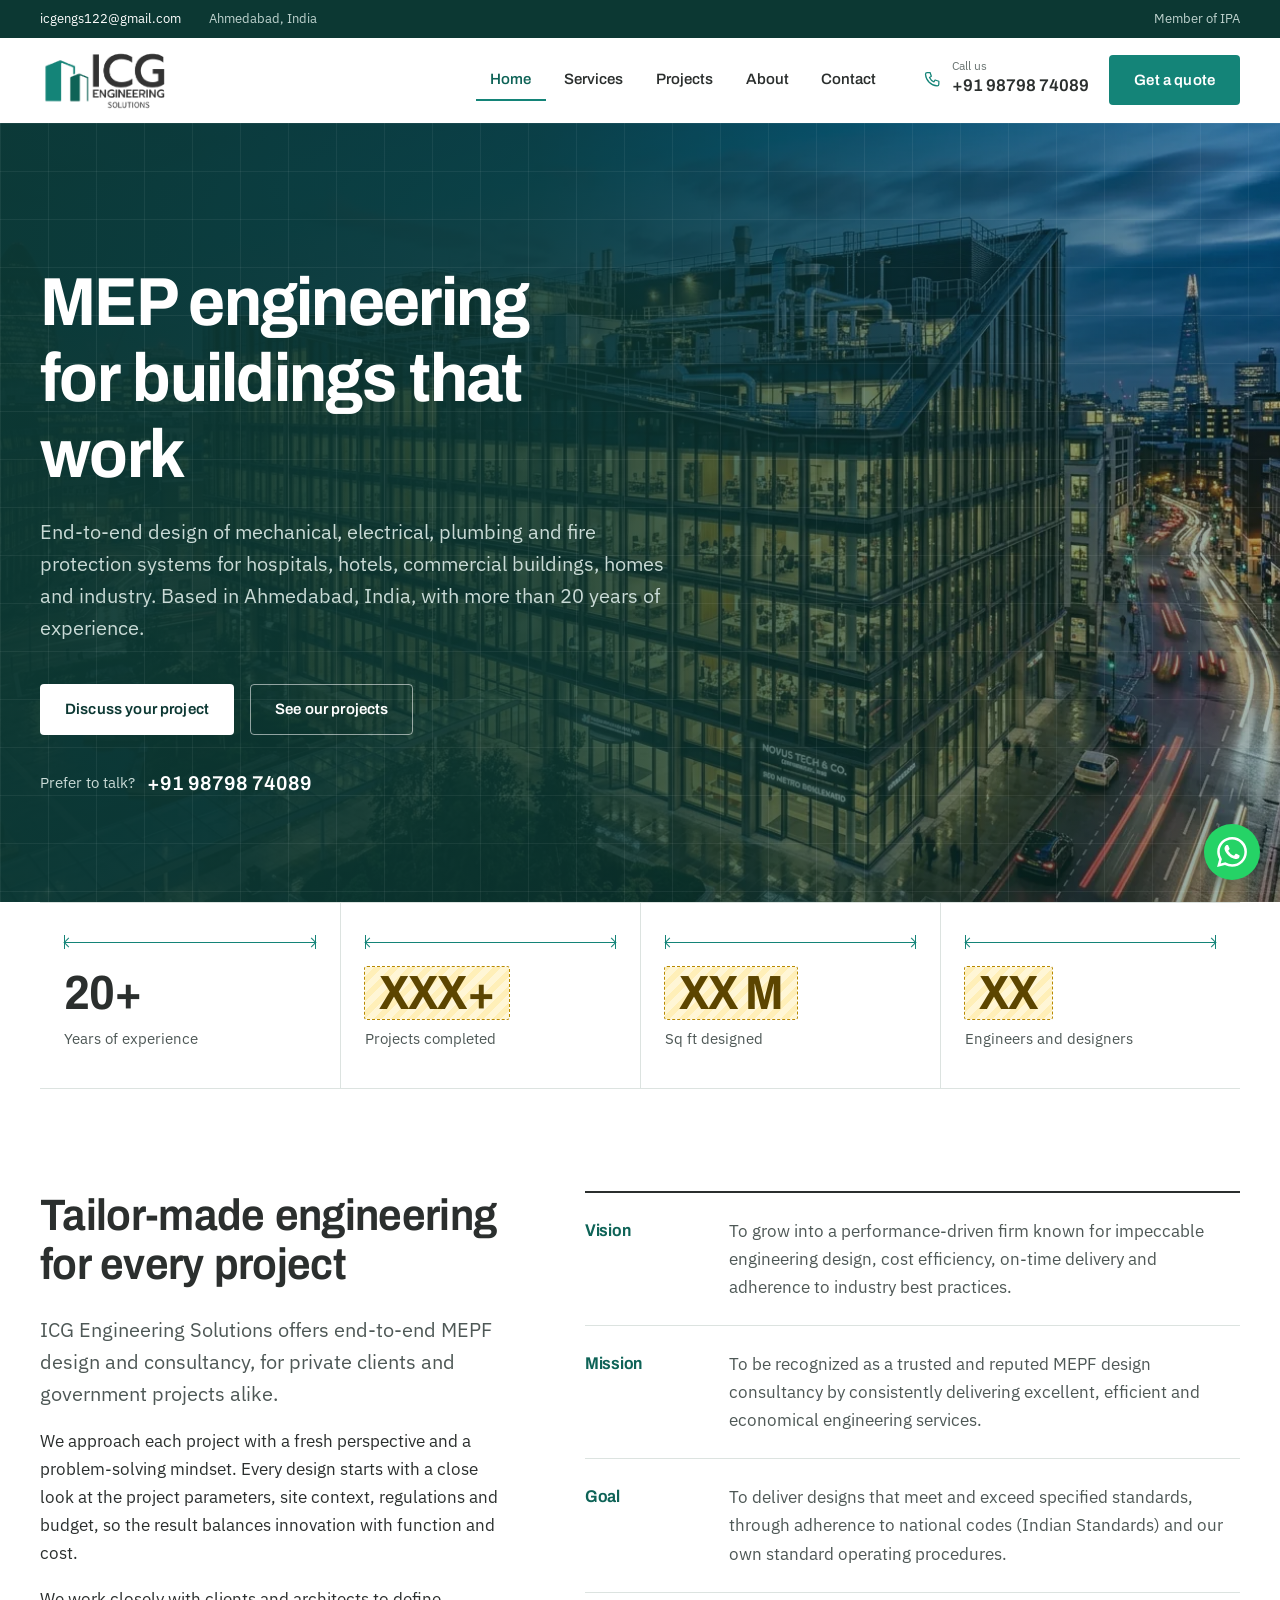
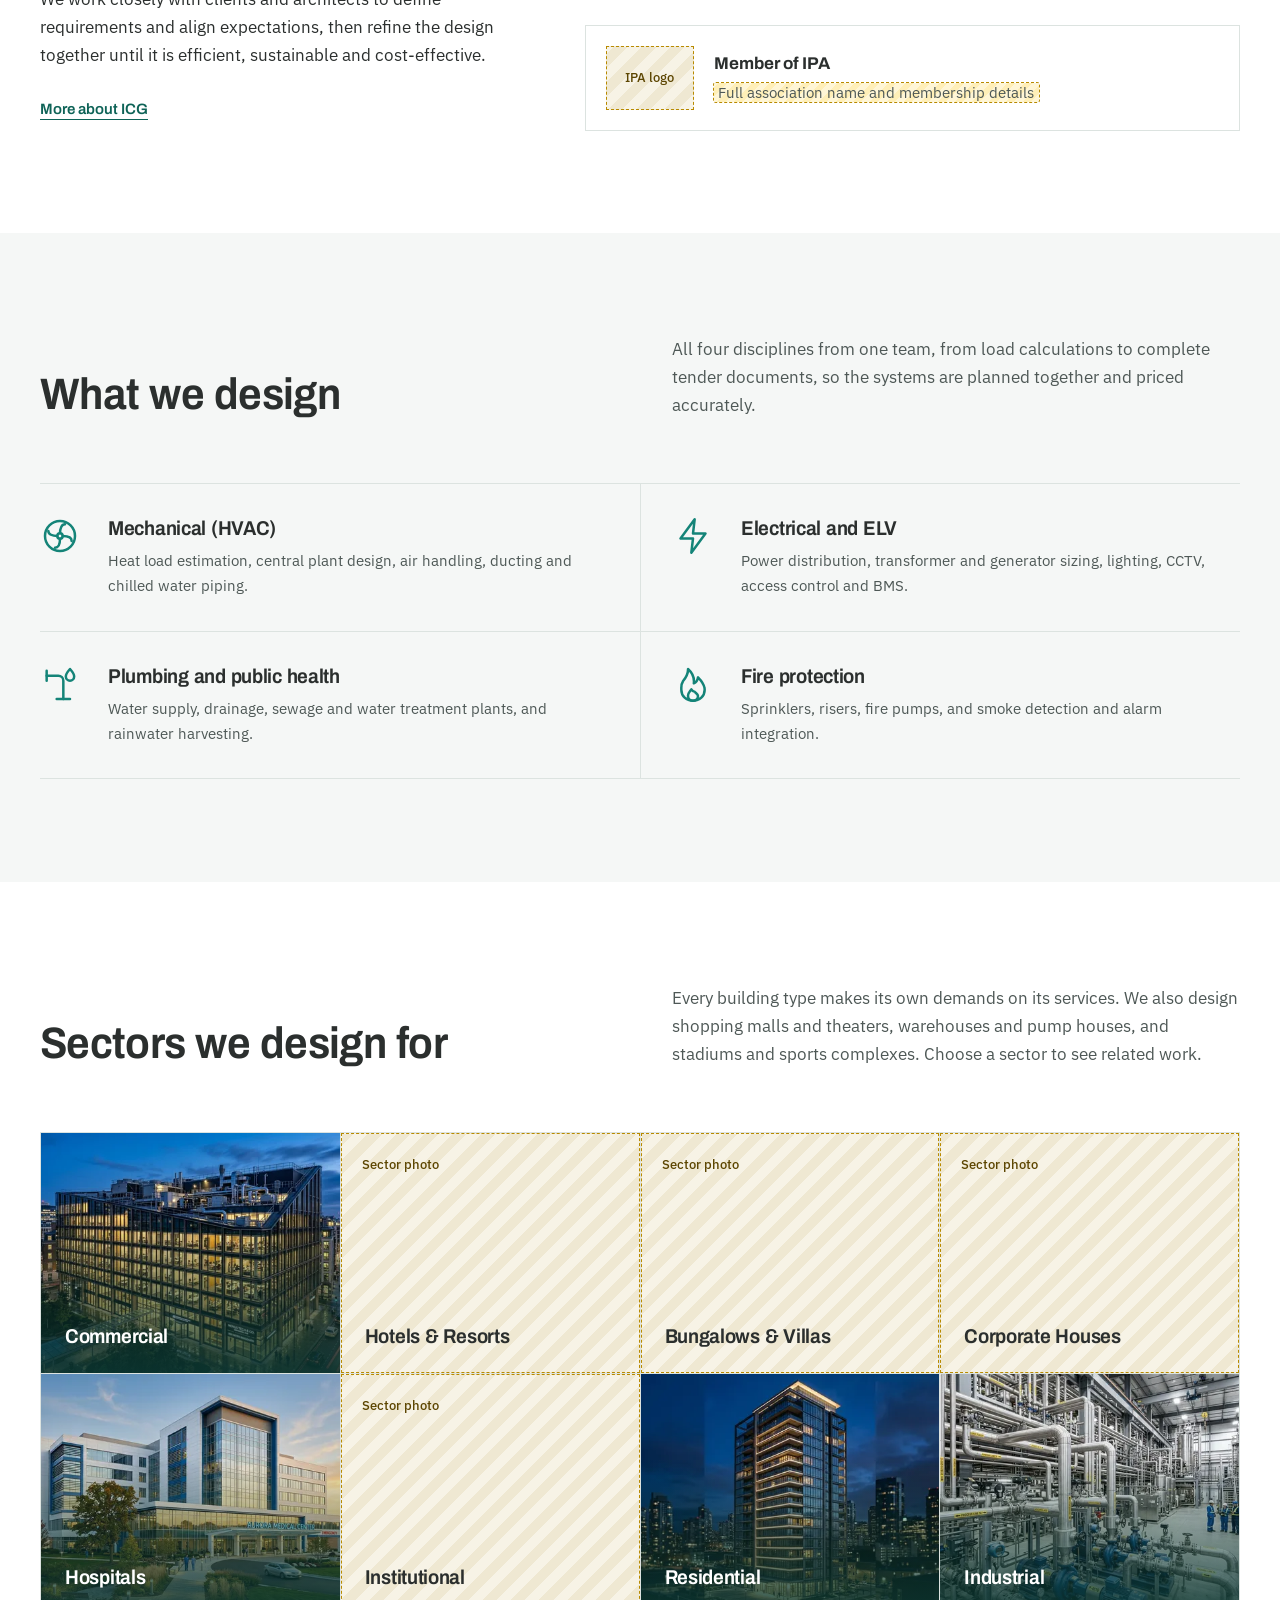
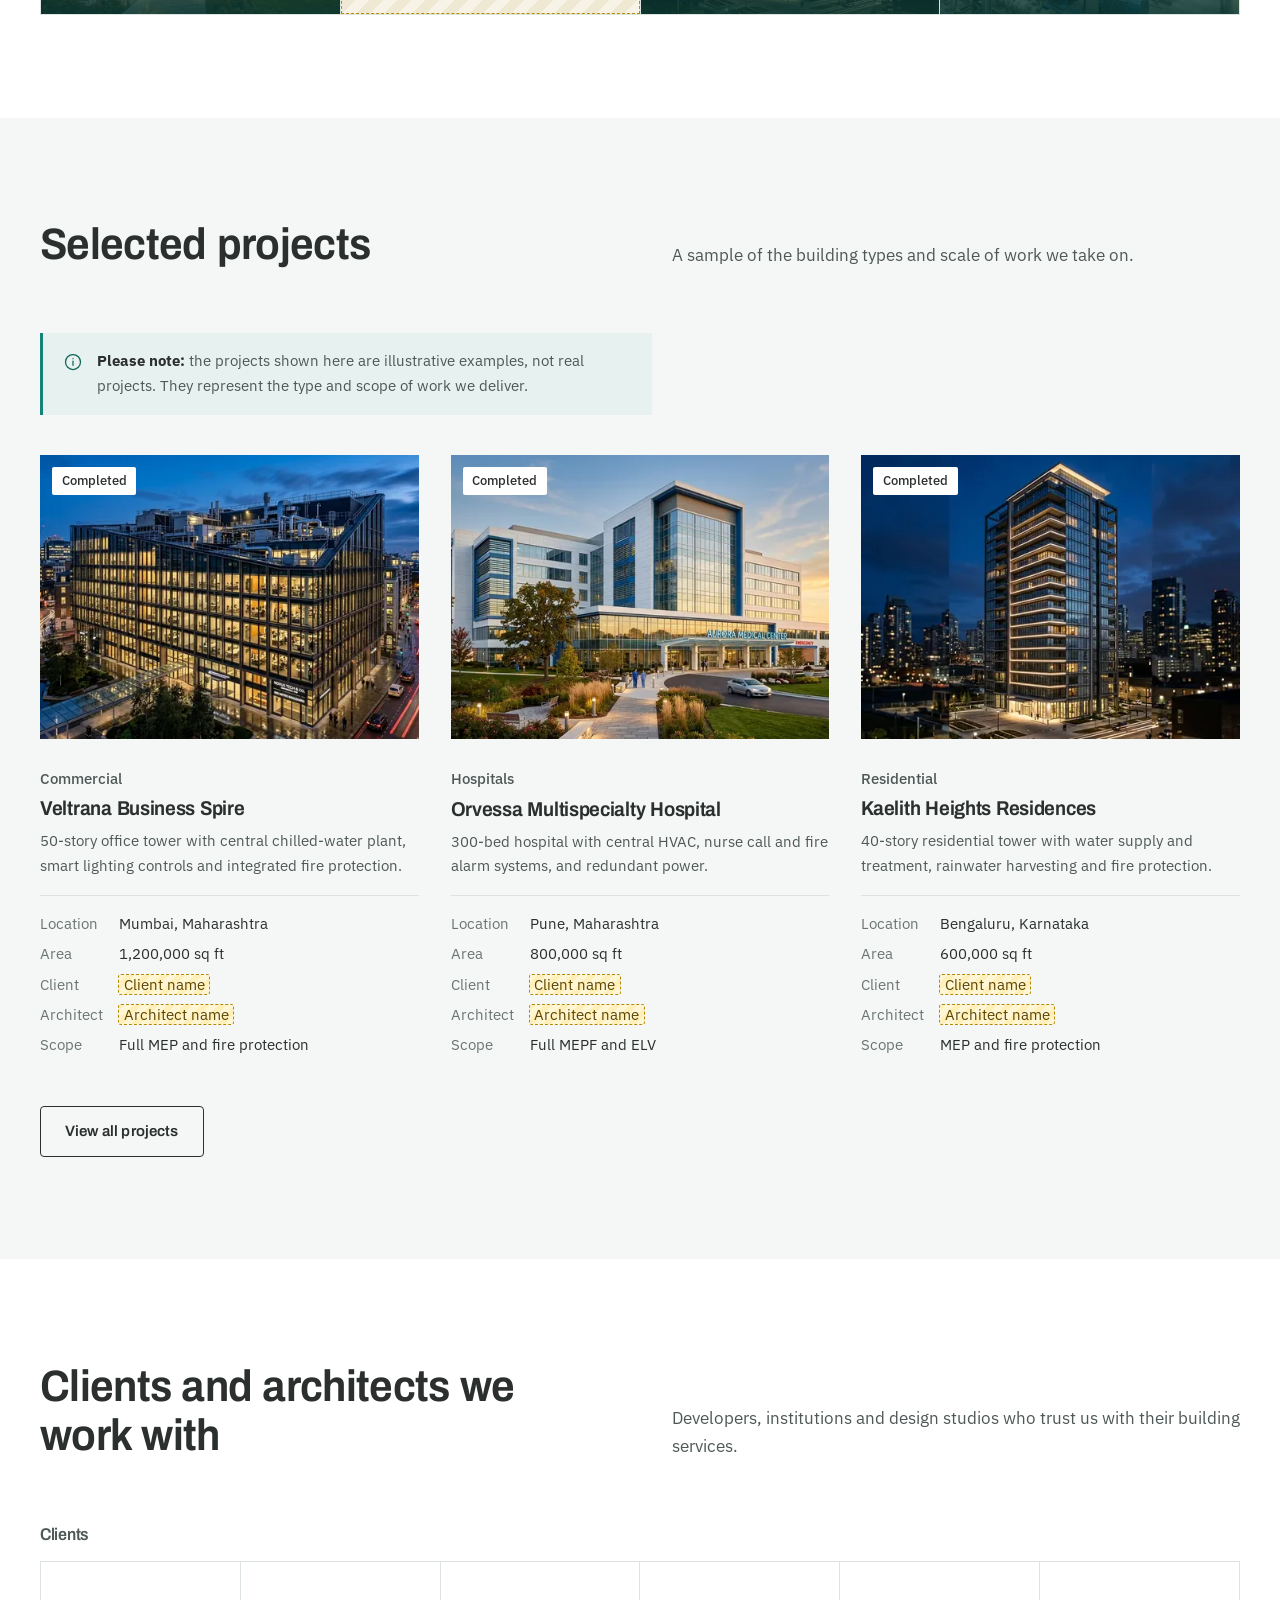
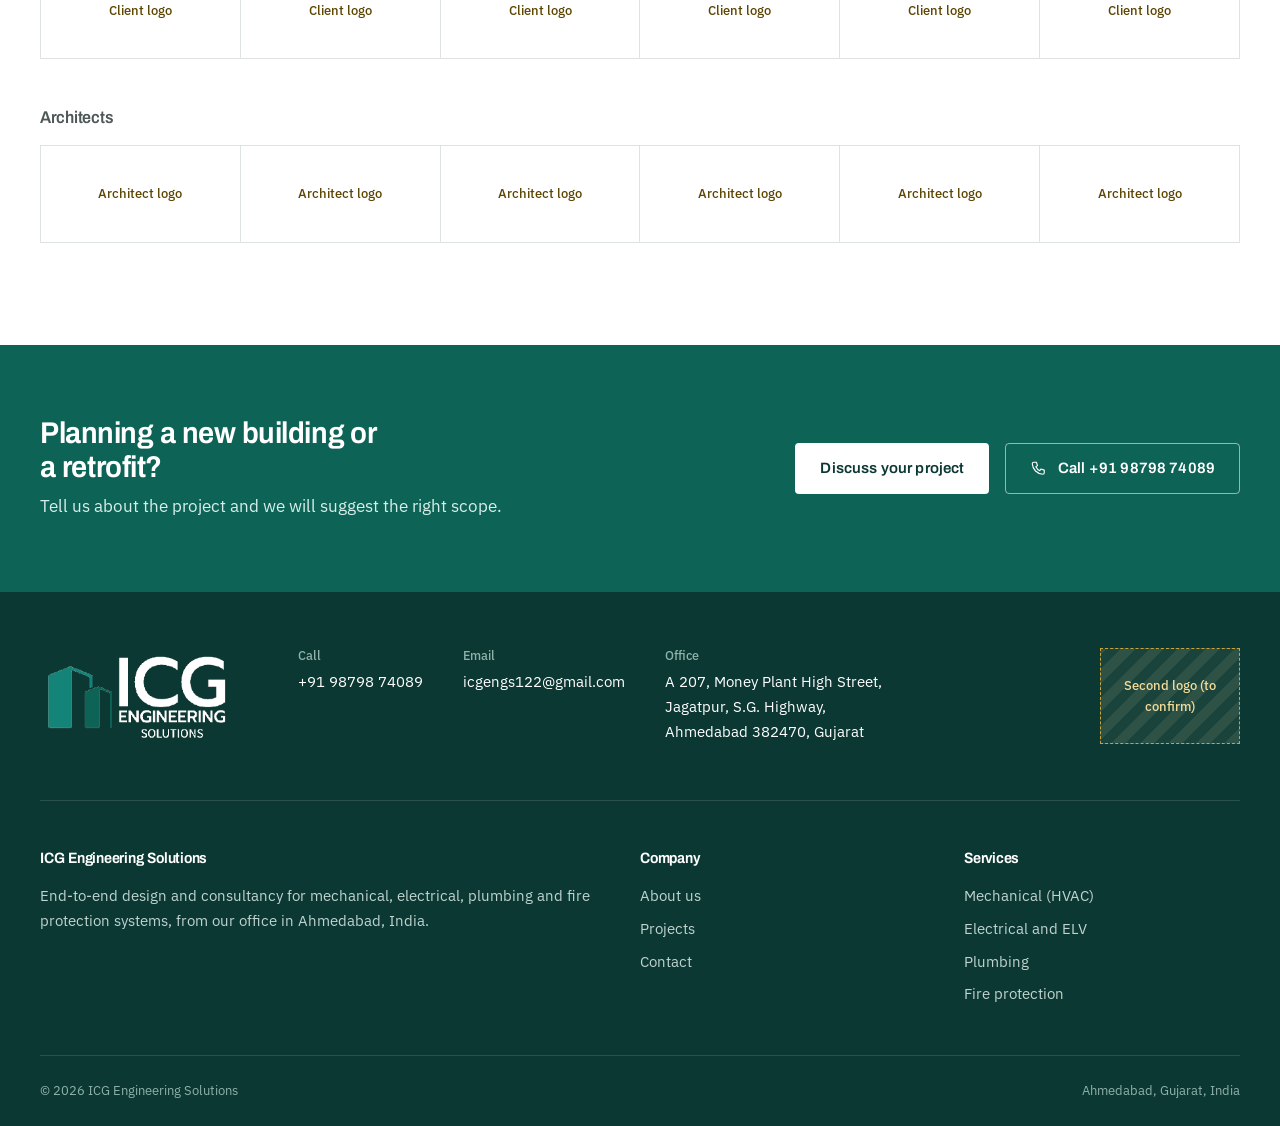
<file: index.html>
<!DOCTYPE html>
<html lang="en">
<head>
  <meta charset="UTF-8">
  <meta name="viewport" content="width=device-width, initial-scale=1.0">
  <title>ICG Engineering Solutions | MEPF Design Consultants, Ahmedabad, India</title>
  <meta name="description" content="End-to-end MEPF design and consultancy: mechanical, electrical, plumbing and fire protection systems for hospitals, hotels, commercial buildings, homes and industry. Based in Ahmedabad, India, with 20+ years of experience.">
  <link rel="canonical" href="https://icgengs.com/">
  <meta name="theme-color" content="#0C3833">

  <meta property="og:type" content="website">
  <meta property="og:site_name" content="ICG Engineering Solutions">
  <meta property="og:title" content="ICG Engineering Solutions | MEPF Design Consultants, Ahmedabad, India">
  <meta property="og:description" content="End-to-end MEPF design and consultancy: mechanical, electrical, plumbing and fire protection systems for hospitals, hotels, commercial buildings, homes and industry. Based in Ahmedabad, India, with 20+ years of experience.">
  <meta property="og:url" content="https://icgengs.com/">
  <meta property="og:image" content="https://icgengs.com/images/og-image.jpg">
  <meta property="og:image:width" content="1200">
  <meta property="og:image:height" content="630">
  <meta name="twitter:card" content="summary_large_image">

  <link rel="icon" href="images/favicon.png" type="image/png">
  <link rel="preconnect" href="https://fonts.googleapis.com">
  <link rel="preconnect" href="https://fonts.gstatic.com" crossorigin>
  <link href="https://fonts.googleapis.com/css2?family=Archivo:wdth,wght@62..125,500..700&family=IBM+Plex+Sans:wght@400;500;600&display=swap" rel="stylesheet">
  <link rel="stylesheet" href="css/style.css">
  <script src="js/script.js" defer></script>
  <script type="application/ld+json">{"@context": "https://schema.org", "@type": "ProfessionalService", "name": "ICG Engineering Solutions", "description": "MEPF design consultancy: mechanical, electrical, plumbing and fire protection engineering.", "url": "https://icgengs.com/", "logo": "https://icgengs.com/images/logo.png", "image": "https://icgengs.com/images/og-image.jpg", "telephone": "+91-98798-74089", "email": "icgengs122@gmail.com", "address": {"@type": "PostalAddress", "streetAddress": "A 207, Money Plant High Street, Jagatpur, S.G. Highway", "addressLocality": "Ahmedabad", "addressRegion": "Gujarat", "postalCode": "382470", "addressCountry": "IN"}}</script>
</head>
<body>
  <a class="skip-link" href="#main">Skip to content</a>

  <div class="topbar">
    <div class="container">
      <ul class="topbar-list">
        <li><a href="mailto:icgengs122@gmail.com">icgengs122@gmail.com</a></li>
        <li>Ahmedabad, India</li>
      </ul>
      <span>Member of IPA</span>
    </div>
  </div>

  <header class="site-header">
    <div class="container">
      <a href="/" class="logo" aria-label="ICG Engineering Solutions home">
        <img src="images/logo.png" alt="ICG Engineering Solutions" width="591" height="292">
      </a>
      <nav class="nav" id="site-nav" aria-label="Main">
        <ul class="nav-list">
            <li><a href="/" aria-current="page">Home</a></li>
            <li><a href="/services">Services</a></li>
            <li><a href="/projects">Projects</a></li>
            <li><a href="/about">About</a></li>
            <li><a href="/contact">Contact</a></li>
        </ul>
      </nav>
      <div class="header-actions">
        <a class="header-phone" href="tel:+919879874089" aria-label="Call +91 98798 74089">
          <svg viewBox="0 0 24 24" fill="none" stroke="currentColor" stroke-width="1.5" stroke-linecap="round" stroke-linejoin="round" aria-hidden="true"><path d="M5 3h3.5l1.5 4.5-2.2 1.4a11 11 0 0 0 5.3 5.3l1.4-2.2L19 13.5V17a2 2 0 0 1-2 2A15 15 0 0 1 3 5a2 2 0 0 1 2-2z"/></svg>
          <span><small>Call us</small>+91 98798 74089</span>
        </a>
        <a href="/contact" class="btn btn--primary">Get a quote</a>
      </div>
      <button class="menu-toggle" type="button" aria-controls="site-nav" aria-expanded="false">
        <span class="bars" aria-hidden="true"></span><span class="visually-hidden">Menu</span>
      </button>
    </div>
  </header>

  <main id="main">
    <section class="hero" aria-labelledby="hero-title">
      <div class="hero-media">
        <img src="images/hero.webp" width="1376" height="768" alt="" fetchpriority="high">
      </div>
      <div class="container hero-inner">
        <h1 id="hero-title">MEP engineering for buildings that work</h1>
        <p class="lead">End-to-end design of mechanical, electrical, plumbing and fire protection systems for hospitals, hotels, commercial buildings, homes and industry. Based in Ahmedabad, India, with more than 20 years of experience.</p>
        <div class="hero-actions">
          <a href="/contact" class="btn btn--light">Discuss your project</a>
          <a href="/projects" class="btn btn--ghost-light">See our projects</a>
        </div>
        <p class="hero-call">Prefer to talk? <a href="tel:+919879874089">+91 98798 74089</a></p>
      </div>
    </section>

    <section aria-label="ICG in numbers">
      <div class="container">
        <div class="figures">
          <div class="figure"><div class="dim" aria-hidden="true"><i></i><i></i></div><p class="figure-value">20+</p><p class="figure-label">Years of experience</p></div>
          <div class="figure"><div class="dim" aria-hidden="true"><i></i><i></i></div><p class="figure-value"><span class="ph">XXX+</span></p><p class="figure-label">Projects completed</p></div>
          <div class="figure"><div class="dim" aria-hidden="true"><i></i><i></i></div><p class="figure-value"><span class="ph">XX M</span></p><p class="figure-label">Sq ft designed</p></div>
          <div class="figure"><div class="dim" aria-hidden="true"><i></i><i></i></div><p class="figure-value"><span class="ph">XX</span></p><p class="figure-label">Engineers and designers</p></div>
        </div>
      </div>
    </section>

    <section class="section" aria-labelledby="about-title">
      <div class="container split">
        <div class="about-brief">
          <h2 id="about-title">Tailor-made engineering for every project</h2>
          <p class="lead">ICG Engineering Solutions offers end-to-end MEPF design and consultancy, for private clients and government projects alike.</p>
          <p>We approach each project with a fresh perspective and a problem-solving mindset. Every design starts with a close look at the project parameters, site context, regulations and budget, so the result balances innovation with function and cost.</p>
          <p>We work closely with clients and architects to define requirements and align expectations, then refine the design together until it is efficient, sustainable and cost-effective.</p>
          <a href="/about" class="text-link">More about ICG</a>
        </div>
        <div>
          <div class="purpose">
          <div class="purpose-item">
            <h3>Vision</h3>
            <p>To grow into a performance-driven firm known for impeccable engineering design, cost efficiency, on-time delivery and adherence to industry best practices.</p>
          </div>
          <div class="purpose-item">
            <h3>Mission</h3>
            <p>To be recognized as a trusted and reputed MEPF design consultancy by consistently delivering excellent, efficient and economical engineering services.</p>
          </div>
          <div class="purpose-item">
            <h3>Goal</h3>
            <p>To deliver designs that meet and exceed specified standards, through adherence to national codes (Indian Standards) and our own standard operating procedures.</p>
          </div>
        </div>
          <div class="membership">
            <div class="ph-block">IPA logo</div>
            <div>
              <strong>Member of IPA</strong>
              <span><span class="ph">Full association name and membership details</span></span>
            </div>
          </div>
        </div>
      </div>
    </section>

    <section class="section section--paper" aria-labelledby="services-title">
      <div class="container">
        <div class="section-head">
          <h2 id="services-title">What we design</h2>
          <p>All four disciplines from one team, from load calculations to complete tender documents, so the systems are planned together and priced accurately.</p>
        </div>
        <div class="service-list">
          <a class="service-row" href="/services#hvac"><svg viewBox="0 0 24 24" fill="none" stroke="currentColor" stroke-width="1.5" stroke-linecap="round" stroke-linejoin="round" aria-hidden="true"><circle cx="12" cy="12" r="9"/><circle cx="12" cy="12" r="1.6"/><path d="M12 10.4c0-3 1-5.4 3-5.4M13.6 12c3 0 5.4 1 5.4 3M12 13.6c0 3-1 5.4-3 5.4M10.4 12c-3 0-5.4-1-5.4-3"/></svg><div><h3>Mechanical (HVAC)</h3><p>Heat load estimation, central plant design, air handling, ducting and chilled water piping.</p></div></a>
          <a class="service-row" href="/services#electrical"><svg viewBox="0 0 24 24" fill="none" stroke="currentColor" stroke-width="1.5" stroke-linecap="round" stroke-linejoin="round" aria-hidden="true"><path d="M13 2 4.5 13.5H12L11 22l8.5-11.5H12L13 2z"/></svg><div><h3>Electrical and ELV</h3><p>Power distribution, transformer and generator sizing, lighting, CCTV, access control and BMS.</p></div></a>
          <a class="service-row" href="/services#plumbing"><svg viewBox="0 0 24 24" fill="none" stroke="currentColor" stroke-width="1.5" stroke-linecap="round" stroke-linejoin="round" aria-hidden="true"><path d="M4 7h7a3 3 0 0 1 3 3v11"/><path d="M4 4v6M10 21h8"/><path d="M18 3c0 0 2.5 2.8 2.5 4.5a2.5 2.5 0 0 1-5 0C15.5 5.8 18 3 18 3z"/></svg><div><h3>Plumbing and public health</h3><p>Water supply, drainage, sewage and water treatment plants, and rainwater harvesting.</p></div></a>
          <a class="service-row" href="/services#fire"><svg viewBox="0 0 24 24" fill="none" stroke="currentColor" stroke-width="1.5" stroke-linecap="round" stroke-linejoin="round" aria-hidden="true"><path d="M12 22c4 0 7-2.7 7-6.6 0-3.4-2.3-5.7-4-7.4-.3 2-1.3 3.2-2.5 3.6.4-3.3-1-6.4-3.5-8.6.2 3.3-1.5 5.4-3 7.3C4.8 12 5 13.6 5 15.4 5 19.3 8 22 12 22z"/><path d="M12 22c-1.7 0-3-1.2-3-3 0-1.6 1.2-2.6 2-3.8.6 1 1.4 1.4 2 1.4.3.7 2 1.4 2 2.6 0 1.6-1.3 2.8-3 2.8z"/></svg><div><h3>Fire protection</h3><p>Sprinklers, risers, fire pumps, and smoke detection and alarm integration.</p></div></a>
        </div>
      </div>
    </section>

    <section class="section" aria-labelledby="sectors-title">
      <div class="container">
        <div class="section-head">
          <h2 id="sectors-title">Sectors we design for</h2>
          <p>Every building type makes its own demands on its services. We also design shopping malls and theaters, warehouses and pump houses, and stadiums and sports complexes. Choose a sector to see related work.</p>
        </div>
        <div class="sector-grid">
          <a class="sector has-img" href="/projects#commercial"><img src="images/projects/commercial-640.webp" width="640" height="357" alt="" loading="lazy"><h3>Commercial</h3></a>
          <a class="sector" href="/projects#hotels"><span class="ph-block">Sector photo</span><h3>Hotels &amp; Resorts</h3></a>
          <a class="sector" href="/projects#villas"><span class="ph-block">Sector photo</span><h3>Bungalows &amp; Villas</h3></a>
          <a class="sector" href="/projects#corporate"><span class="ph-block">Sector photo</span><h3>Corporate Houses</h3></a>
          <a class="sector has-img" href="/projects#hospitals"><img src="images/projects/hospital-640.webp" width="640" height="357" alt="" loading="lazy"><h3>Hospitals</h3></a>
          <a class="sector" href="/projects#institutional"><span class="ph-block">Sector photo</span><h3>Institutional</h3></a>
          <a class="sector has-img" href="/projects#residential"><img src="images/projects/residential-640.webp" width="640" height="357" alt="" loading="lazy"><h3>Residential</h3></a>
          <a class="sector has-img" href="/projects#industrial"><img src="images/projects/industrial-640.webp" width="640" height="357" alt="" loading="lazy"><h3>Industrial</h3></a>
        </div>
      </div>
    </section>

    <section class="section section--paper" aria-labelledby="projects-title">
      <div class="container">
        <div class="section-head">
          <h2 id="projects-title">Selected projects</h2>
          <p>A sample of the building types and scale of work we take on.</p>
        </div>
        <p class="note" role="note"><svg viewBox="0 0 24 24" fill="none" stroke="currentColor" stroke-width="1.5" stroke-linecap="round" stroke-linejoin="round" aria-hidden="true"><circle cx="12" cy="12" r="9"/><path d="M12 11v5M12 8h.01"/></svg><span><strong>Please note:</strong> the projects shown here are illustrative examples, not real projects. They represent the type and scope of work we deliver.</span></p>
        <div class="project-grid">
          <article class="project-card" data-category="commercial" id="project-veltrana">
            <div class="project-media">
              <img src="images/projects/commercial-640.webp" srcset="images/projects/commercial-640.webp 640w, images/projects/commercial-1200.webp 1200w" sizes="(max-width: 640px) 100vw, (max-width: 960px) 50vw, 380px" width="640" height="357" alt="Veltrana Business Spire, illustrative commercial project" loading="lazy">
              <span class="project-status">Completed</span>
            </div>
            <div class="project-body">
              <p class="project-sector">Commercial</p>
              <h3>Veltrana Business Spire</h3>
              <p>50-story office tower with central chilled-water plant, smart lighting controls and integrated fire protection.</p>
              <dl class="project-facts">
                <dt>Location</dt><dd>Mumbai, Maharashtra</dd>
                <dt>Area</dt><dd>1,200,000 sq ft</dd>
                <dt>Client</dt><dd><span class="ph">Client name</span></dd>
                <dt>Architect</dt><dd><span class="ph">Architect name</span></dd>
                <dt>Scope</dt><dd>Full MEP and fire protection</dd>
              </dl>
            </div>
          </article>
          <article class="project-card" data-category="hospitals" id="project-orvessa">
            <div class="project-media">
              <img src="images/projects/hospital-640.webp" srcset="images/projects/hospital-640.webp 640w, images/projects/hospital-1200.webp 1200w" sizes="(max-width: 640px) 100vw, (max-width: 960px) 50vw, 380px" width="640" height="357" alt="Orvessa Multispecialty Hospital, illustrative hospitals project" loading="lazy">
              <span class="project-status">Completed</span>
            </div>
            <div class="project-body">
              <p class="project-sector">Hospitals</p>
              <h3>Orvessa Multispecialty Hospital</h3>
              <p>300-bed hospital with central HVAC, nurse call and fire alarm systems, and redundant power.</p>
              <dl class="project-facts">
                <dt>Location</dt><dd>Pune, Maharashtra</dd>
                <dt>Area</dt><dd>800,000 sq ft</dd>
                <dt>Client</dt><dd><span class="ph">Client name</span></dd>
                <dt>Architect</dt><dd><span class="ph">Architect name</span></dd>
                <dt>Scope</dt><dd>Full MEPF and ELV</dd>
              </dl>
            </div>
          </article>
          <article class="project-card" data-category="residential" id="project-kaelith">
            <div class="project-media">
              <img src="images/projects/residential-640.webp" srcset="images/projects/residential-640.webp 640w, images/projects/residential-1200.webp 1200w" sizes="(max-width: 640px) 100vw, (max-width: 960px) 50vw, 380px" width="640" height="357" alt="Kaelith Heights Residences, illustrative residential project" loading="lazy">
              <span class="project-status">Completed</span>
            </div>
            <div class="project-body">
              <p class="project-sector">Residential</p>
              <h3>Kaelith Heights Residences</h3>
              <p>40-story residential tower with water supply and treatment, rainwater harvesting and fire protection.</p>
              <dl class="project-facts">
                <dt>Location</dt><dd>Bengaluru, Karnataka</dd>
                <dt>Area</dt><dd>600,000 sq ft</dd>
                <dt>Client</dt><dd><span class="ph">Client name</span></dd>
                <dt>Architect</dt><dd><span class="ph">Architect name</span></dd>
                <dt>Scope</dt><dd>MEP and fire protection</dd>
              </dl>
            </div>
          </article>
        </div>
        <div class="section-foot">
          <a href="/projects" class="btn btn--ghost">View all projects</a>
        </div>
      </div>
    </section>

    <section class="section" aria-labelledby="clients-title">
      <div class="container">
        <div class="section-head">
          <h2 id="clients-title">Clients and architects we work with</h2>
          <p>Developers, institutions and design studios who trust us with their building services.</p>
        </div>
        <div class="logo-walls">
          <div class="logo-wall">
            <h3>Clients</h3>
            <div class="logo-grid">
              <div class="ph-block">Client logo</div><div class="ph-block">Client logo</div><div class="ph-block">Client logo</div>
              <div class="ph-block">Client logo</div><div class="ph-block">Client logo</div><div class="ph-block">Client logo</div>
            </div>
          </div>
          <div class="logo-wall">
            <h3>Architects</h3>
            <div class="logo-grid">
              <div class="ph-block">Architect logo</div><div class="ph-block">Architect logo</div><div class="ph-block">Architect logo</div>
              <div class="ph-block">Architect logo</div><div class="ph-block">Architect logo</div><div class="ph-block">Architect logo</div>
            </div>
          </div>
        </div>
      </div>
    </section>

    <section class="cta-band" aria-labelledby="cta-title">
      <div class="container">
        <div>
          <h2 id="cta-title">Planning a new building or a retrofit?</h2>
          <p>Tell us about the project and we will suggest the right scope.</p>
        </div>
        <div class="cta-actions">
          <a href="/contact" class="btn btn--light">Discuss your project</a>
          <a href="tel:+919879874089" class="btn btn--ghost-light"><svg viewBox="0 0 24 24" fill="none" stroke="currentColor" stroke-width="1.5" stroke-linecap="round" stroke-linejoin="round" aria-hidden="true"><path d="M5 3h3.5l1.5 4.5-2.2 1.4a11 11 0 0 0 5.3 5.3l1.4-2.2L19 13.5V17a2 2 0 0 1-2 2A15 15 0 0 1 3 5a2 2 0 0 1 2-2z"/></svg>Call +91 98798 74089</a>
        </div>
      </div>
    </section>
  </main>

  <footer class="site-footer">
    <div class="container">
      <div class="footer-top">
        <a href="/" class="footer-logo" aria-label="ICG Engineering Solutions home">
          <img src="images/logo-light.png" alt="ICG Engineering Solutions" width="591" height="292" loading="lazy">
        </a>
        <div class="footer-contact">
          <div>
            <h3>Call</h3>
            <a href="tel:+919879874089">+91 98798 74089</a>
          </div>
          <div>
            <h3>Email</h3>
            <a href="mailto:icgengs122@gmail.com">icgengs122@gmail.com</a>
          </div>
          <div>
            <h3>Office</h3>
            <address>A 207, Money Plant High Street,<br>Jagatpur, S.G. Highway,<br>Ahmedabad 382470, Gujarat</address>
          </div>
        </div>
        <div class="footer-partner ph-block">Second logo (to confirm)</div>
      </div>

      <div class="footer-links">
        <div>
          <h3>ICG Engineering Solutions</h3>
          <p>End-to-end design and consultancy for mechanical, electrical, plumbing and fire protection systems, from our office in Ahmedabad, India.</p>
        </div>
        <nav aria-label="Footer">
          <h3>Company</h3>
          <ul>
            <li><a href="/about">About us</a></li>
            <li><a href="/projects">Projects</a></li>
            <li><a href="/contact">Contact</a></li>
          </ul>
        </nav>
        <div>
          <h3>Services</h3>
          <ul>
            <li><a href="/services#hvac">Mechanical (HVAC)</a></li>
            <li><a href="/services#electrical">Electrical and ELV</a></li>
            <li><a href="/services#plumbing">Plumbing</a></li>
            <li><a href="/services#fire">Fire protection</a></li>
          </ul>
        </div>
      </div>

      <div class="footer-bottom">
        <p>&copy; <span data-year>2026</span> ICG Engineering Solutions</p>
        <p>Ahmedabad, Gujarat, India</p>
      </div>
    </div>
  </footer>

  <a class="whatsapp-float" href="https://wa.me/919879874089?text=Hello%20ICG%20Engineering%2C%20I%20would%20like%20to%20discuss%20a%20project." target="_blank" rel="noopener" aria-label="Chat with us on WhatsApp">
    <svg viewBox="0 0 24 24" fill="currentColor" aria-hidden="true"><path d="M17.472 14.382c-.297-.149-1.758-.867-2.03-.967-.273-.099-.471-.148-.67.15-.197.297-.767.966-.94 1.164-.173.199-.347.223-.644.075-.297-.15-1.255-.463-2.39-1.475-.883-.788-1.48-1.761-1.653-2.059-.173-.297-.018-.458.13-.606.134-.133.298-.347.446-.52.149-.174.198-.298.298-.497.099-.198.05-.371-.025-.52-.075-.149-.669-1.612-.916-2.207-.242-.579-.487-.5-.669-.51-.173-.008-.371-.01-.57-.01-.198 0-.52.074-.792.372-.272.297-1.04 1.016-1.04 2.479 0 1.462 1.065 2.875 1.213 3.074.149.198 2.096 3.2 5.077 4.487.709.306 1.262.489 1.694.625.712.227 1.36.195 1.871.118.571-.085 1.758-.719 2.006-1.413.248-.694.248-1.289.173-1.413-.074-.124-.272-.198-.57-.347m-5.421 7.403h-.004a9.87 9.87 0 0 1-5.031-1.378l-.361-.214-3.741.982.998-3.648-.235-.374a9.86 9.86 0 0 1-1.51-5.26c.001-5.45 4.436-9.884 9.888-9.884 2.64 0 5.122 1.03 6.988 2.898a9.825 9.825 0 0 1 2.893 6.994c-.003 5.45-4.437 9.884-9.885 9.884m8.413-18.297A11.815 11.815 0 0 0 12.05 0C5.495 0 .16 5.335.157 11.892c0 2.096.547 4.142 1.588 5.945L.057 24l6.305-1.654a11.882 11.882 0 0 0 5.683 1.448h.005c6.554 0 11.89-5.335 11.893-11.893a11.821 11.821 0 0 0-3.48-8.413z"/></svg>
  </a>
</body>
</html>
</file>
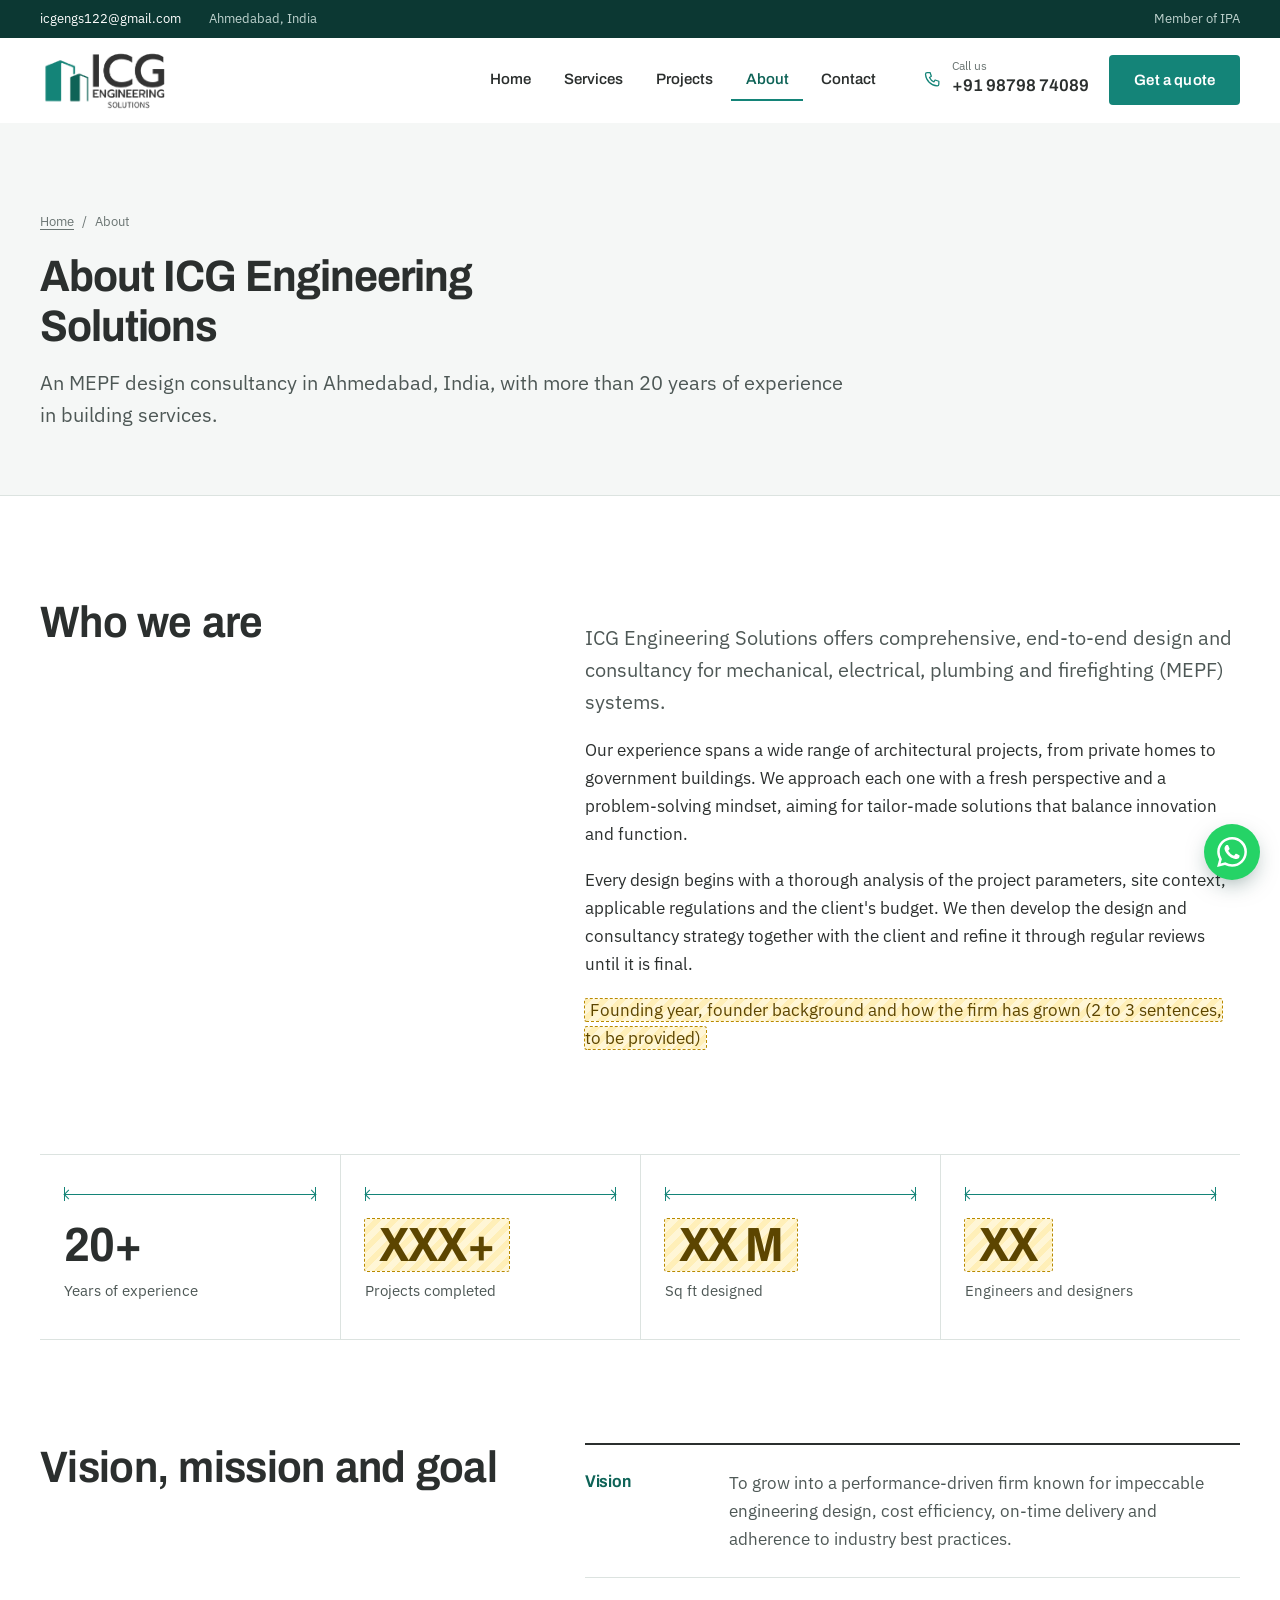
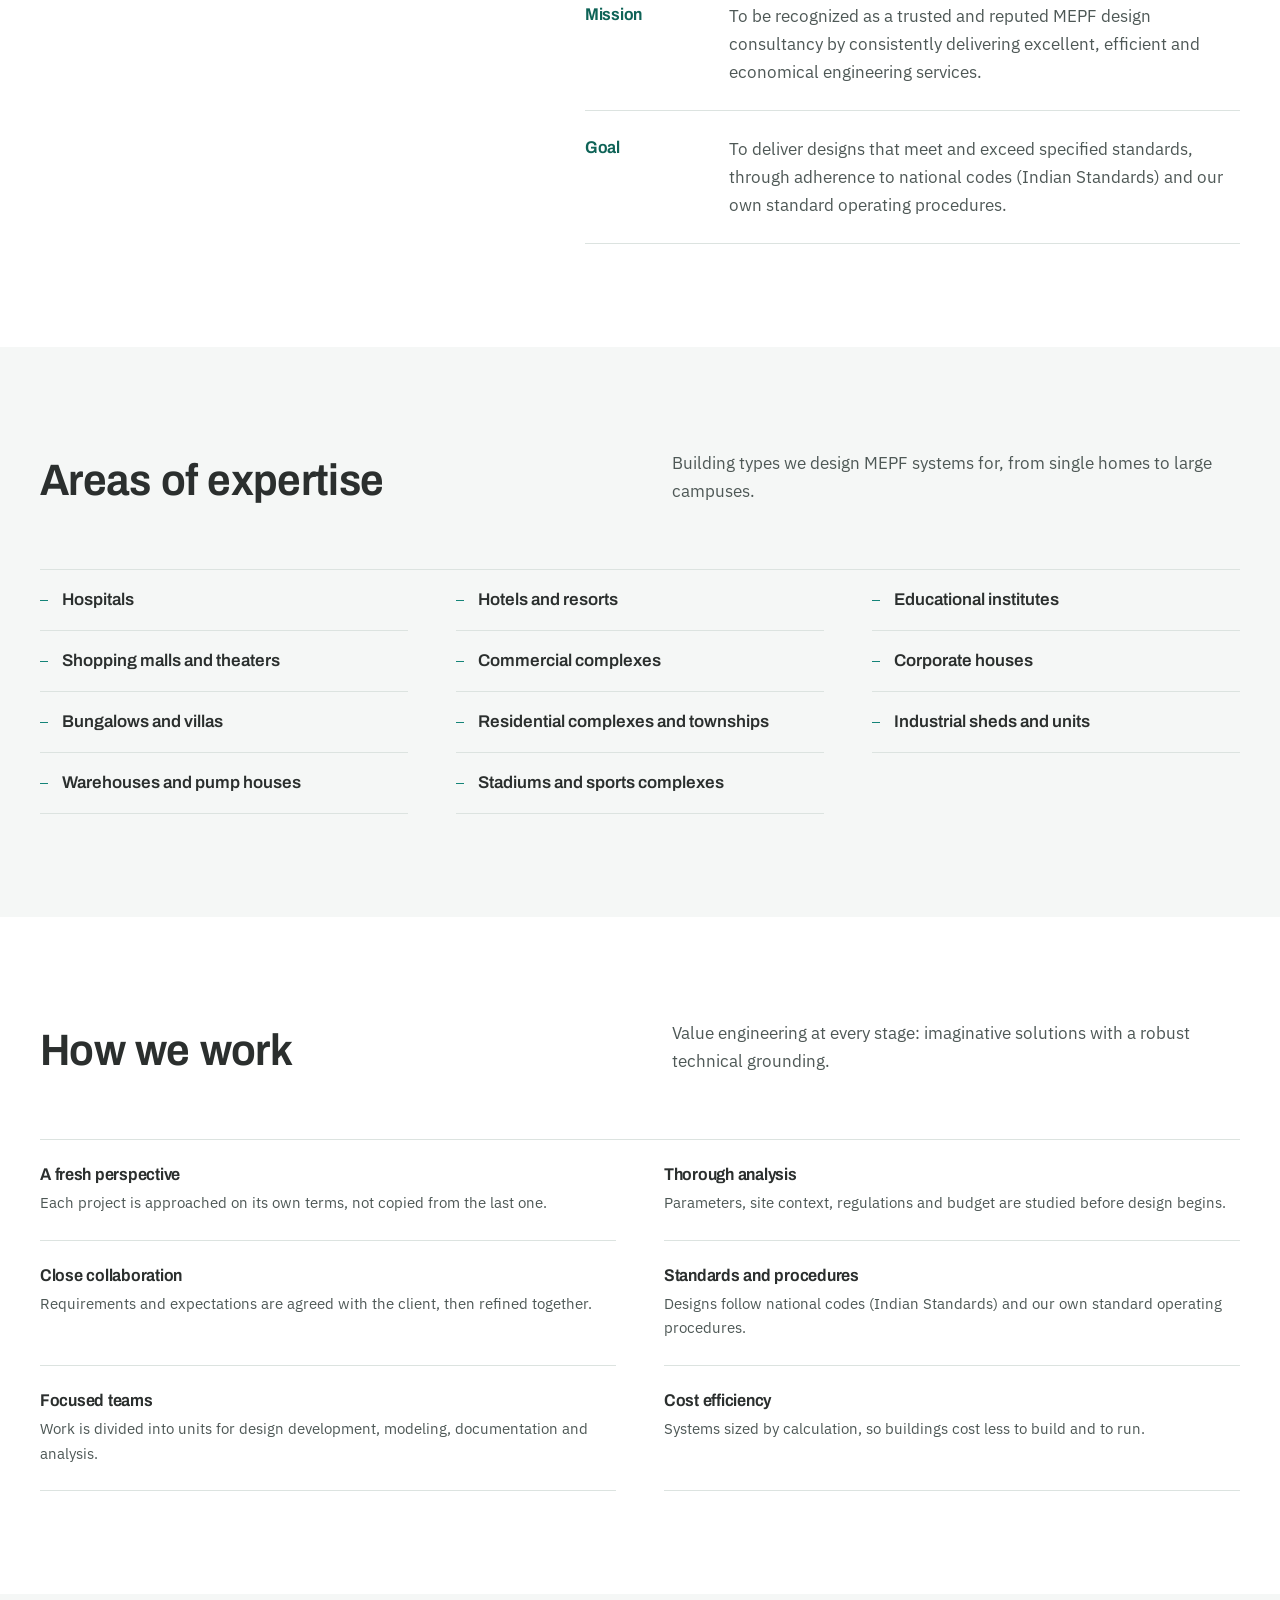
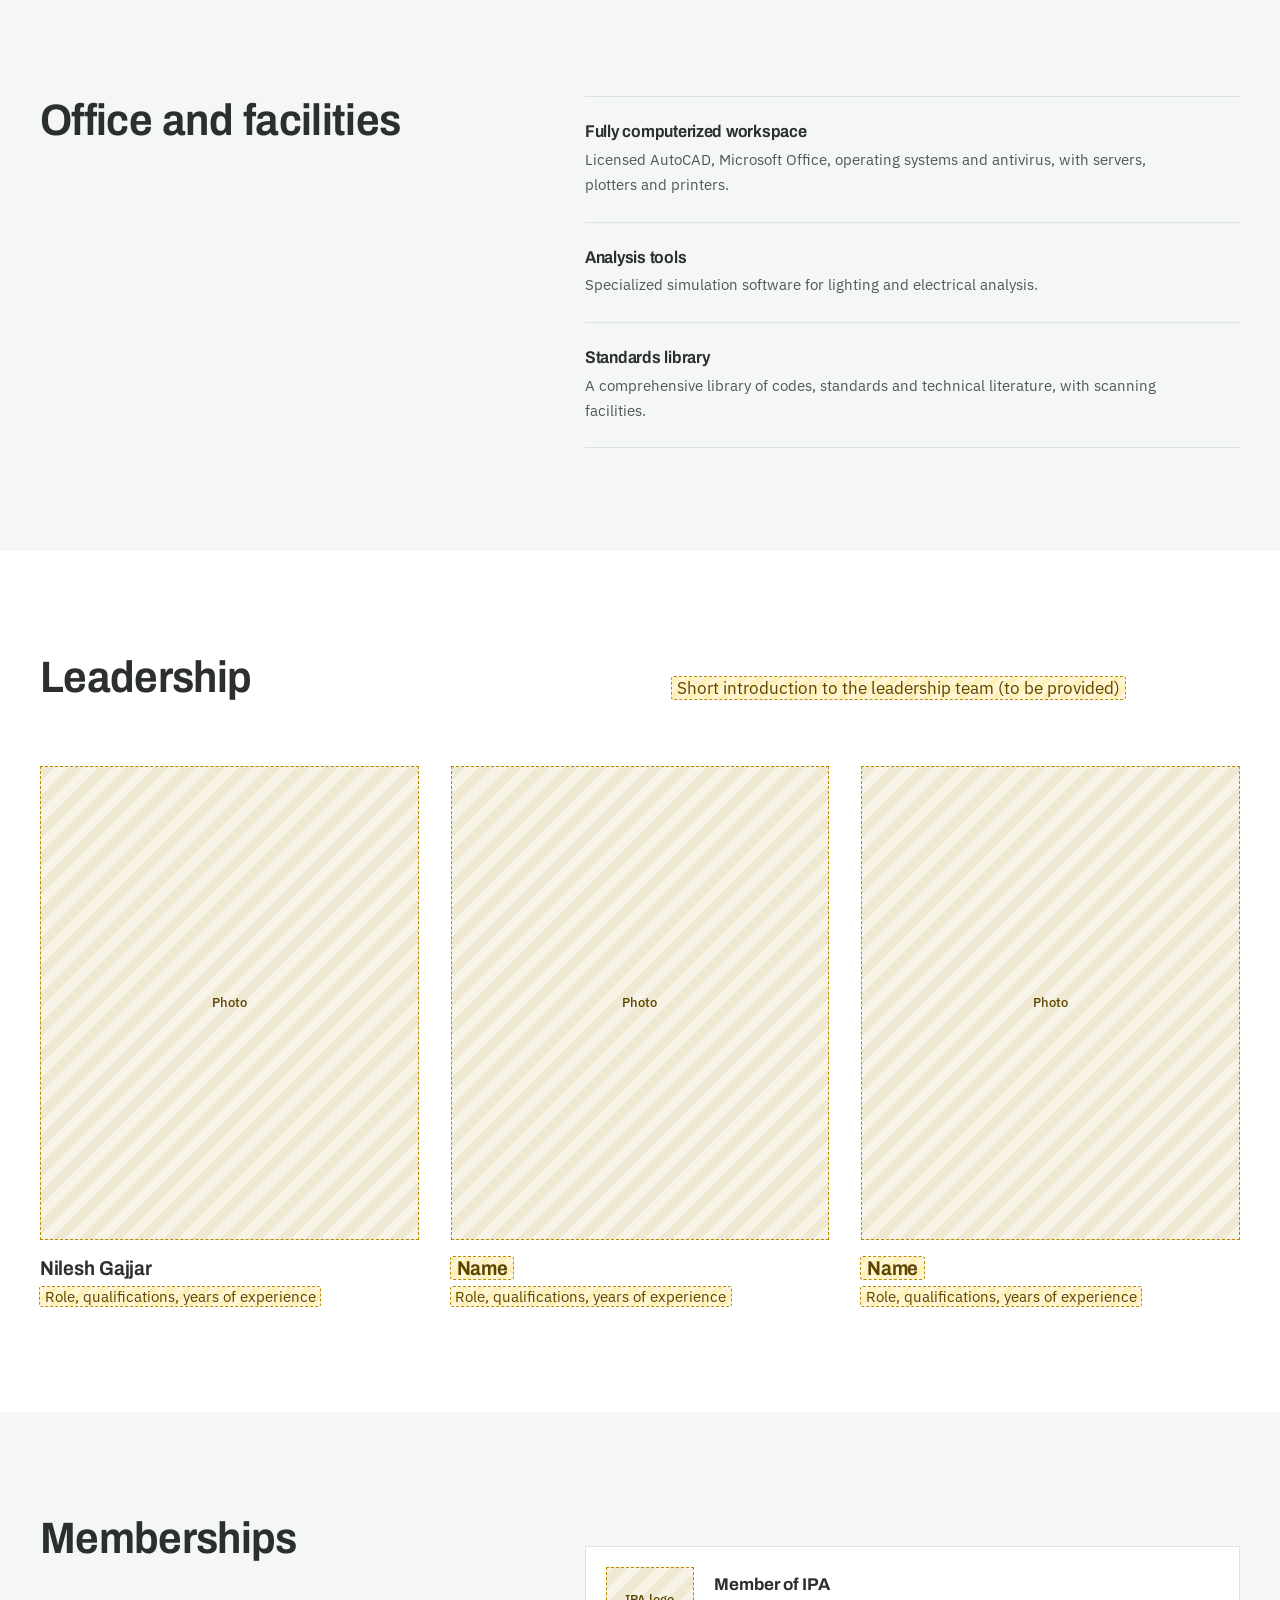
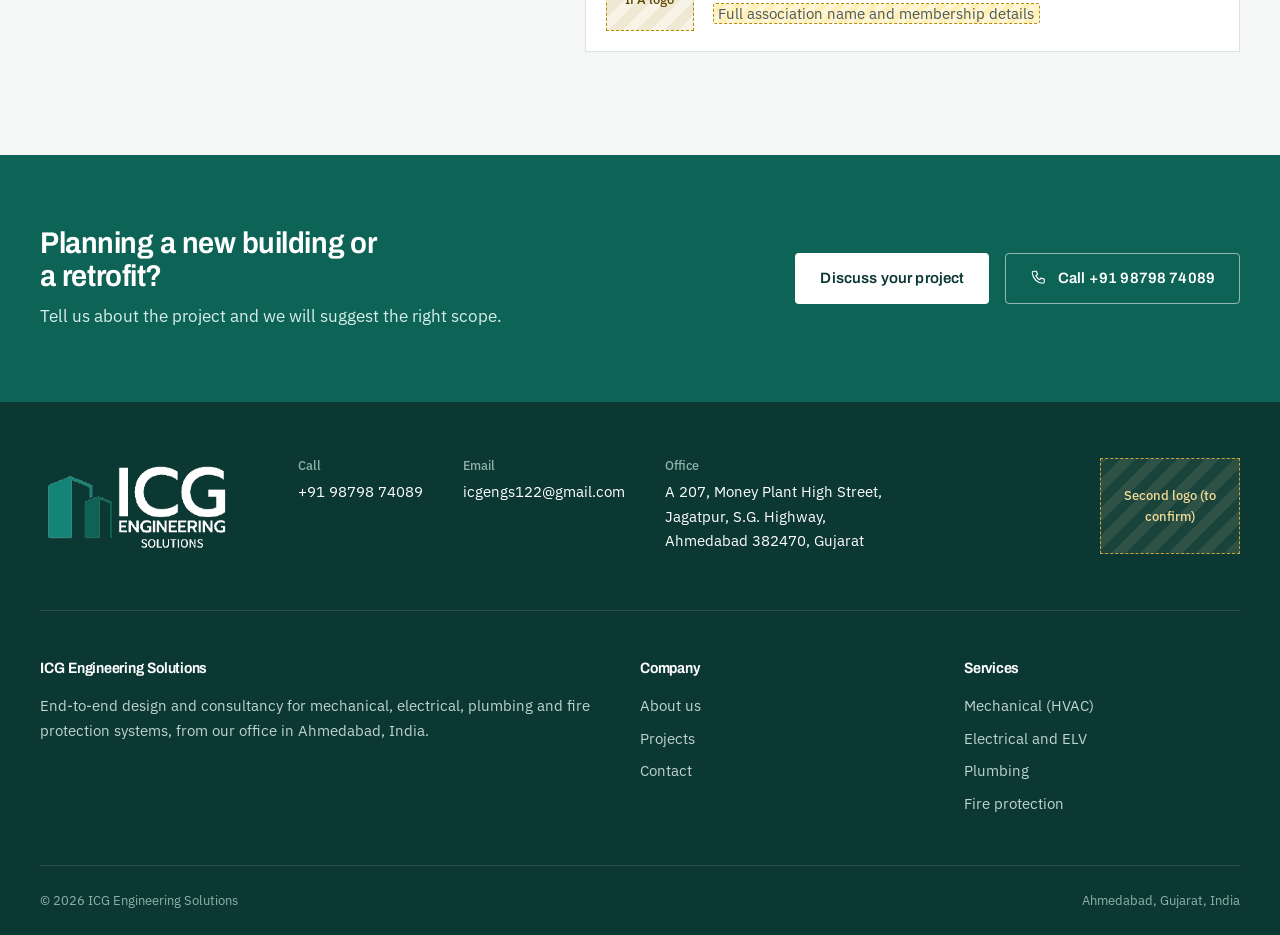
<file: about.html>
<!DOCTYPE html>
<html lang="en">
<head>
  <meta charset="UTF-8">
  <meta name="viewport" content="width=device-width, initial-scale=1.0">
  <title>About Us | ICG Engineering Solutions</title>
  <meta name="description" content="ICG Engineering Solutions is an MEPF design consultancy in Ahmedabad, India, with 20+ years of experience. Our vision, mission, goal, expertise and team.">
  <link rel="canonical" href="https://icgengs.com/about">
  <meta name="theme-color" content="#0C3833">

  <meta property="og:type" content="website">
  <meta property="og:site_name" content="ICG Engineering Solutions">
  <meta property="og:title" content="About Us | ICG Engineering Solutions">
  <meta property="og:description" content="ICG Engineering Solutions is an MEPF design consultancy in Ahmedabad, India, with 20+ years of experience. Our vision, mission, goal, expertise and team.">
  <meta property="og:url" content="https://icgengs.com/about">
  <meta property="og:image" content="https://icgengs.com/images/og-image.jpg">
  <meta property="og:image:width" content="1200">
  <meta property="og:image:height" content="630">
  <meta name="twitter:card" content="summary_large_image">

  <link rel="icon" href="images/favicon.png" type="image/png">
  <link rel="preconnect" href="https://fonts.googleapis.com">
  <link rel="preconnect" href="https://fonts.gstatic.com" crossorigin>
  <link href="https://fonts.googleapis.com/css2?family=Archivo:wdth,wght@62..125,500..700&family=IBM+Plex+Sans:wght@400;500;600&display=swap" rel="stylesheet">
  <link rel="stylesheet" href="css/style.css">
  <script src="js/script.js" defer></script>
</head>
<body>
  <a class="skip-link" href="#main">Skip to content</a>

  <div class="topbar">
    <div class="container">
      <ul class="topbar-list">
        <li><a href="mailto:icgengs122@gmail.com">icgengs122@gmail.com</a></li>
        <li>Ahmedabad, India</li>
      </ul>
      <span>Member of IPA</span>
    </div>
  </div>

  <header class="site-header">
    <div class="container">
      <a href="/" class="logo" aria-label="ICG Engineering Solutions home">
        <img src="images/logo.png" alt="ICG Engineering Solutions" width="591" height="292">
      </a>
      <nav class="nav" id="site-nav" aria-label="Main">
        <ul class="nav-list">
            <li><a href="/">Home</a></li>
            <li><a href="/services">Services</a></li>
            <li><a href="/projects">Projects</a></li>
            <li><a href="/about" aria-current="page">About</a></li>
            <li><a href="/contact">Contact</a></li>
        </ul>
      </nav>
      <div class="header-actions">
        <a class="header-phone" href="tel:+919879874089" aria-label="Call +91 98798 74089">
          <svg viewBox="0 0 24 24" fill="none" stroke="currentColor" stroke-width="1.5" stroke-linecap="round" stroke-linejoin="round" aria-hidden="true"><path d="M5 3h3.5l1.5 4.5-2.2 1.4a11 11 0 0 0 5.3 5.3l1.4-2.2L19 13.5V17a2 2 0 0 1-2 2A15 15 0 0 1 3 5a2 2 0 0 1 2-2z"/></svg>
          <span><small>Call us</small>+91 98798 74089</span>
        </a>
        <a href="/contact" class="btn btn--primary">Get a quote</a>
      </div>
      <button class="menu-toggle" type="button" aria-controls="site-nav" aria-expanded="false">
        <span class="bars" aria-hidden="true"></span><span class="visually-hidden">Menu</span>
      </button>
    </div>
  </header>

  <main id="main">
    <section class="page-header">
      <div class="container">
        <nav class="breadcrumb" aria-label="Breadcrumb">
          <ol><li><a href="/">Home</a></li><li aria-current="page">About</li></ol>
        </nav>
        <h1>About ICG Engineering Solutions</h1>
        <p class="lead">An MEPF design consultancy in Ahmedabad, India, with more than 20 years of experience in building services.</p>
      </div>
    </section>

    <section class="section" aria-labelledby="story-title">
      <div class="container split">
        <h2 id="story-title">Who we are</h2>
        <div class="about-brief">
          <p class="lead">ICG Engineering Solutions offers comprehensive, end-to-end design and consultancy for mechanical, electrical, plumbing and firefighting (MEPF) systems.</p>
          <p>Our experience spans a wide range of architectural projects, from private homes to government buildings. We approach each one with a fresh perspective and a problem-solving mindset, aiming for tailor-made solutions that balance innovation and function.</p>
          <p>Every design begins with a thorough analysis of the project parameters, site context, applicable regulations and the client's budget. We then develop the design and consultancy strategy together with the client and refine it through regular reviews until it is final.</p>
          <p><span class="ph">Founding year, founder background and how the firm has grown (2 to 3 sentences, to be provided)</span></p>
        </div>
      </div>
    </section>

    <section aria-label="ICG in numbers">
      <div class="container">
        <div class="figures">
          <div class="figure"><div class="dim" aria-hidden="true"><i></i><i></i></div><p class="figure-value">20+</p><p class="figure-label">Years of experience</p></div>
          <div class="figure"><div class="dim" aria-hidden="true"><i></i><i></i></div><p class="figure-value"><span class="ph">XXX+</span></p><p class="figure-label">Projects completed</p></div>
          <div class="figure"><div class="dim" aria-hidden="true"><i></i><i></i></div><p class="figure-value"><span class="ph">XX M</span></p><p class="figure-label">Sq ft designed</p></div>
          <div class="figure"><div class="dim" aria-hidden="true"><i></i><i></i></div><p class="figure-value"><span class="ph">XX</span></p><p class="figure-label">Engineers and designers</p></div>
        </div>
      </div>
    </section>

    <section class="section" aria-labelledby="purpose-title">
      <div class="container split">
        <h2 id="purpose-title">Vision, mission and goal</h2>
        <div class="purpose">
          <div class="purpose-item">
            <h3>Vision</h3>
            <p>To grow into a performance-driven firm known for impeccable engineering design, cost efficiency, on-time delivery and adherence to industry best practices.</p>
          </div>
          <div class="purpose-item">
            <h3>Mission</h3>
            <p>To be recognized as a trusted and reputed MEPF design consultancy by consistently delivering excellent, efficient and economical engineering services.</p>
          </div>
          <div class="purpose-item">
            <h3>Goal</h3>
            <p>To deliver designs that meet and exceed specified standards, through adherence to national codes (Indian Standards) and our own standard operating procedures.</p>
          </div>
        </div>
      </div>
    </section>

    <section class="section section--paper" aria-labelledby="expertise-title">
      <div class="container">
        <div class="section-head">
          <h2 id="expertise-title">Areas of expertise</h2>
          <p>Building types we design MEPF systems for, from single homes to large campuses.</p>
        </div>
        <ul class="expertise">
          <li>Hospitals</li>
          <li>Hotels and resorts</li>
          <li>Educational institutes</li>
          <li>Shopping malls and theaters</li>
          <li>Commercial complexes</li>
          <li>Corporate houses</li>
          <li>Bungalows and villas</li>
          <li>Residential complexes and townships</li>
          <li>Industrial sheds and units</li>
          <li>Warehouses and pump houses</li>
          <li>Stadiums and sports complexes</li>
        </ul>
      </div>
    </section>

    <section class="section" aria-labelledby="values-title">
      <div class="container">
        <div class="section-head">
          <h2 id="values-title">How we work</h2>
          <p>Value engineering at every stage: imaginative solutions with a robust technical grounding.</p>
        </div>
        <ul class="values">
          <li><h3>A fresh perspective</h3><p>Each project is approached on its own terms, not copied from the last one.</p></li>
          <li><h3>Thorough analysis</h3><p>Parameters, site context, regulations and budget are studied before design begins.</p></li>
          <li><h3>Close collaboration</h3><p>Requirements and expectations are agreed with the client, then refined together.</p></li>
          <li><h3>Standards and procedures</h3><p>Designs follow national codes (Indian Standards) and our own standard operating procedures.</p></li>
          <li><h3>Focused teams</h3><p>Work is divided into units for design development, modeling, documentation and analysis.</p></li>
          <li><h3>Cost efficiency</h3><p>Systems sized by calculation, so buildings cost less to build and to run.</p></li>
        </ul>
      </div>
    </section>

    <section class="section section--paper" aria-labelledby="facilities-title">
      <div class="container split">
        <h2 id="facilities-title">Office and facilities</h2>
        <ul class="values values--single">
          <li><h3>Fully computerized workspace</h3><p>Licensed AutoCAD, Microsoft Office, operating systems and antivirus, with servers, plotters and printers.</p></li>
          <li><h3>Analysis tools</h3><p>Specialized simulation software for lighting and electrical analysis.</p></li>
          <li><h3>Standards library</h3><p>A comprehensive library of codes, standards and technical literature, with scanning facilities.</p></li>
        </ul>
      </div>
    </section>

    <section class="section" aria-labelledby="team-title">
      <div class="container">
        <div class="section-head">
          <h2 id="team-title">Leadership</h2>
          <p><span class="ph">Short introduction to the leadership team (to be provided)</span></p>
        </div>
        <div class="team-grid">
          <div class="team-card"><div class="ph-block">Photo</div><h3>Nilesh Gajjar</h3><p><span class="ph">Role, qualifications, years of experience</span></p></div>
          <div class="team-card"><div class="ph-block">Photo</div><h3><span class="ph">Name</span></h3><p><span class="ph">Role, qualifications, years of experience</span></p></div>
          <div class="team-card"><div class="ph-block">Photo</div><h3><span class="ph">Name</span></h3><p><span class="ph">Role, qualifications, years of experience</span></p></div>
        </div>
      </div>
    </section>

    <section class="section section--paper" aria-labelledby="membership-title">
      <div class="container split">
        <h2 id="membership-title">Memberships</h2>
        <div>
          <div class="membership">
            <div class="ph-block">IPA logo</div>
            <div>
              <strong>Member of IPA</strong>
              <span><span class="ph">Full association name and membership details</span></span>
            </div>
          </div>
        </div>
      </div>
    </section>

    <section class="cta-band" aria-labelledby="cta-title">
      <div class="container">
        <div>
          <h2 id="cta-title">Planning a new building or a retrofit?</h2>
          <p>Tell us about the project and we will suggest the right scope.</p>
        </div>
        <div class="cta-actions">
          <a href="/contact" class="btn btn--light">Discuss your project</a>
          <a href="tel:+919879874089" class="btn btn--ghost-light"><svg viewBox="0 0 24 24" fill="none" stroke="currentColor" stroke-width="1.5" stroke-linecap="round" stroke-linejoin="round" aria-hidden="true"><path d="M5 3h3.5l1.5 4.5-2.2 1.4a11 11 0 0 0 5.3 5.3l1.4-2.2L19 13.5V17a2 2 0 0 1-2 2A15 15 0 0 1 3 5a2 2 0 0 1 2-2z"/></svg>Call +91 98798 74089</a>
        </div>
      </div>
    </section>
  </main>

  <footer class="site-footer">
    <div class="container">
      <div class="footer-top">
        <a href="/" class="footer-logo" aria-label="ICG Engineering Solutions home">
          <img src="images/logo-light.png" alt="ICG Engineering Solutions" width="591" height="292" loading="lazy">
        </a>
        <div class="footer-contact">
          <div>
            <h3>Call</h3>
            <a href="tel:+919879874089">+91 98798 74089</a>
          </div>
          <div>
            <h3>Email</h3>
            <a href="mailto:icgengs122@gmail.com">icgengs122@gmail.com</a>
          </div>
          <div>
            <h3>Office</h3>
            <address>A 207, Money Plant High Street,<br>Jagatpur, S.G. Highway,<br>Ahmedabad 382470, Gujarat</address>
          </div>
        </div>
        <div class="footer-partner ph-block">Second logo (to confirm)</div>
      </div>

      <div class="footer-links">
        <div>
          <h3>ICG Engineering Solutions</h3>
          <p>End-to-end design and consultancy for mechanical, electrical, plumbing and fire protection systems, from our office in Ahmedabad, India.</p>
        </div>
        <nav aria-label="Footer">
          <h3>Company</h3>
          <ul>
            <li><a href="/about">About us</a></li>
            <li><a href="/projects">Projects</a></li>
            <li><a href="/contact">Contact</a></li>
          </ul>
        </nav>
        <div>
          <h3>Services</h3>
          <ul>
            <li><a href="/services#hvac">Mechanical (HVAC)</a></li>
            <li><a href="/services#electrical">Electrical and ELV</a></li>
            <li><a href="/services#plumbing">Plumbing</a></li>
            <li><a href="/services#fire">Fire protection</a></li>
          </ul>
        </div>
      </div>

      <div class="footer-bottom">
        <p>&copy; <span data-year>2026</span> ICG Engineering Solutions</p>
        <p>Ahmedabad, Gujarat, India</p>
      </div>
    </div>
  </footer>

  <a class="whatsapp-float" href="https://wa.me/919879874089?text=Hello%20ICG%20Engineering%2C%20I%20would%20like%20to%20discuss%20a%20project." target="_blank" rel="noopener" aria-label="Chat with us on WhatsApp">
    <svg viewBox="0 0 24 24" fill="currentColor" aria-hidden="true"><path d="M17.472 14.382c-.297-.149-1.758-.867-2.03-.967-.273-.099-.471-.148-.67.15-.197.297-.767.966-.94 1.164-.173.199-.347.223-.644.075-.297-.15-1.255-.463-2.39-1.475-.883-.788-1.48-1.761-1.653-2.059-.173-.297-.018-.458.13-.606.134-.133.298-.347.446-.52.149-.174.198-.298.298-.497.099-.198.05-.371-.025-.52-.075-.149-.669-1.612-.916-2.207-.242-.579-.487-.5-.669-.51-.173-.008-.371-.01-.57-.01-.198 0-.52.074-.792.372-.272.297-1.04 1.016-1.04 2.479 0 1.462 1.065 2.875 1.213 3.074.149.198 2.096 3.2 5.077 4.487.709.306 1.262.489 1.694.625.712.227 1.36.195 1.871.118.571-.085 1.758-.719 2.006-1.413.248-.694.248-1.289.173-1.413-.074-.124-.272-.198-.57-.347m-5.421 7.403h-.004a9.87 9.87 0 0 1-5.031-1.378l-.361-.214-3.741.982.998-3.648-.235-.374a9.86 9.86 0 0 1-1.51-5.26c.001-5.45 4.436-9.884 9.888-9.884 2.64 0 5.122 1.03 6.988 2.898a9.825 9.825 0 0 1 2.893 6.994c-.003 5.45-4.437 9.884-9.885 9.884m8.413-18.297A11.815 11.815 0 0 0 12.05 0C5.495 0 .16 5.335.157 11.892c0 2.096.547 4.142 1.588 5.945L.057 24l6.305-1.654a11.882 11.882 0 0 0 5.683 1.448h.005c6.554 0 11.89-5.335 11.893-11.893a11.821 11.821 0 0 0-3.48-8.413z"/></svg>
  </a>
</body>
</html>
</file>
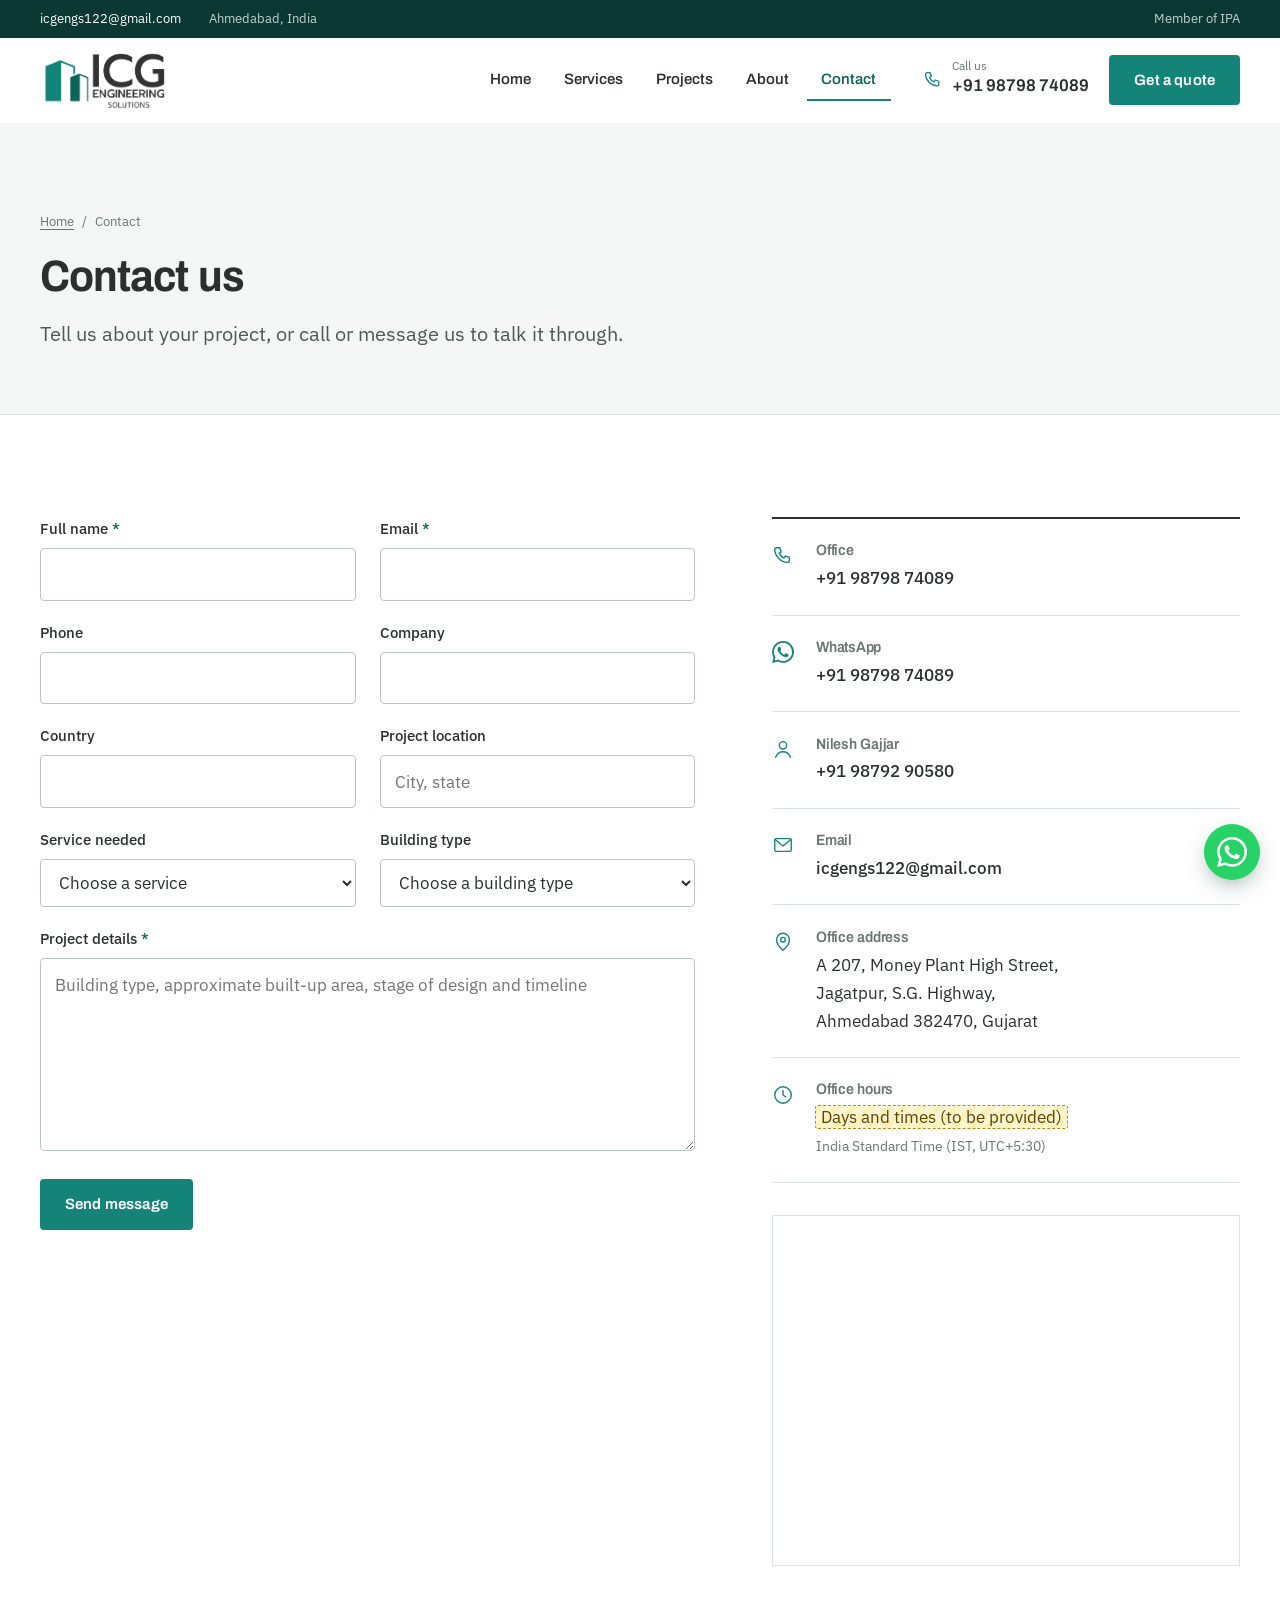
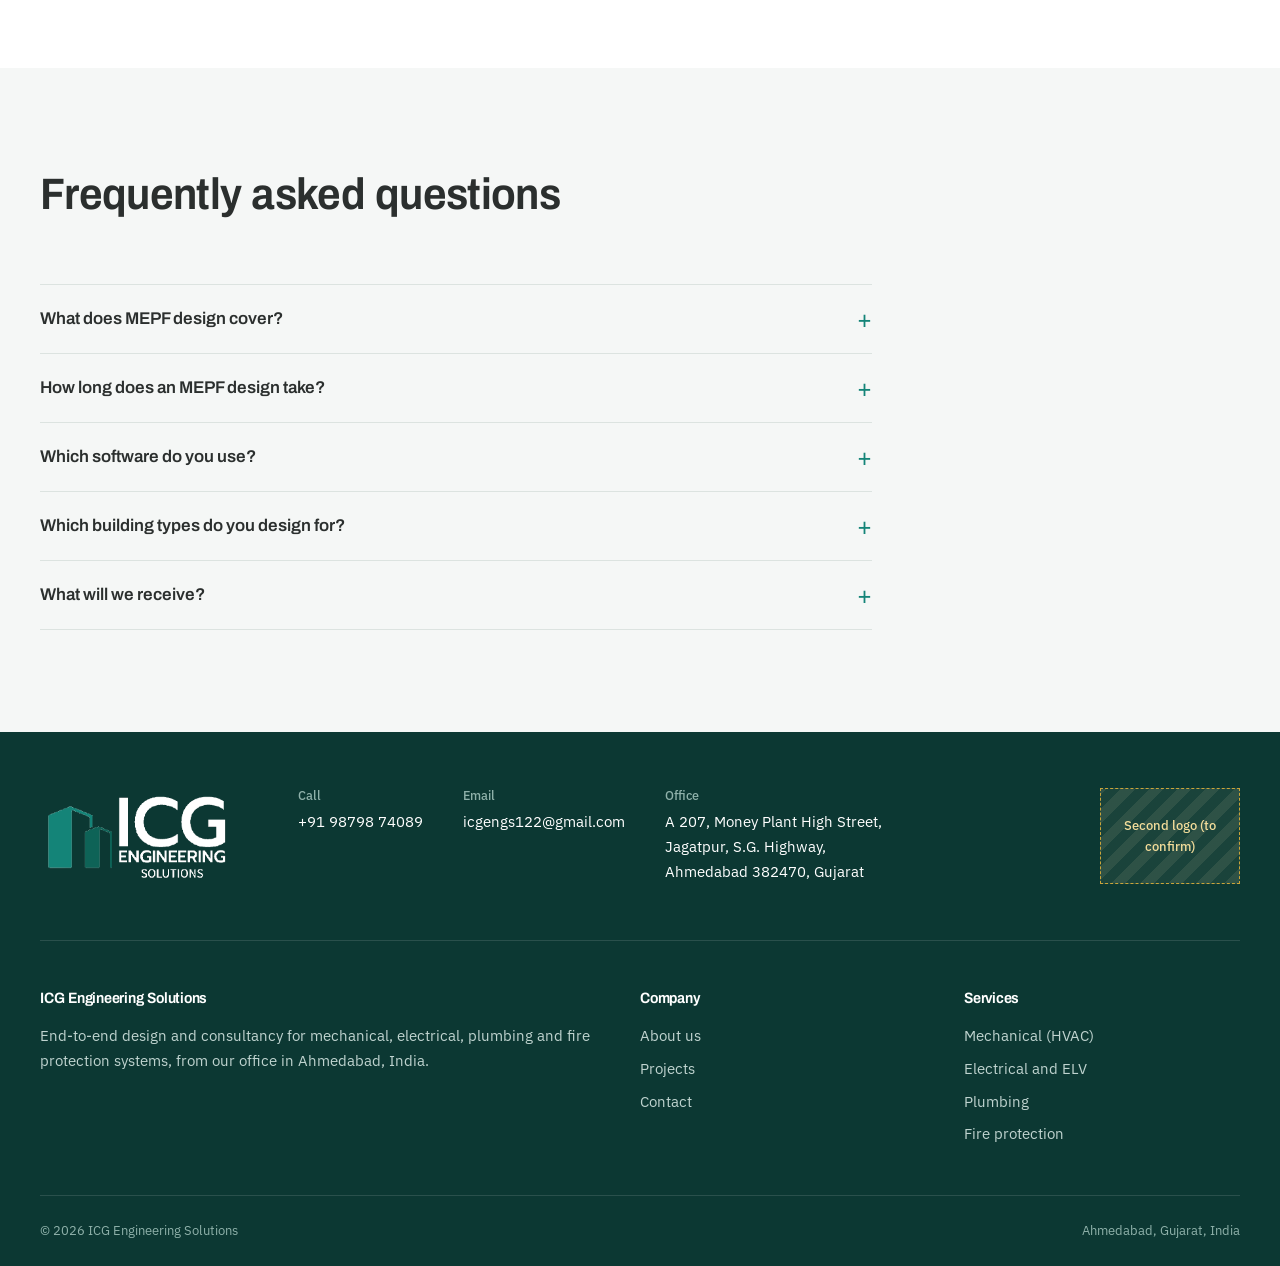
<file: contact.html>
<!DOCTYPE html>
<html lang="en">
<head>
  <meta charset="UTF-8">
  <meta name="viewport" content="width=device-width, initial-scale=1.0">
  <title>Contact Us | ICG Engineering Solutions</title>
  <meta name="description" content="Contact ICG Engineering Solutions in Ahmedabad, India, to discuss MEPF design for your project. Call or WhatsApp +91 98798 74089.">
  <link rel="canonical" href="https://icgengs.com/contact">
  <meta name="theme-color" content="#0C3833">

  <meta property="og:type" content="website">
  <meta property="og:site_name" content="ICG Engineering Solutions">
  <meta property="og:title" content="Contact Us | ICG Engineering Solutions">
  <meta property="og:description" content="Contact ICG Engineering Solutions in Ahmedabad, India, to discuss MEPF design for your project. Call or WhatsApp +91 98798 74089.">
  <meta property="og:url" content="https://icgengs.com/contact">
  <meta property="og:image" content="https://icgengs.com/images/og-image.jpg">
  <meta property="og:image:width" content="1200">
  <meta property="og:image:height" content="630">
  <meta name="twitter:card" content="summary_large_image">

  <link rel="icon" href="images/favicon.png" type="image/png">
  <link rel="preconnect" href="https://fonts.googleapis.com">
  <link rel="preconnect" href="https://fonts.gstatic.com" crossorigin>
  <link href="https://fonts.googleapis.com/css2?family=Archivo:wdth,wght@62..125,500..700&family=IBM+Plex+Sans:wght@400;500;600&display=swap" rel="stylesheet">
  <link rel="stylesheet" href="css/style.css">
  <script src="js/script.js" defer></script>
</head>
<body>
  <a class="skip-link" href="#main">Skip to content</a>

  <div class="topbar">
    <div class="container">
      <ul class="topbar-list">
        <li><a href="mailto:icgengs122@gmail.com">icgengs122@gmail.com</a></li>
        <li>Ahmedabad, India</li>
      </ul>
      <span>Member of IPA</span>
    </div>
  </div>

  <header class="site-header">
    <div class="container">
      <a href="/" class="logo" aria-label="ICG Engineering Solutions home">
        <img src="images/logo.png" alt="ICG Engineering Solutions" width="591" height="292">
      </a>
      <nav class="nav" id="site-nav" aria-label="Main">
        <ul class="nav-list">
            <li><a href="/">Home</a></li>
            <li><a href="/services">Services</a></li>
            <li><a href="/projects">Projects</a></li>
            <li><a href="/about">About</a></li>
            <li><a href="/contact" aria-current="page">Contact</a></li>
        </ul>
      </nav>
      <div class="header-actions">
        <a class="header-phone" href="tel:+919879874089" aria-label="Call +91 98798 74089">
          <svg viewBox="0 0 24 24" fill="none" stroke="currentColor" stroke-width="1.5" stroke-linecap="round" stroke-linejoin="round" aria-hidden="true"><path d="M5 3h3.5l1.5 4.5-2.2 1.4a11 11 0 0 0 5.3 5.3l1.4-2.2L19 13.5V17a2 2 0 0 1-2 2A15 15 0 0 1 3 5a2 2 0 0 1 2-2z"/></svg>
          <span><small>Call us</small>+91 98798 74089</span>
        </a>
        <a href="/contact" class="btn btn--primary">Get a quote</a>
      </div>
      <button class="menu-toggle" type="button" aria-controls="site-nav" aria-expanded="false">
        <span class="bars" aria-hidden="true"></span><span class="visually-hidden">Menu</span>
      </button>
    </div>
  </header>

  <main id="main">
    <section class="page-header">
      <div class="container">
        <nav class="breadcrumb" aria-label="Breadcrumb">
          <ol><li><a href="/">Home</a></li><li aria-current="page">Contact</li></ol>
        </nav>
        <h1>Contact us</h1>
        <p class="lead">Tell us about your project, or call or message us to talk it through.</p>
      </div>
    </section>

    <section class="section">
      <div class="container contact-layout">
        <div>
          <h2 class="visually-hidden">Send us a message</h2>
          <form id="contact-form" action="https://formspree.io/f/mjgqlejq" method="POST" novalidate>
            <input type="hidden" name="_subject" value="New inquiry from icgengs.com">
            <div class="hp-field" aria-hidden="true">
              <label for="website">Leave this field empty</label>
              <input type="text" id="website" name="_gotcha" tabindex="-1" autocomplete="off">
            </div>
            <div class="form-grid">
              <div class="field">
                <label for="name">Full name <span class="req" aria-hidden="true">*</span></label>
                <input type="text" id="name" name="name" autocomplete="name" required aria-describedby="name-error">
                <span class="field-error" id="name-error">Enter your name.</span>
              </div>
              <div class="field">
                <label for="email">Email <span class="req" aria-hidden="true">*</span></label>
                <input type="email" id="email" name="email" autocomplete="email" required aria-describedby="email-error">
                <span class="field-error" id="email-error">Enter a valid email address.</span>
              </div>
              <div class="field">
                <label for="phone">Phone</label>
                <input type="tel" id="phone" name="phone" autocomplete="tel" aria-describedby="phone-error">
                <span class="field-error" id="phone-error">Enter a valid phone number.</span>
              </div>
              <div class="field">
                <label for="company">Company</label>
                <input type="text" id="company" name="company" autocomplete="organization">
              </div>
              <div class="field">
                <label for="country">Country</label>
                <input type="text" id="country" name="country" autocomplete="country-name">
              </div>
              <div class="field">
                <label for="location">Project location</label>
                <input type="text" id="location" name="project-location" placeholder="City, state">
              </div>
              <div class="field">
                <label for="service">Service needed</label>
                <select id="service" name="service">
                  <option value="">Choose a service</option>
                  <option>Full MEPF design</option>
                  <option>Mechanical (HVAC)</option>
                  <option>Electrical and ELV</option>
                  <option>Plumbing</option>
                  <option>Fire protection</option>
                  <option>Other</option>
                </select>
              </div>
              <div class="field">
                <label for="project-type">Building type</label>
                <select id="project-type" name="project-type">
                  <option value="">Choose a building type</option>
                  <option>Commercial</option>
                  <option>Hotels &amp; Resorts</option>
                  <option>Bungalows &amp; Villas</option>
                  <option>Corporate Houses</option>
                  <option>Hospitals</option>
                  <option>Institutional</option>
                  <option>Residential</option>
                  <option>Industrial</option>
                  <option>Other</option>
                </select>
              </div>
              <div class="field field--full">
                <label for="message">Project details <span class="req" aria-hidden="true">*</span></label>
                <textarea id="message" name="message" rows="6" required aria-describedby="message-error" placeholder="Building type, approximate built-up area, stage of design and timeline"></textarea>
                <span class="field-error" id="message-error">Tell us a little about the project.</span>
              </div>
            </div>
            <div class="form-actions">
              <button type="submit" class="btn btn--primary">Send message</button>
              <p class="form-status" role="status" aria-live="polite"></p>
            </div>
          </form>
        </div>

        <aside aria-labelledby="details-title">
          <h2 id="details-title" class="visually-hidden">Contact details</h2>
          <div class="contact-card">
            <div class="contact-item"><svg viewBox="0 0 24 24" fill="none" stroke="currentColor" stroke-width="1.5" stroke-linecap="round" stroke-linejoin="round" aria-hidden="true"><path d="M5 3h3.5l1.5 4.5-2.2 1.4a11 11 0 0 0 5.3 5.3l1.4-2.2L19 13.5V17a2 2 0 0 1-2 2A15 15 0 0 1 3 5a2 2 0 0 1 2-2z"/></svg><div><h3>Office</h3><a href="tel:+919879874089">+91 98798 74089</a></div></div>
            <div class="contact-item"><svg viewBox="0 0 24 24" fill="currentColor" aria-hidden="true"><path d="M17.472 14.382c-.297-.149-1.758-.867-2.03-.967-.273-.099-.471-.148-.67.15-.197.297-.767.966-.94 1.164-.173.199-.347.223-.644.075-.297-.15-1.255-.463-2.39-1.475-.883-.788-1.48-1.761-1.653-2.059-.173-.297-.018-.458.13-.606.134-.133.298-.347.446-.52.149-.174.198-.298.298-.497.099-.198.05-.371-.025-.52-.075-.149-.669-1.612-.916-2.207-.242-.579-.487-.5-.669-.51-.173-.008-.371-.01-.57-.01-.198 0-.52.074-.792.372-.272.297-1.04 1.016-1.04 2.479 0 1.462 1.065 2.875 1.213 3.074.149.198 2.096 3.2 5.077 4.487.709.306 1.262.489 1.694.625.712.227 1.36.195 1.871.118.571-.085 1.758-.719 2.006-1.413.248-.694.248-1.289.173-1.413-.074-.124-.272-.198-.57-.347m-5.421 7.403h-.004a9.87 9.87 0 0 1-5.031-1.378l-.361-.214-3.741.982.998-3.648-.235-.374a9.86 9.86 0 0 1-1.51-5.26c.001-5.45 4.436-9.884 9.888-9.884 2.64 0 5.122 1.03 6.988 2.898a9.825 9.825 0 0 1 2.893 6.994c-.003 5.45-4.437 9.884-9.885 9.884m8.413-18.297A11.815 11.815 0 0 0 12.05 0C5.495 0 .16 5.335.157 11.892c0 2.096.547 4.142 1.588 5.945L.057 24l6.305-1.654a11.882 11.882 0 0 0 5.683 1.448h.005c6.554 0 11.89-5.335 11.893-11.893a11.821 11.821 0 0 0-3.48-8.413z"/></svg><div><h3>WhatsApp</h3><a href="https://wa.me/919879874089?text=Hello%20ICG%20Engineering%2C%20I%20would%20like%20to%20discuss%20a%20project." target="_blank" rel="noopener">+91 98798 74089</a></div></div>
            <div class="contact-item"><svg viewBox="0 0 24 24" fill="none" stroke="currentColor" stroke-width="1.5" stroke-linecap="round" stroke-linejoin="round" aria-hidden="true"><circle cx="12" cy="8" r="4"/><path d="M4 21c1.5-4 4.5-6 8-6s6.5 2 8 6"/></svg><div><h3>Nilesh Gajjar</h3><a href="tel:+919879290580">+91 98792 90580</a></div></div>
            <div class="contact-item"><svg viewBox="0 0 24 24" fill="none" stroke="currentColor" stroke-width="1.5" stroke-linecap="round" stroke-linejoin="round" aria-hidden="true"><rect x="3" y="5" width="18" height="14" rx="1.5"/><path d="m3.5 6 8.5 7 8.5-7"/></svg><div><h3>Email</h3><a href="mailto:icgengs122@gmail.com">icgengs122@gmail.com</a></div></div>
            <div class="contact-item"><svg viewBox="0 0 24 24" fill="none" stroke="currentColor" stroke-width="1.5" stroke-linecap="round" stroke-linejoin="round" aria-hidden="true"><path d="M12 21s-7-5.8-7-11.5A7 7 0 0 1 19 9.5C19 15.2 12 21 12 21z"/><circle cx="12" cy="9.5" r="2.5"/></svg><div><h3>Office address</h3><address>A 207, Money Plant High Street,<br>Jagatpur, S.G. Highway,<br>Ahmedabad 382470, Gujarat</address></div></div>
            <div class="contact-item"><svg viewBox="0 0 24 24" fill="none" stroke="currentColor" stroke-width="1.5" stroke-linecap="round" stroke-linejoin="round" aria-hidden="true"><circle cx="12" cy="12" r="9"/><path d="M12 7v5l3 2"/></svg><div><h3>Office hours</h3><span class="ph">Days and times (to be provided)</span><br><small>India Standard Time (IST, UTC+5:30)</small></div></div>
          </div>
          <div class="map">
            <iframe title="Map showing the ICG Engineering Solutions office in Jagatpur, Ahmedabad" src="https://maps.google.com/maps?q=Money+Plant+High+Street,+Jagatpur,+Ahmedabad&amp;z=15&amp;output=embed" loading="lazy" referrerpolicy="no-referrer-when-downgrade"></iframe>
          </div>
        </aside>
      </div>
    </section>

    <section class="section section--paper" aria-labelledby="faq-title">
      <div class="container">
        <div class="section-head section-head--single">
          <h2 id="faq-title">Frequently asked questions</h2>
        </div>
        <div class="faq">
          <details>
            <summary>What does MEPF design cover?</summary>
            <p>MEPF stands for mechanical, electrical, plumbing and firefighting. It covers the systems that make a building usable and safe: air conditioning, power and lighting, security and communication systems, water supply and drainage, and fire protection.</p>
          </details>
          <details>
            <summary>How long does an MEPF design take?</summary>
            <p>It depends on the size and complexity of the building and the scope of work. We agree a schedule with you at the start of every project.</p>
          </details>
          <details>
            <summary>Which software do you use?</summary>
            <p>We work in licensed AutoCAD, and use specialized simulation tools for lighting and electrical analysis.</p>
          </details>
          <details>
            <summary>Which building types do you design for?</summary>
            <p>Hospitals, hotels and resorts, educational institutes, shopping malls and theaters, commercial complexes, corporate houses, bungalows and villas, residential complexes and townships, industrial units, warehouses and pump houses, and stadiums and sports complexes.</p>
          </details>
          <details>
            <summary>What will we receive?</summary>
            <p>Design calculations, layouts, schematics and single-line diagrams, equipment specifications and schedules, bills of quantities and complete tender documents.</p>
          </details>
        </div>
      </div>
    </section>
  </main>

  <footer class="site-footer">
    <div class="container">
      <div class="footer-top">
        <a href="/" class="footer-logo" aria-label="ICG Engineering Solutions home">
          <img src="images/logo-light.png" alt="ICG Engineering Solutions" width="591" height="292" loading="lazy">
        </a>
        <div class="footer-contact">
          <div>
            <h3>Call</h3>
            <a href="tel:+919879874089">+91 98798 74089</a>
          </div>
          <div>
            <h3>Email</h3>
            <a href="mailto:icgengs122@gmail.com">icgengs122@gmail.com</a>
          </div>
          <div>
            <h3>Office</h3>
            <address>A 207, Money Plant High Street,<br>Jagatpur, S.G. Highway,<br>Ahmedabad 382470, Gujarat</address>
          </div>
        </div>
        <div class="footer-partner ph-block">Second logo (to confirm)</div>
      </div>

      <div class="footer-links">
        <div>
          <h3>ICG Engineering Solutions</h3>
          <p>End-to-end design and consultancy for mechanical, electrical, plumbing and fire protection systems, from our office in Ahmedabad, India.</p>
        </div>
        <nav aria-label="Footer">
          <h3>Company</h3>
          <ul>
            <li><a href="/about">About us</a></li>
            <li><a href="/projects">Projects</a></li>
            <li><a href="/contact">Contact</a></li>
          </ul>
        </nav>
        <div>
          <h3>Services</h3>
          <ul>
            <li><a href="/services#hvac">Mechanical (HVAC)</a></li>
            <li><a href="/services#electrical">Electrical and ELV</a></li>
            <li><a href="/services#plumbing">Plumbing</a></li>
            <li><a href="/services#fire">Fire protection</a></li>
          </ul>
        </div>
      </div>

      <div class="footer-bottom">
        <p>&copy; <span data-year>2026</span> ICG Engineering Solutions</p>
        <p>Ahmedabad, Gujarat, India</p>
      </div>
    </div>
  </footer>

  <a class="whatsapp-float" href="https://wa.me/919879874089?text=Hello%20ICG%20Engineering%2C%20I%20would%20like%20to%20discuss%20a%20project." target="_blank" rel="noopener" aria-label="Chat with us on WhatsApp">
    <svg viewBox="0 0 24 24" fill="currentColor" aria-hidden="true"><path d="M17.472 14.382c-.297-.149-1.758-.867-2.03-.967-.273-.099-.471-.148-.67.15-.197.297-.767.966-.94 1.164-.173.199-.347.223-.644.075-.297-.15-1.255-.463-2.39-1.475-.883-.788-1.48-1.761-1.653-2.059-.173-.297-.018-.458.13-.606.134-.133.298-.347.446-.52.149-.174.198-.298.298-.497.099-.198.05-.371-.025-.52-.075-.149-.669-1.612-.916-2.207-.242-.579-.487-.5-.669-.51-.173-.008-.371-.01-.57-.01-.198 0-.52.074-.792.372-.272.297-1.04 1.016-1.04 2.479 0 1.462 1.065 2.875 1.213 3.074.149.198 2.096 3.2 5.077 4.487.709.306 1.262.489 1.694.625.712.227 1.36.195 1.871.118.571-.085 1.758-.719 2.006-1.413.248-.694.248-1.289.173-1.413-.074-.124-.272-.198-.57-.347m-5.421 7.403h-.004a9.87 9.87 0 0 1-5.031-1.378l-.361-.214-3.741.982.998-3.648-.235-.374a9.86 9.86 0 0 1-1.51-5.26c.001-5.45 4.436-9.884 9.888-9.884 2.64 0 5.122 1.03 6.988 2.898a9.825 9.825 0 0 1 2.893 6.994c-.003 5.45-4.437 9.884-9.885 9.884m8.413-18.297A11.815 11.815 0 0 0 12.05 0C5.495 0 .16 5.335.157 11.892c0 2.096.547 4.142 1.588 5.945L.057 24l6.305-1.654a11.882 11.882 0 0 0 5.683 1.448h.005c6.554 0 11.89-5.335 11.893-11.893a11.821 11.821 0 0 0-3.48-8.413z"/></svg>
  </a>
</body>
</html>
</file>
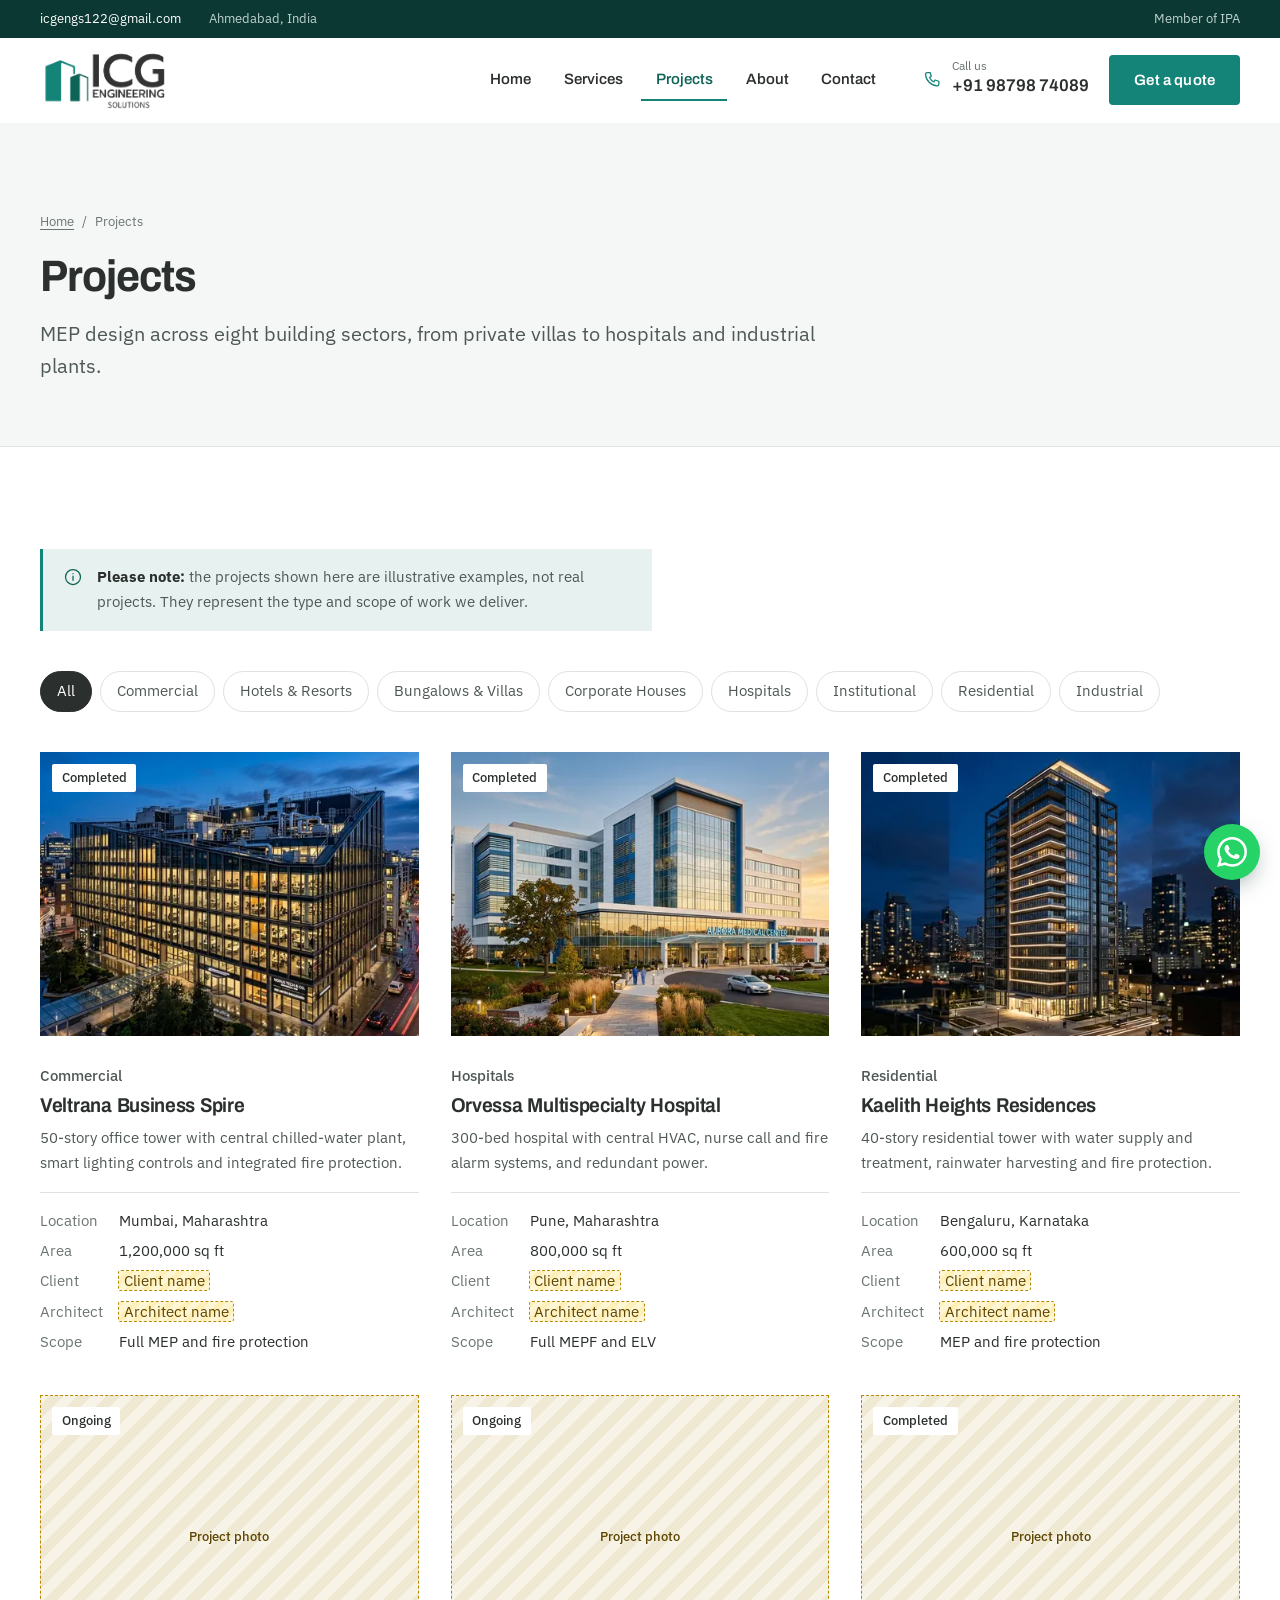
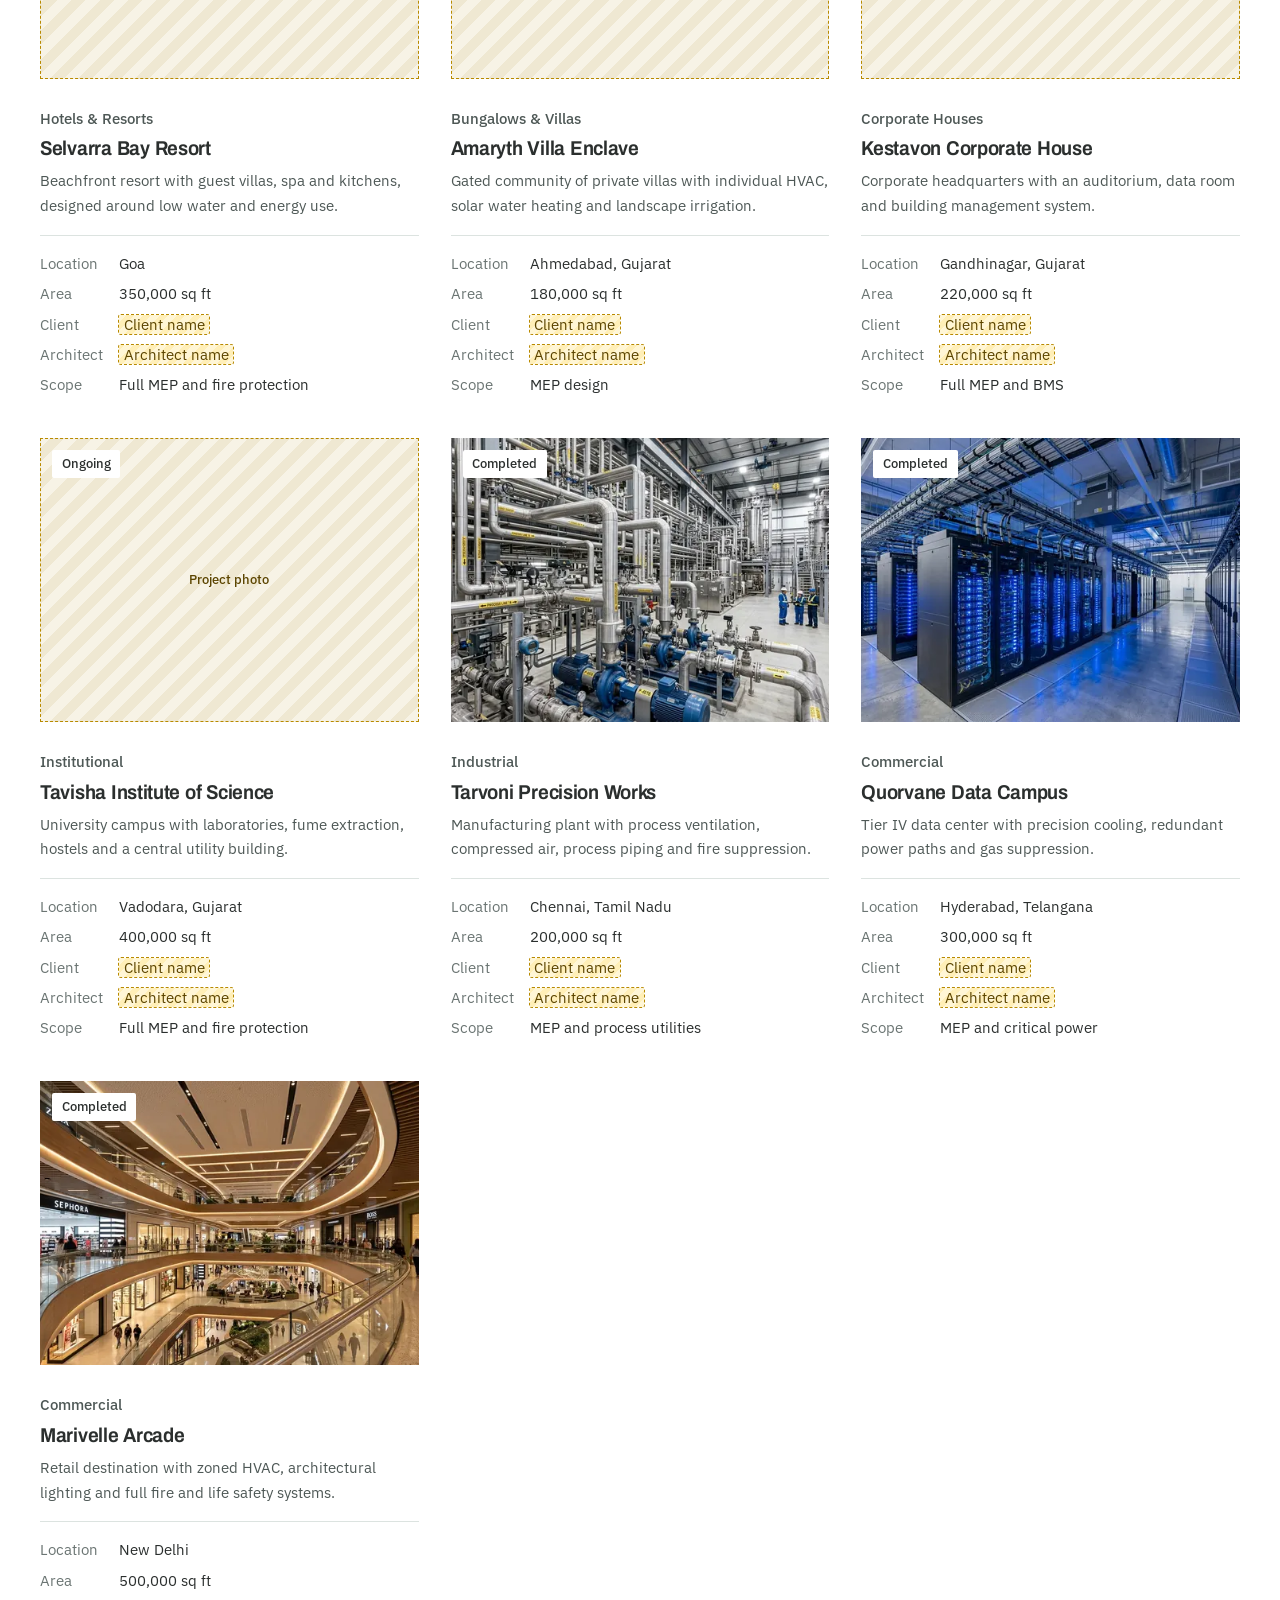
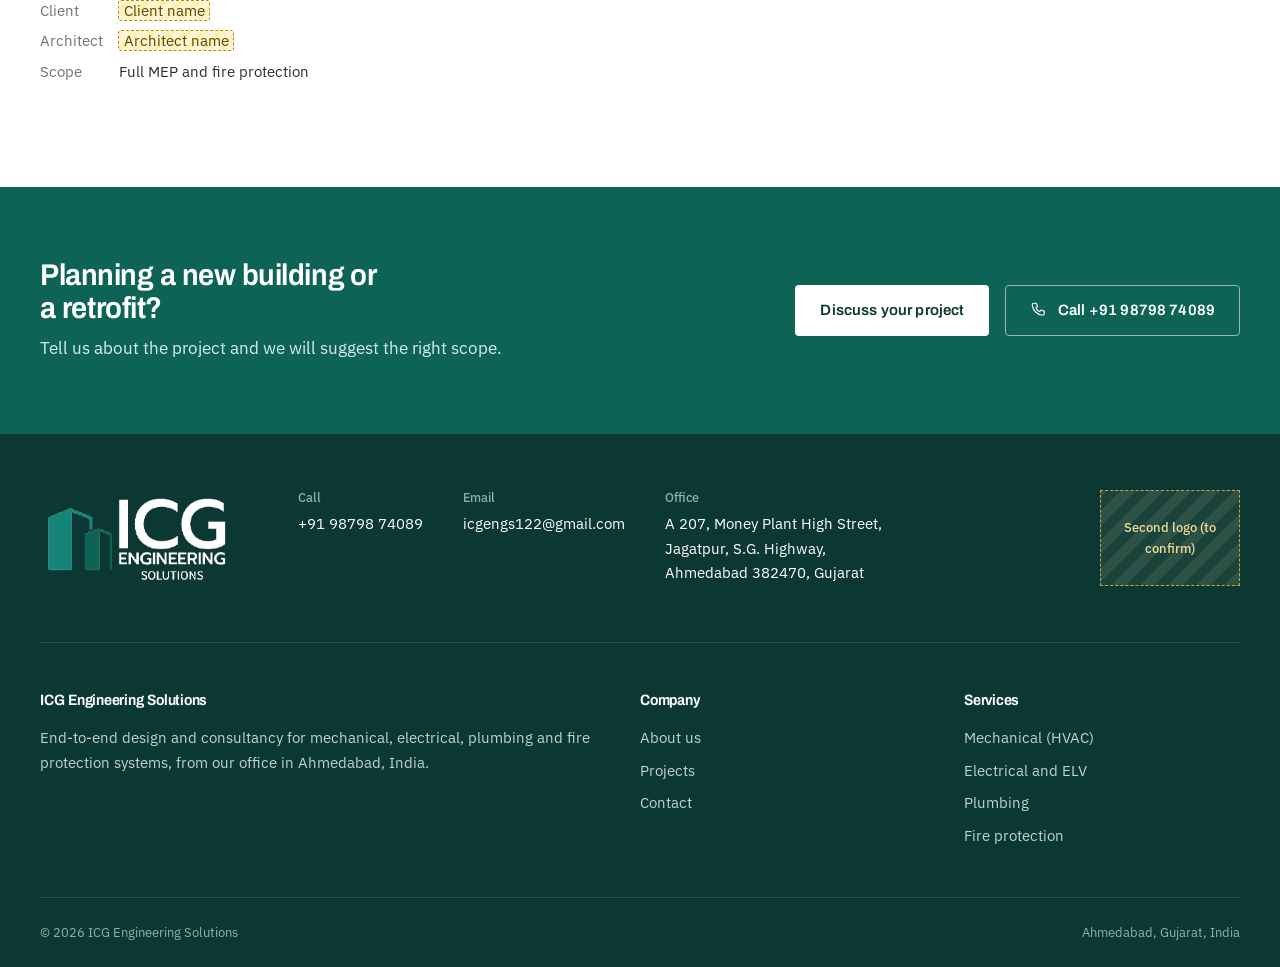
<file: projects.html>
<!DOCTYPE html>
<html lang="en">
<head>
  <meta charset="UTF-8">
  <meta name="viewport" content="width=device-width, initial-scale=1.0">
  <title>Projects | ICG Engineering Solutions</title>
  <meta name="description" content="MEPF design work by ICG Engineering Solutions across commercial, hospitality, villas, corporate, hospital, institutional, residential and industrial buildings.">
  <link rel="canonical" href="https://icgengs.com/projects">
  <meta name="theme-color" content="#0C3833">

  <meta property="og:type" content="website">
  <meta property="og:site_name" content="ICG Engineering Solutions">
  <meta property="og:title" content="Projects | ICG Engineering Solutions">
  <meta property="og:description" content="MEPF design work by ICG Engineering Solutions across commercial, hospitality, villas, corporate, hospital, institutional, residential and industrial buildings.">
  <meta property="og:url" content="https://icgengs.com/projects">
  <meta property="og:image" content="https://icgengs.com/images/og-image.jpg">
  <meta property="og:image:width" content="1200">
  <meta property="og:image:height" content="630">
  <meta name="twitter:card" content="summary_large_image">

  <link rel="icon" href="images/favicon.png" type="image/png">
  <link rel="preconnect" href="https://fonts.googleapis.com">
  <link rel="preconnect" href="https://fonts.gstatic.com" crossorigin>
  <link href="https://fonts.googleapis.com/css2?family=Archivo:wdth,wght@62..125,500..700&family=IBM+Plex+Sans:wght@400;500;600&display=swap" rel="stylesheet">
  <link rel="stylesheet" href="css/style.css">
  <script src="js/script.js" defer></script>
</head>
<body>
  <a class="skip-link" href="#main">Skip to content</a>

  <div class="topbar">
    <div class="container">
      <ul class="topbar-list">
        <li><a href="mailto:icgengs122@gmail.com">icgengs122@gmail.com</a></li>
        <li>Ahmedabad, India</li>
      </ul>
      <span>Member of IPA</span>
    </div>
  </div>

  <header class="site-header">
    <div class="container">
      <a href="/" class="logo" aria-label="ICG Engineering Solutions home">
        <img src="images/logo.png" alt="ICG Engineering Solutions" width="591" height="292">
      </a>
      <nav class="nav" id="site-nav" aria-label="Main">
        <ul class="nav-list">
            <li><a href="/">Home</a></li>
            <li><a href="/services">Services</a></li>
            <li><a href="/projects" aria-current="page">Projects</a></li>
            <li><a href="/about">About</a></li>
            <li><a href="/contact">Contact</a></li>
        </ul>
      </nav>
      <div class="header-actions">
        <a class="header-phone" href="tel:+919879874089" aria-label="Call +91 98798 74089">
          <svg viewBox="0 0 24 24" fill="none" stroke="currentColor" stroke-width="1.5" stroke-linecap="round" stroke-linejoin="round" aria-hidden="true"><path d="M5 3h3.5l1.5 4.5-2.2 1.4a11 11 0 0 0 5.3 5.3l1.4-2.2L19 13.5V17a2 2 0 0 1-2 2A15 15 0 0 1 3 5a2 2 0 0 1 2-2z"/></svg>
          <span><small>Call us</small>+91 98798 74089</span>
        </a>
        <a href="/contact" class="btn btn--primary">Get a quote</a>
      </div>
      <button class="menu-toggle" type="button" aria-controls="site-nav" aria-expanded="false">
        <span class="bars" aria-hidden="true"></span><span class="visually-hidden">Menu</span>
      </button>
    </div>
  </header>

  <main id="main">
    <section class="page-header">
      <div class="container">
        <nav class="breadcrumb" aria-label="Breadcrumb">
          <ol><li><a href="/">Home</a></li><li aria-current="page">Projects</li></ol>
        </nav>
        <h1>Projects</h1>
        <p class="lead">MEP design across eight building sectors, from private villas to hospitals and industrial plants.</p>
      </div>
    </section>

    <section class="section">
      <div class="container">
        <p class="note" role="note"><svg viewBox="0 0 24 24" fill="none" stroke="currentColor" stroke-width="1.5" stroke-linecap="round" stroke-linejoin="round" aria-hidden="true"><circle cx="12" cy="12" r="9"/><path d="M12 11v5M12 8h.01"/></svg><span><strong>Please note:</strong> the projects shown here are illustrative examples, not real projects. They represent the type and scope of work we deliver.</span></p>
        <div class="filters" role="group" aria-label="Filter projects by sector">
          <button type="button" class="filter-btn" data-filter="all" aria-pressed="true">All</button>
          <button type="button" class="filter-btn" data-filter="commercial" aria-pressed="false">Commercial</button>
          <button type="button" class="filter-btn" data-filter="hotels" aria-pressed="false">Hotels &amp; Resorts</button>
          <button type="button" class="filter-btn" data-filter="villas" aria-pressed="false">Bungalows &amp; Villas</button>
          <button type="button" class="filter-btn" data-filter="corporate" aria-pressed="false">Corporate Houses</button>
          <button type="button" class="filter-btn" data-filter="hospitals" aria-pressed="false">Hospitals</button>
          <button type="button" class="filter-btn" data-filter="institutional" aria-pressed="false">Institutional</button>
          <button type="button" class="filter-btn" data-filter="residential" aria-pressed="false">Residential</button>
          <button type="button" class="filter-btn" data-filter="industrial" aria-pressed="false">Industrial</button>
        </div>
        <div class="project-grid">
          <article class="project-card" data-category="commercial" id="project-veltrana">
            <div class="project-media">
              <img src="images/projects/commercial-640.webp" srcset="images/projects/commercial-640.webp 640w, images/projects/commercial-1200.webp 1200w" sizes="(max-width: 640px) 100vw, (max-width: 960px) 50vw, 380px" width="640" height="357" alt="Veltrana Business Spire, illustrative commercial project" loading="lazy">
              <span class="project-status">Completed</span>
            </div>
            <div class="project-body">
              <p class="project-sector">Commercial</p>
              <h2>Veltrana Business Spire</h2>
              <p>50-story office tower with central chilled-water plant, smart lighting controls and integrated fire protection.</p>
              <dl class="project-facts">
                <dt>Location</dt><dd>Mumbai, Maharashtra</dd>
                <dt>Area</dt><dd>1,200,000 sq ft</dd>
                <dt>Client</dt><dd><span class="ph">Client name</span></dd>
                <dt>Architect</dt><dd><span class="ph">Architect name</span></dd>
                <dt>Scope</dt><dd>Full MEP and fire protection</dd>
              </dl>
            </div>
          </article>
          <article class="project-card" data-category="hospitals" id="project-orvessa">
            <div class="project-media">
              <img src="images/projects/hospital-640.webp" srcset="images/projects/hospital-640.webp 640w, images/projects/hospital-1200.webp 1200w" sizes="(max-width: 640px) 100vw, (max-width: 960px) 50vw, 380px" width="640" height="357" alt="Orvessa Multispecialty Hospital, illustrative hospitals project" loading="lazy">
              <span class="project-status">Completed</span>
            </div>
            <div class="project-body">
              <p class="project-sector">Hospitals</p>
              <h2>Orvessa Multispecialty Hospital</h2>
              <p>300-bed hospital with central HVAC, nurse call and fire alarm systems, and redundant power.</p>
              <dl class="project-facts">
                <dt>Location</dt><dd>Pune, Maharashtra</dd>
                <dt>Area</dt><dd>800,000 sq ft</dd>
                <dt>Client</dt><dd><span class="ph">Client name</span></dd>
                <dt>Architect</dt><dd><span class="ph">Architect name</span></dd>
                <dt>Scope</dt><dd>Full MEPF and ELV</dd>
              </dl>
            </div>
          </article>
          <article class="project-card" data-category="residential" id="project-kaelith">
            <div class="project-media">
              <img src="images/projects/residential-640.webp" srcset="images/projects/residential-640.webp 640w, images/projects/residential-1200.webp 1200w" sizes="(max-width: 640px) 100vw, (max-width: 960px) 50vw, 380px" width="640" height="357" alt="Kaelith Heights Residences, illustrative residential project" loading="lazy">
              <span class="project-status">Completed</span>
            </div>
            <div class="project-body">
              <p class="project-sector">Residential</p>
              <h2>Kaelith Heights Residences</h2>
              <p>40-story residential tower with water supply and treatment, rainwater harvesting and fire protection.</p>
              <dl class="project-facts">
                <dt>Location</dt><dd>Bengaluru, Karnataka</dd>
                <dt>Area</dt><dd>600,000 sq ft</dd>
                <dt>Client</dt><dd><span class="ph">Client name</span></dd>
                <dt>Architect</dt><dd><span class="ph">Architect name</span></dd>
                <dt>Scope</dt><dd>MEP and fire protection</dd>
              </dl>
            </div>
          </article>
          <article class="project-card" data-category="hotels" id="project-selvarra">
            <div class="project-media">
              <div class="ph-block">Project photo</div>
              <span class="project-status">Ongoing</span>
            </div>
            <div class="project-body">
              <p class="project-sector">Hotels &amp; Resorts</p>
              <h2>Selvarra Bay Resort</h2>
              <p>Beachfront resort with guest villas, spa and kitchens, designed around low water and energy use.</p>
              <dl class="project-facts">
                <dt>Location</dt><dd>Goa</dd>
                <dt>Area</dt><dd>350,000 sq ft</dd>
                <dt>Client</dt><dd><span class="ph">Client name</span></dd>
                <dt>Architect</dt><dd><span class="ph">Architect name</span></dd>
                <dt>Scope</dt><dd>Full MEP and fire protection</dd>
              </dl>
            </div>
          </article>
          <article class="project-card" data-category="villas" id="project-amaryth">
            <div class="project-media">
              <div class="ph-block">Project photo</div>
              <span class="project-status">Ongoing</span>
            </div>
            <div class="project-body">
              <p class="project-sector">Bungalows &amp; Villas</p>
              <h2>Amaryth Villa Enclave</h2>
              <p>Gated community of private villas with individual HVAC, solar water heating and landscape irrigation.</p>
              <dl class="project-facts">
                <dt>Location</dt><dd>Ahmedabad, Gujarat</dd>
                <dt>Area</dt><dd>180,000 sq ft</dd>
                <dt>Client</dt><dd><span class="ph">Client name</span></dd>
                <dt>Architect</dt><dd><span class="ph">Architect name</span></dd>
                <dt>Scope</dt><dd>MEP design</dd>
              </dl>
            </div>
          </article>
          <article class="project-card" data-category="corporate" id="project-kestavon">
            <div class="project-media">
              <div class="ph-block">Project photo</div>
              <span class="project-status">Completed</span>
            </div>
            <div class="project-body">
              <p class="project-sector">Corporate Houses</p>
              <h2>Kestavon Corporate House</h2>
              <p>Corporate headquarters with an auditorium, data room and building management system.</p>
              <dl class="project-facts">
                <dt>Location</dt><dd>Gandhinagar, Gujarat</dd>
                <dt>Area</dt><dd>220,000 sq ft</dd>
                <dt>Client</dt><dd><span class="ph">Client name</span></dd>
                <dt>Architect</dt><dd><span class="ph">Architect name</span></dd>
                <dt>Scope</dt><dd>Full MEP and BMS</dd>
              </dl>
            </div>
          </article>
          <article class="project-card" data-category="institutional" id="project-tavisha">
            <div class="project-media">
              <div class="ph-block">Project photo</div>
              <span class="project-status">Ongoing</span>
            </div>
            <div class="project-body">
              <p class="project-sector">Institutional</p>
              <h2>Tavisha Institute of Science</h2>
              <p>University campus with laboratories, fume extraction, hostels and a central utility building.</p>
              <dl class="project-facts">
                <dt>Location</dt><dd>Vadodara, Gujarat</dd>
                <dt>Area</dt><dd>400,000 sq ft</dd>
                <dt>Client</dt><dd><span class="ph">Client name</span></dd>
                <dt>Architect</dt><dd><span class="ph">Architect name</span></dd>
                <dt>Scope</dt><dd>Full MEP and fire protection</dd>
              </dl>
            </div>
          </article>
          <article class="project-card" data-category="industrial" id="project-tarvoni">
            <div class="project-media">
              <img src="images/projects/industrial-640.webp" srcset="images/projects/industrial-640.webp 640w, images/projects/industrial-1200.webp 1200w" sizes="(max-width: 640px) 100vw, (max-width: 960px) 50vw, 380px" width="640" height="357" alt="Tarvoni Precision Works, illustrative industrial project" loading="lazy">
              <span class="project-status">Completed</span>
            </div>
            <div class="project-body">
              <p class="project-sector">Industrial</p>
              <h2>Tarvoni Precision Works</h2>
              <p>Manufacturing plant with process ventilation, compressed air, process piping and fire suppression.</p>
              <dl class="project-facts">
                <dt>Location</dt><dd>Chennai, Tamil Nadu</dd>
                <dt>Area</dt><dd>200,000 sq ft</dd>
                <dt>Client</dt><dd><span class="ph">Client name</span></dd>
                <dt>Architect</dt><dd><span class="ph">Architect name</span></dd>
                <dt>Scope</dt><dd>MEP and process utilities</dd>
              </dl>
            </div>
          </article>
          <article class="project-card" data-category="commercial" id="project-quorvane">
            <div class="project-media">
              <img src="images/projects/datacenter-640.webp" srcset="images/projects/datacenter-640.webp 640w, images/projects/datacenter-1200.webp 1200w" sizes="(max-width: 640px) 100vw, (max-width: 960px) 50vw, 380px" width="640" height="357" alt="Quorvane Data Campus, illustrative commercial project" loading="lazy">
              <span class="project-status">Completed</span>
            </div>
            <div class="project-body">
              <p class="project-sector">Commercial</p>
              <h2>Quorvane Data Campus</h2>
              <p>Tier IV data center with precision cooling, redundant power paths and gas suppression.</p>
              <dl class="project-facts">
                <dt>Location</dt><dd>Hyderabad, Telangana</dd>
                <dt>Area</dt><dd>300,000 sq ft</dd>
                <dt>Client</dt><dd><span class="ph">Client name</span></dd>
                <dt>Architect</dt><dd><span class="ph">Architect name</span></dd>
                <dt>Scope</dt><dd>MEP and critical power</dd>
              </dl>
            </div>
          </article>
          <article class="project-card" data-category="commercial" id="project-marivelle">
            <div class="project-media">
              <img src="images/projects/retail-640.webp" srcset="images/projects/retail-640.webp 640w, images/projects/retail-1200.webp 1200w" sizes="(max-width: 640px) 100vw, (max-width: 960px) 50vw, 380px" width="640" height="357" alt="Marivelle Arcade, illustrative commercial project" loading="lazy">
              <span class="project-status">Completed</span>
            </div>
            <div class="project-body">
              <p class="project-sector">Commercial</p>
              <h2>Marivelle Arcade</h2>
              <p>Retail destination with zoned HVAC, architectural lighting and full fire and life safety systems.</p>
              <dl class="project-facts">
                <dt>Location</dt><dd>New Delhi</dd>
                <dt>Area</dt><dd>500,000 sq ft</dd>
                <dt>Client</dt><dd><span class="ph">Client name</span></dd>
                <dt>Architect</dt><dd><span class="ph">Architect name</span></dd>
                <dt>Scope</dt><dd>Full MEP and fire protection</dd>
              </dl>
            </div>
          </article>
        </div>
        <p id="projects-empty" class="muted" hidden>No projects in this sector yet. <a href="/contact">Ask us about similar work</a>.</p>
      </div>
    </section>

    <section class="cta-band" aria-labelledby="cta-title">
      <div class="container">
        <div>
          <h2 id="cta-title">Planning a new building or a retrofit?</h2>
          <p>Tell us about the project and we will suggest the right scope.</p>
        </div>
        <div class="cta-actions">
          <a href="/contact" class="btn btn--light">Discuss your project</a>
          <a href="tel:+919879874089" class="btn btn--ghost-light"><svg viewBox="0 0 24 24" fill="none" stroke="currentColor" stroke-width="1.5" stroke-linecap="round" stroke-linejoin="round" aria-hidden="true"><path d="M5 3h3.5l1.5 4.5-2.2 1.4a11 11 0 0 0 5.3 5.3l1.4-2.2L19 13.5V17a2 2 0 0 1-2 2A15 15 0 0 1 3 5a2 2 0 0 1 2-2z"/></svg>Call +91 98798 74089</a>
        </div>
      </div>
    </section>
  </main>

  <footer class="site-footer">
    <div class="container">
      <div class="footer-top">
        <a href="/" class="footer-logo" aria-label="ICG Engineering Solutions home">
          <img src="images/logo-light.png" alt="ICG Engineering Solutions" width="591" height="292" loading="lazy">
        </a>
        <div class="footer-contact">
          <div>
            <h3>Call</h3>
            <a href="tel:+919879874089">+91 98798 74089</a>
          </div>
          <div>
            <h3>Email</h3>
            <a href="mailto:icgengs122@gmail.com">icgengs122@gmail.com</a>
          </div>
          <div>
            <h3>Office</h3>
            <address>A 207, Money Plant High Street,<br>Jagatpur, S.G. Highway,<br>Ahmedabad 382470, Gujarat</address>
          </div>
        </div>
        <div class="footer-partner ph-block">Second logo (to confirm)</div>
      </div>

      <div class="footer-links">
        <div>
          <h3>ICG Engineering Solutions</h3>
          <p>End-to-end design and consultancy for mechanical, electrical, plumbing and fire protection systems, from our office in Ahmedabad, India.</p>
        </div>
        <nav aria-label="Footer">
          <h3>Company</h3>
          <ul>
            <li><a href="/about">About us</a></li>
            <li><a href="/projects">Projects</a></li>
            <li><a href="/contact">Contact</a></li>
          </ul>
        </nav>
        <div>
          <h3>Services</h3>
          <ul>
            <li><a href="/services#hvac">Mechanical (HVAC)</a></li>
            <li><a href="/services#electrical">Electrical and ELV</a></li>
            <li><a href="/services#plumbing">Plumbing</a></li>
            <li><a href="/services#fire">Fire protection</a></li>
          </ul>
        </div>
      </div>

      <div class="footer-bottom">
        <p>&copy; <span data-year>2026</span> ICG Engineering Solutions</p>
        <p>Ahmedabad, Gujarat, India</p>
      </div>
    </div>
  </footer>

  <a class="whatsapp-float" href="https://wa.me/919879874089?text=Hello%20ICG%20Engineering%2C%20I%20would%20like%20to%20discuss%20a%20project." target="_blank" rel="noopener" aria-label="Chat with us on WhatsApp">
    <svg viewBox="0 0 24 24" fill="currentColor" aria-hidden="true"><path d="M17.472 14.382c-.297-.149-1.758-.867-2.03-.967-.273-.099-.471-.148-.67.15-.197.297-.767.966-.94 1.164-.173.199-.347.223-.644.075-.297-.15-1.255-.463-2.39-1.475-.883-.788-1.48-1.761-1.653-2.059-.173-.297-.018-.458.13-.606.134-.133.298-.347.446-.52.149-.174.198-.298.298-.497.099-.198.05-.371-.025-.52-.075-.149-.669-1.612-.916-2.207-.242-.579-.487-.5-.669-.51-.173-.008-.371-.01-.57-.01-.198 0-.52.074-.792.372-.272.297-1.04 1.016-1.04 2.479 0 1.462 1.065 2.875 1.213 3.074.149.198 2.096 3.2 5.077 4.487.709.306 1.262.489 1.694.625.712.227 1.36.195 1.871.118.571-.085 1.758-.719 2.006-1.413.248-.694.248-1.289.173-1.413-.074-.124-.272-.198-.57-.347m-5.421 7.403h-.004a9.87 9.87 0 0 1-5.031-1.378l-.361-.214-3.741.982.998-3.648-.235-.374a9.86 9.86 0 0 1-1.51-5.26c.001-5.45 4.436-9.884 9.888-9.884 2.64 0 5.122 1.03 6.988 2.898a9.825 9.825 0 0 1 2.893 6.994c-.003 5.45-4.437 9.884-9.885 9.884m8.413-18.297A11.815 11.815 0 0 0 12.05 0C5.495 0 .16 5.335.157 11.892c0 2.096.547 4.142 1.588 5.945L.057 24l6.305-1.654a11.882 11.882 0 0 0 5.683 1.448h.005c6.554 0 11.89-5.335 11.893-11.893a11.821 11.821 0 0 0-3.48-8.413z"/></svg>
  </a>
</body>
</html>
</file>
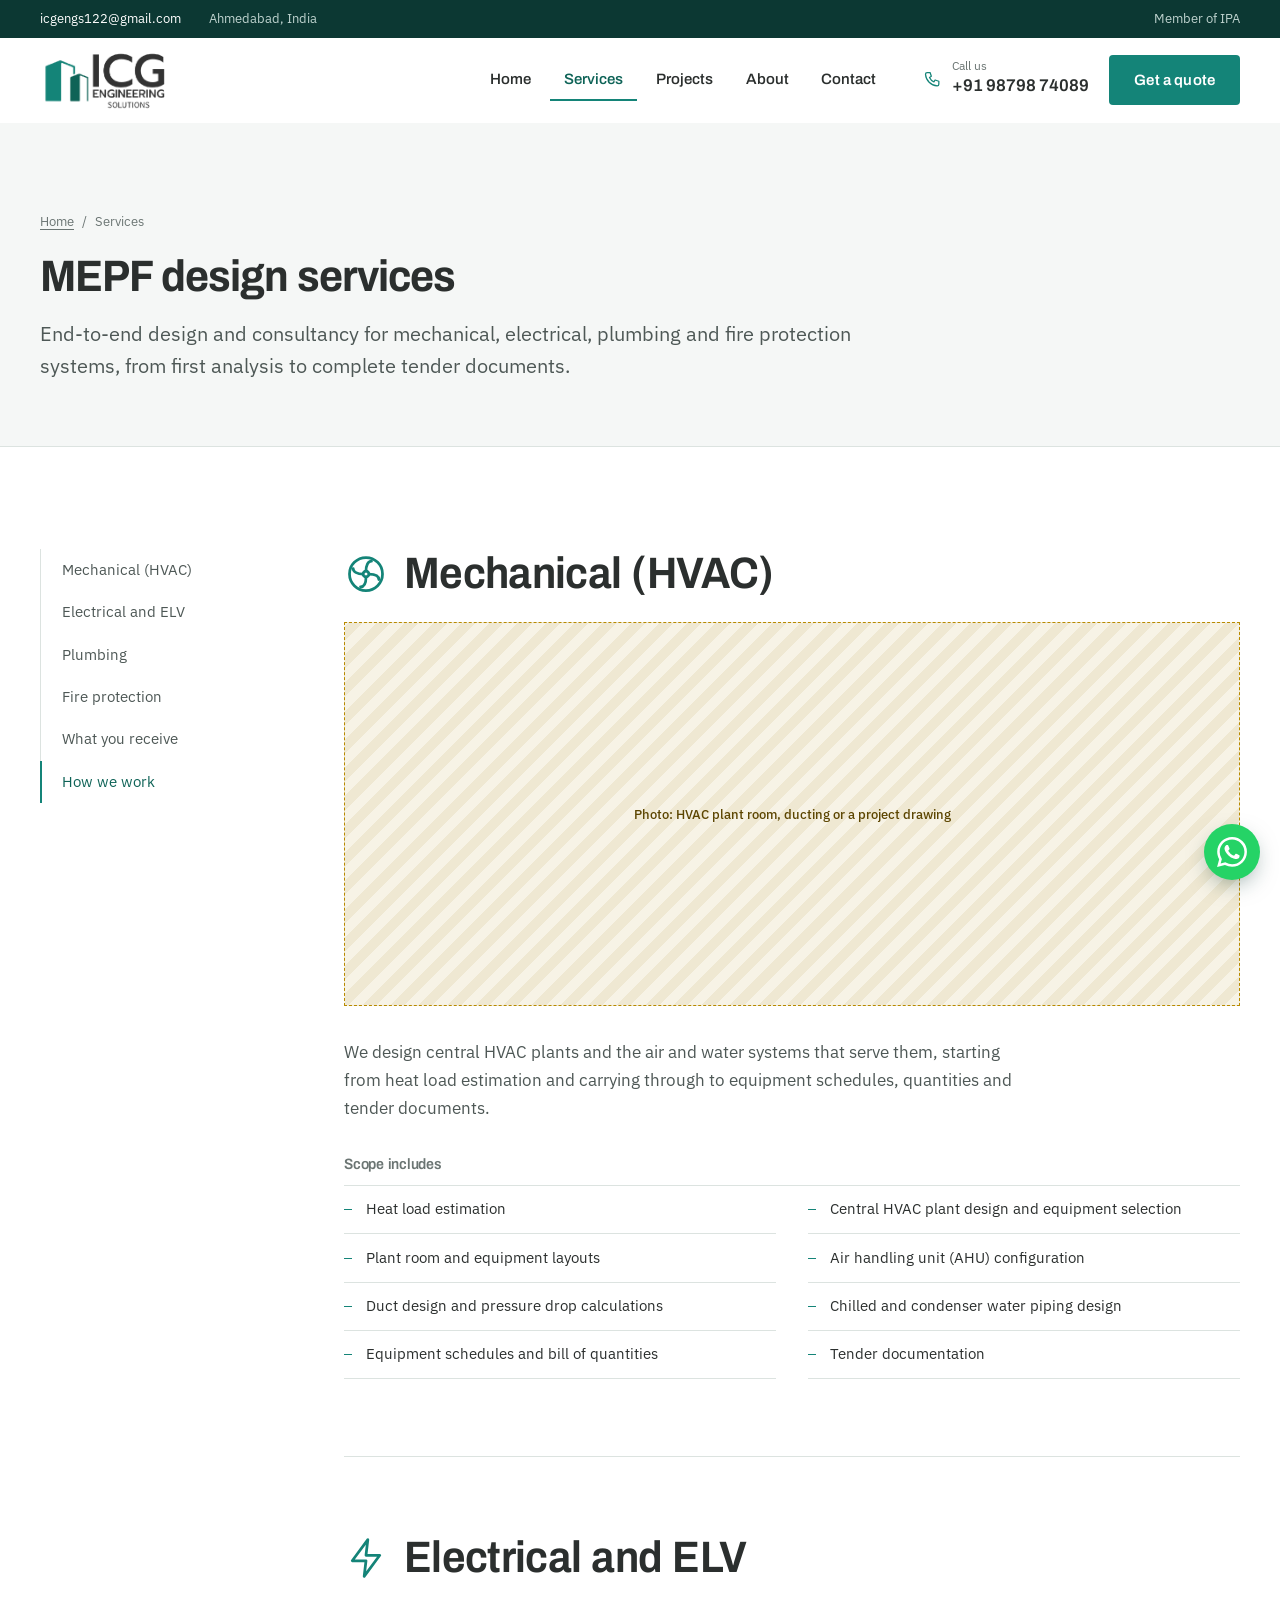
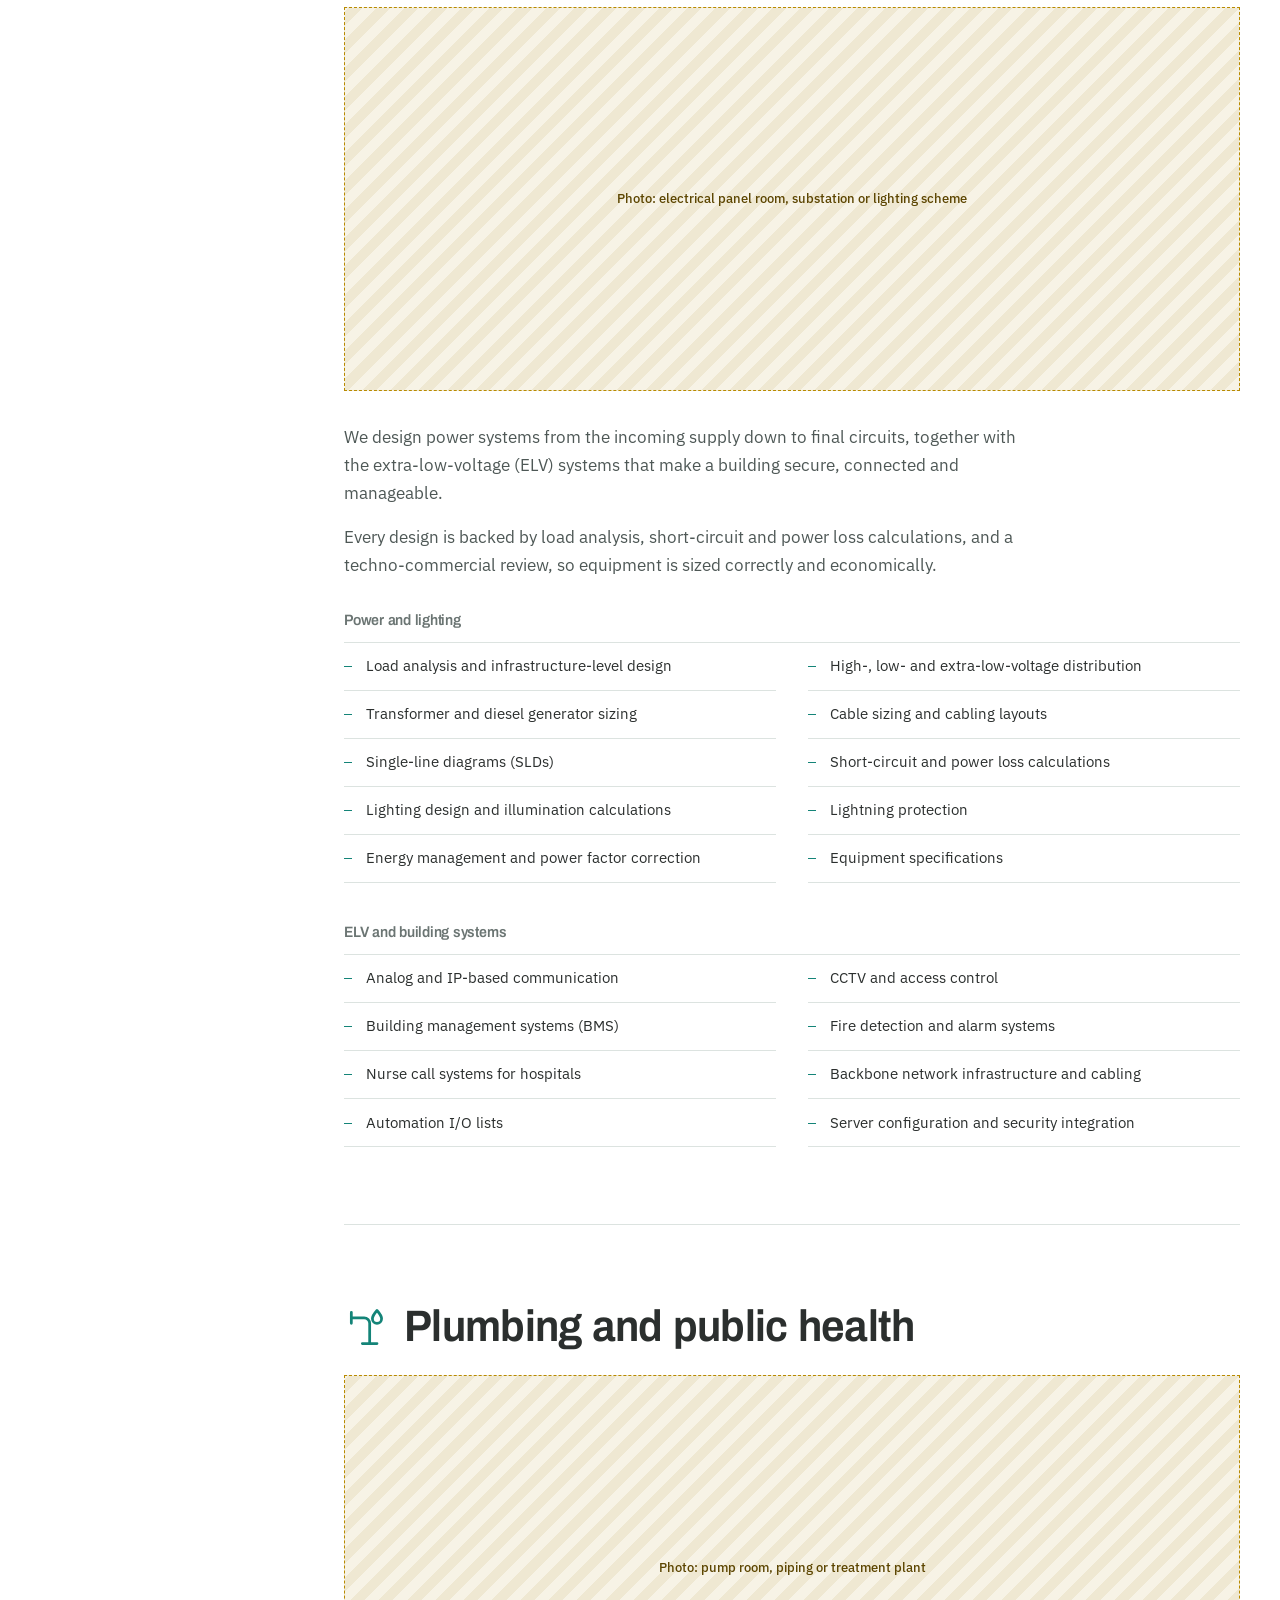
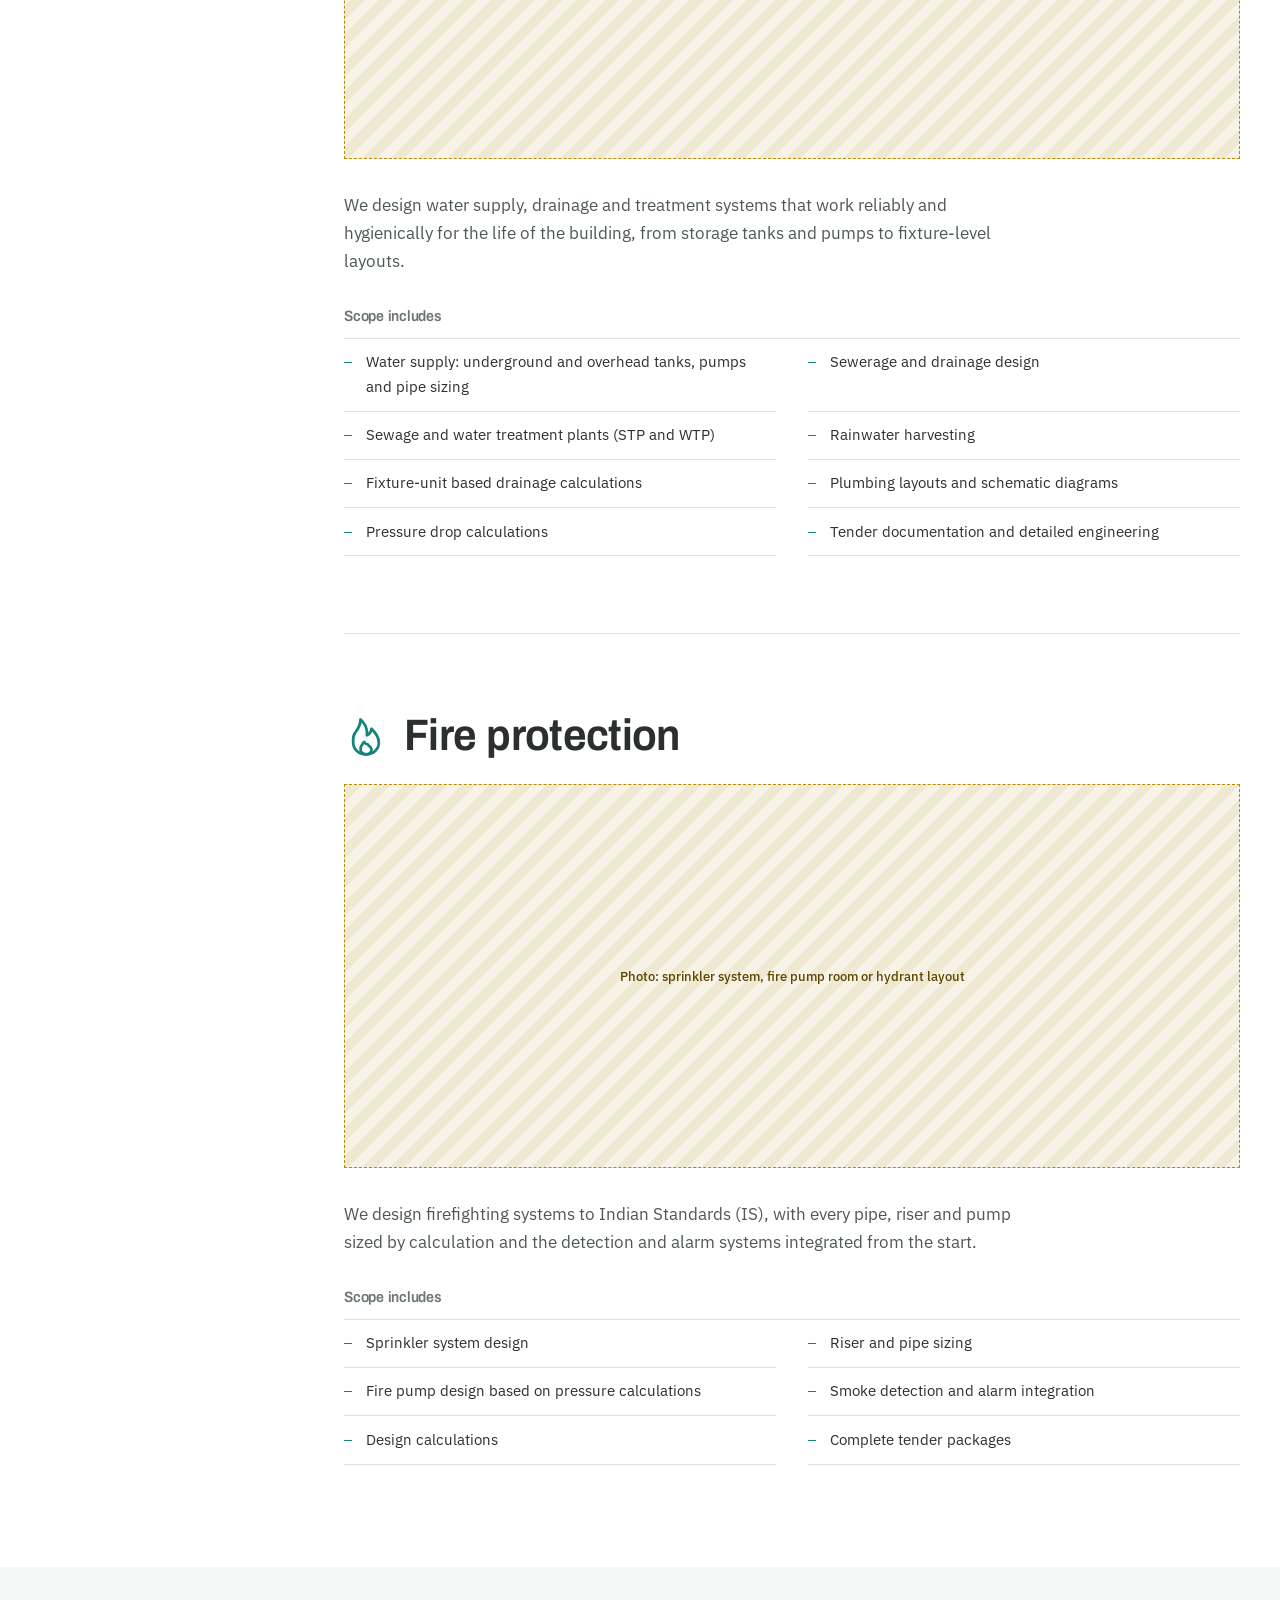
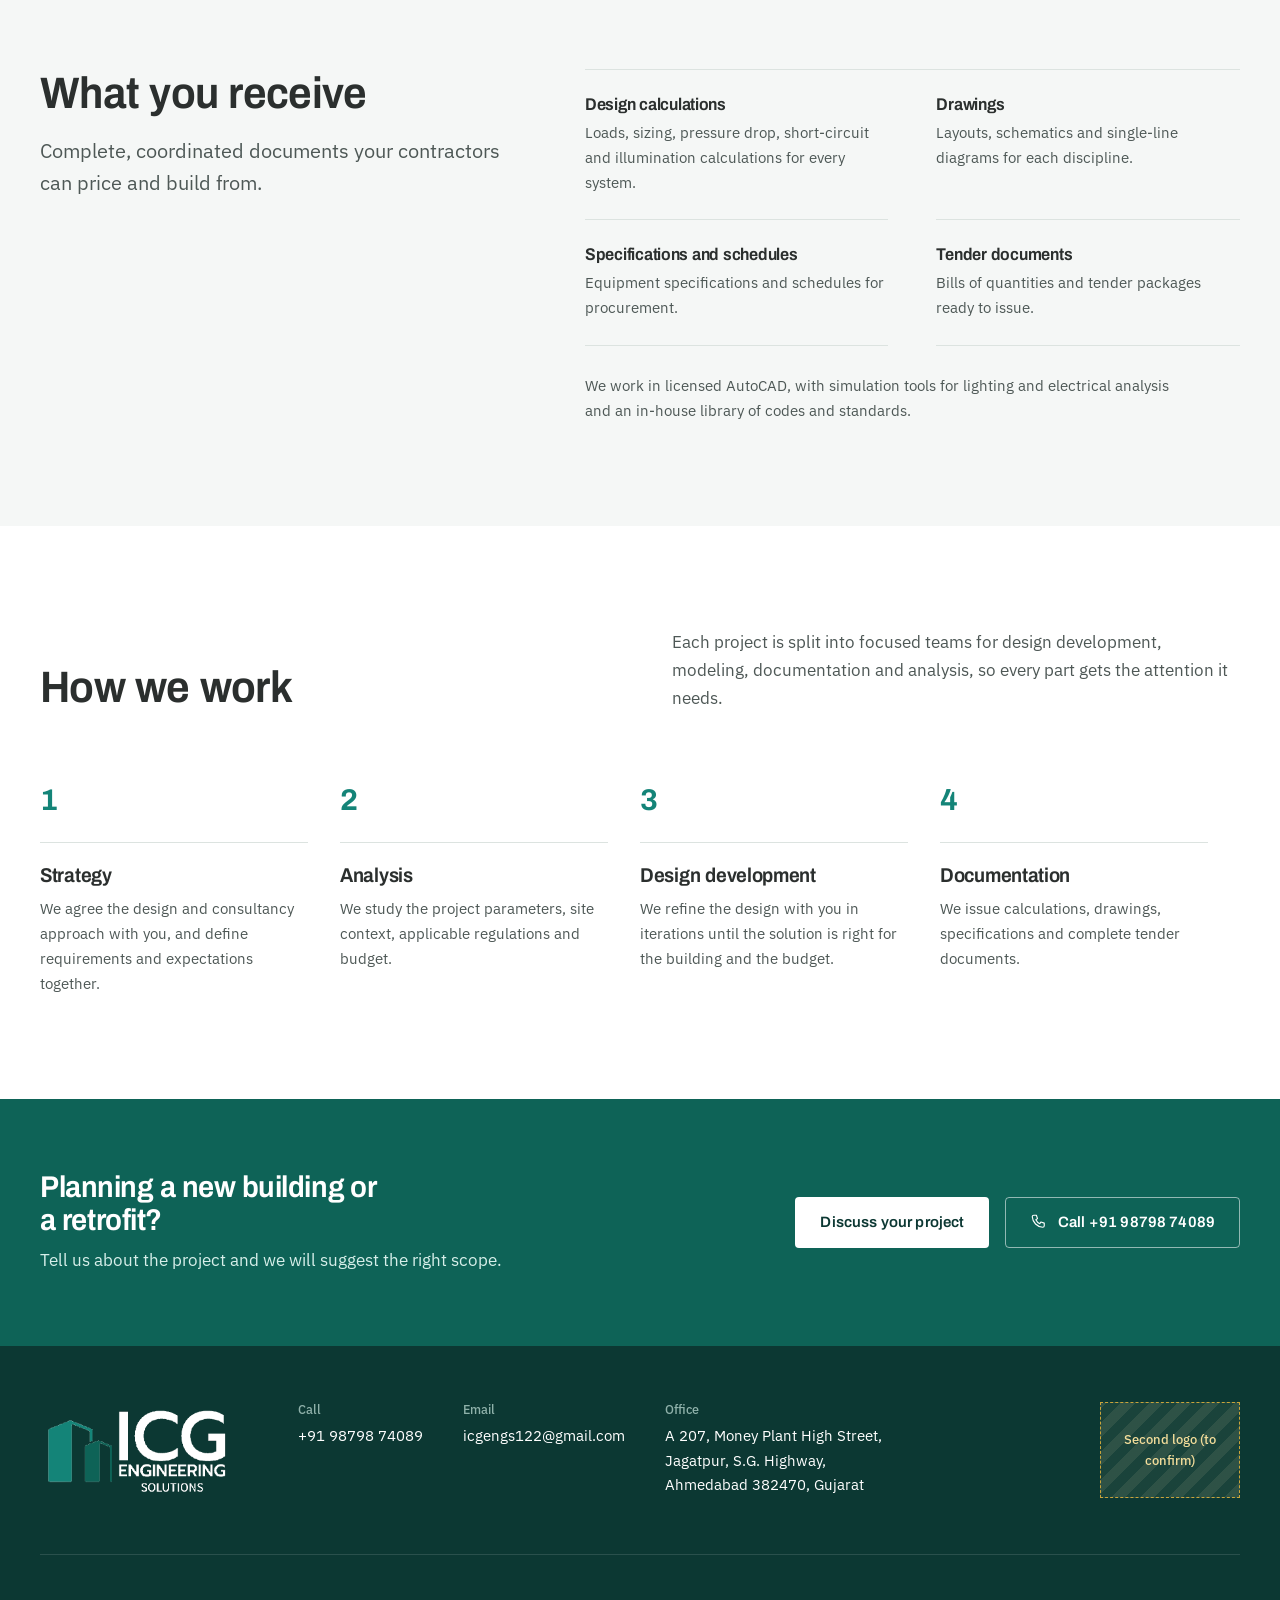
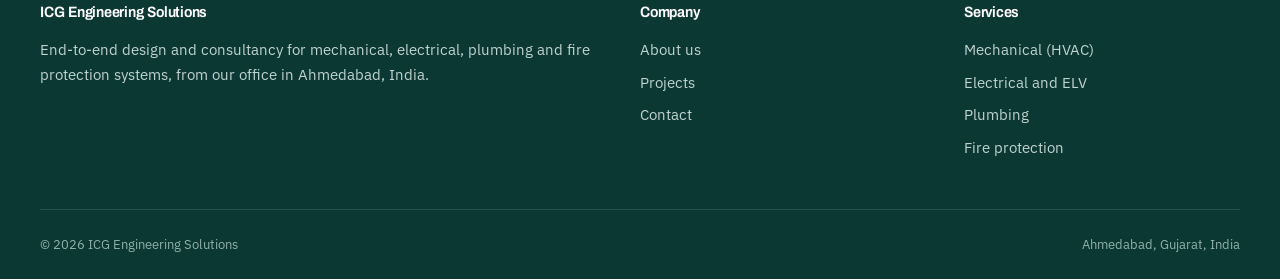
<file: services.html>
<!DOCTYPE html>
<html lang="en">
<head>
  <meta charset="UTF-8">
  <meta name="viewport" content="width=device-width, initial-scale=1.0">
  <title>MEPF Design Services | ICG Engineering Solutions</title>
  <meta name="description" content="HVAC, electrical and ELV, plumbing and fire protection design, from load calculations to tender documents. ICG Engineering Solutions, Ahmedabad, India.">
  <link rel="canonical" href="https://icgengs.com/services">
  <meta name="theme-color" content="#0C3833">

  <meta property="og:type" content="website">
  <meta property="og:site_name" content="ICG Engineering Solutions">
  <meta property="og:title" content="MEPF Design Services | ICG Engineering Solutions">
  <meta property="og:description" content="HVAC, electrical and ELV, plumbing and fire protection design, from load calculations to tender documents. ICG Engineering Solutions, Ahmedabad, India.">
  <meta property="og:url" content="https://icgengs.com/services">
  <meta property="og:image" content="https://icgengs.com/images/og-image.jpg">
  <meta property="og:image:width" content="1200">
  <meta property="og:image:height" content="630">
  <meta name="twitter:card" content="summary_large_image">

  <link rel="icon" href="images/favicon.png" type="image/png">
  <link rel="preconnect" href="https://fonts.googleapis.com">
  <link rel="preconnect" href="https://fonts.gstatic.com" crossorigin>
  <link href="https://fonts.googleapis.com/css2?family=Archivo:wdth,wght@62..125,500..700&family=IBM+Plex+Sans:wght@400;500;600&display=swap" rel="stylesheet">
  <link rel="stylesheet" href="css/style.css">
  <script src="js/script.js" defer></script>
</head>
<body>
  <a class="skip-link" href="#main">Skip to content</a>

  <div class="topbar">
    <div class="container">
      <ul class="topbar-list">
        <li><a href="mailto:icgengs122@gmail.com">icgengs122@gmail.com</a></li>
        <li>Ahmedabad, India</li>
      </ul>
      <span>Member of IPA</span>
    </div>
  </div>

  <header class="site-header">
    <div class="container">
      <a href="/" class="logo" aria-label="ICG Engineering Solutions home">
        <img src="images/logo.png" alt="ICG Engineering Solutions" width="591" height="292">
      </a>
      <nav class="nav" id="site-nav" aria-label="Main">
        <ul class="nav-list">
            <li><a href="/">Home</a></li>
            <li><a href="/services" aria-current="page">Services</a></li>
            <li><a href="/projects">Projects</a></li>
            <li><a href="/about">About</a></li>
            <li><a href="/contact">Contact</a></li>
        </ul>
      </nav>
      <div class="header-actions">
        <a class="header-phone" href="tel:+919879874089" aria-label="Call +91 98798 74089">
          <svg viewBox="0 0 24 24" fill="none" stroke="currentColor" stroke-width="1.5" stroke-linecap="round" stroke-linejoin="round" aria-hidden="true"><path d="M5 3h3.5l1.5 4.5-2.2 1.4a11 11 0 0 0 5.3 5.3l1.4-2.2L19 13.5V17a2 2 0 0 1-2 2A15 15 0 0 1 3 5a2 2 0 0 1 2-2z"/></svg>
          <span><small>Call us</small>+91 98798 74089</span>
        </a>
        <a href="/contact" class="btn btn--primary">Get a quote</a>
      </div>
      <button class="menu-toggle" type="button" aria-controls="site-nav" aria-expanded="false">
        <span class="bars" aria-hidden="true"></span><span class="visually-hidden">Menu</span>
      </button>
    </div>
  </header>

  <main id="main">
    <section class="page-header">
      <div class="container">
        <nav class="breadcrumb" aria-label="Breadcrumb">
          <ol><li><a href="/">Home</a></li><li aria-current="page">Services</li></ol>
        </nav>
        <h1>MEPF design services</h1>
        <p class="lead">End-to-end design and consultancy for mechanical, electrical, plumbing and fire protection systems, from first analysis to complete tender documents.</p>
      </div>
    </section>

    <section class="section">
      <div class="container services-layout">
        <nav class="service-index" aria-label="Services on this page">
          <a href="#hvac">Mechanical (HVAC)</a>
          <a href="#electrical">Electrical and ELV</a>
          <a href="#plumbing">Plumbing</a>
          <a href="#fire">Fire protection</a>
          <a href="#deliverables">What you receive</a>
          <a href="#process">How we work</a>
        </nav>

        <div>
          <article class="discipline" id="hvac">
            <div class="discipline-head"><svg viewBox="0 0 24 24" fill="none" stroke="currentColor" stroke-width="1.5" stroke-linecap="round" stroke-linejoin="round" aria-hidden="true"><circle cx="12" cy="12" r="9"/><circle cx="12" cy="12" r="1.6"/><path d="M12 10.4c0-3 1-5.4 3-5.4M13.6 12c3 0 5.4 1 5.4 3M12 13.6c0 3-1 5.4-3 5.4M10.4 12c-3 0-5.4-1-5.4-3"/></svg><h2>Mechanical (HVAC)</h2></div>
            <div class="discipline-media"><div class="ph-block">Photo: HVAC plant room, ducting or a project drawing</div></div>
            <p>We design central HVAC plants and the air and water systems that serve them, starting from heat load estimation and carrying through to equipment schedules, quantities and tender documents.</p>
            <div class="scope">
              <h3>Scope includes</h3>
              <ul>
                <li>Heat load estimation</li>
                <li>Central HVAC plant design and equipment selection</li>
                <li>Plant room and equipment layouts</li>
                <li>Air handling unit (AHU) configuration</li>
                <li>Duct design and pressure drop calculations</li>
                <li>Chilled and condenser water piping design</li>
                <li>Equipment schedules and bill of quantities</li>
                <li>Tender documentation</li>
              </ul>
            </div>
          </article>

          <article class="discipline" id="electrical">
            <div class="discipline-head"><svg viewBox="0 0 24 24" fill="none" stroke="currentColor" stroke-width="1.5" stroke-linecap="round" stroke-linejoin="round" aria-hidden="true"><path d="M13 2 4.5 13.5H12L11 22l8.5-11.5H12L13 2z"/></svg><h2>Electrical and ELV</h2></div>
            <div class="discipline-media"><div class="ph-block">Photo: electrical panel room, substation or lighting scheme</div></div>
            <p>We design power systems from the incoming supply down to final circuits, together with the extra-low-voltage (ELV) systems that make a building secure, connected and manageable.</p>
            <p>Every design is backed by load analysis, short-circuit and power loss calculations, and a techno-commercial review, so equipment is sized correctly and economically.</p>
            <div class="scope">
              <h3>Power and lighting</h3>
              <ul>
                <li>Load analysis and infrastructure-level design</li>
                <li>High-, low- and extra-low-voltage distribution</li>
                <li>Transformer and diesel generator sizing</li>
                <li>Cable sizing and cabling layouts</li>
                <li>Single-line diagrams (SLDs)</li>
                <li>Short-circuit and power loss calculations</li>
                <li>Lighting design and illumination calculations</li>
                <li>Lightning protection</li>
                <li>Energy management and power factor correction</li>
                <li>Equipment specifications</li>
              </ul>
            </div>
            <div class="scope">
              <h3>ELV and building systems</h3>
              <ul>
                <li>Analog and IP-based communication</li>
                <li>CCTV and access control</li>
                <li>Building management systems (BMS)</li>
                <li>Fire detection and alarm systems</li>
                <li>Nurse call systems for hospitals</li>
                <li>Backbone network infrastructure and cabling</li>
                <li>Automation I/O lists</li>
                <li>Server configuration and security integration</li>
              </ul>
            </div>
          </article>

          <article class="discipline" id="plumbing">
            <div class="discipline-head"><svg viewBox="0 0 24 24" fill="none" stroke="currentColor" stroke-width="1.5" stroke-linecap="round" stroke-linejoin="round" aria-hidden="true"><path d="M4 7h7a3 3 0 0 1 3 3v11"/><path d="M4 4v6M10 21h8"/><path d="M18 3c0 0 2.5 2.8 2.5 4.5a2.5 2.5 0 0 1-5 0C15.5 5.8 18 3 18 3z"/></svg><h2>Plumbing and public health</h2></div>
            <div class="discipline-media"><div class="ph-block">Photo: pump room, piping or treatment plant</div></div>
            <p>We design water supply, drainage and treatment systems that work reliably and hygienically for the life of the building, from storage tanks and pumps to fixture-level layouts.</p>
            <div class="scope">
              <h3>Scope includes</h3>
              <ul>
                <li>Water supply: underground and overhead tanks, pumps and pipe sizing</li>
                <li>Sewerage and drainage design</li>
                <li>Sewage and water treatment plants (STP and WTP)</li>
                <li>Rainwater harvesting</li>
                <li>Fixture-unit based drainage calculations</li>
                <li>Plumbing layouts and schematic diagrams</li>
                <li>Pressure drop calculations</li>
                <li>Tender documentation and detailed engineering</li>
              </ul>
            </div>
          </article>

          <article class="discipline" id="fire">
            <div class="discipline-head"><svg viewBox="0 0 24 24" fill="none" stroke="currentColor" stroke-width="1.5" stroke-linecap="round" stroke-linejoin="round" aria-hidden="true"><path d="M12 22c4 0 7-2.7 7-6.6 0-3.4-2.3-5.7-4-7.4-.3 2-1.3 3.2-2.5 3.6.4-3.3-1-6.4-3.5-8.6.2 3.3-1.5 5.4-3 7.3C4.8 12 5 13.6 5 15.4 5 19.3 8 22 12 22z"/><path d="M12 22c-1.7 0-3-1.2-3-3 0-1.6 1.2-2.6 2-3.8.6 1 1.4 1.4 2 1.4.3.7 2 1.4 2 2.6 0 1.6-1.3 2.8-3 2.8z"/></svg><h2>Fire protection</h2></div>
            <div class="discipline-media"><div class="ph-block">Photo: sprinkler system, fire pump room or hydrant layout</div></div>
            <p>We design firefighting systems to Indian Standards (IS), with every pipe, riser and pump sized by calculation and the detection and alarm systems integrated from the start.</p>
            <div class="scope">
              <h3>Scope includes</h3>
              <ul>
                <li>Sprinkler system design</li>
                <li>Riser and pipe sizing</li>
                <li>Fire pump design based on pressure calculations</li>
                <li>Smoke detection and alarm integration</li>
                <li>Design calculations</li>
                <li>Complete tender packages</li>
              </ul>
            </div>
          </article>
        </div>
      </div>
    </section>

    <section class="section section--paper" id="deliverables" aria-labelledby="deliverables-title">
      <div class="container split">
        <div>
          <h2 id="deliverables-title">What you receive</h2>
          <p class="lead section-intro">Complete, coordinated documents your contractors can price and build from.</p>
        </div>
        <div>
          <ul class="values">
            <li><h3>Design calculations</h3><p>Loads, sizing, pressure drop, short-circuit and illumination calculations for every system.</p></li>
            <li><h3>Drawings</h3><p>Layouts, schematics and single-line diagrams for each discipline.</p></li>
            <li><h3>Specifications and schedules</h3><p>Equipment specifications and schedules for procurement.</p></li>
            <li><h3>Tender documents</h3><p>Bills of quantities and tender packages ready to issue.</p></li>
          </ul>
          <p class="tools">We work in licensed AutoCAD, with simulation tools for lighting and electrical analysis and an in-house library of codes and standards.</p>
        </div>
      </div>
    </section>

    <section class="section" id="process" aria-labelledby="process-title">
      <div class="container">
        <div class="section-head">
          <h2 id="process-title">How we work</h2>
          <p>Each project is split into focused teams for design development, modeling, documentation and analysis, so every part gets the attention it needs.</p>
        </div>
        <ol class="process">
          <li><h3>Strategy</h3><p>We agree the design and consultancy approach with you, and define requirements and expectations together.</p></li>
          <li><h3>Analysis</h3><p>We study the project parameters, site context, applicable regulations and budget.</p></li>
          <li><h3>Design development</h3><p>We refine the design with you in iterations until the solution is right for the building and the budget.</p></li>
          <li><h3>Documentation</h3><p>We issue calculations, drawings, specifications and complete tender documents.</p></li>
        </ol>
      </div>
    </section>

    <section class="cta-band" aria-labelledby="cta-title">
      <div class="container">
        <div>
          <h2 id="cta-title">Planning a new building or a retrofit?</h2>
          <p>Tell us about the project and we will suggest the right scope.</p>
        </div>
        <div class="cta-actions">
          <a href="/contact" class="btn btn--light">Discuss your project</a>
          <a href="tel:+919879874089" class="btn btn--ghost-light"><svg viewBox="0 0 24 24" fill="none" stroke="currentColor" stroke-width="1.5" stroke-linecap="round" stroke-linejoin="round" aria-hidden="true"><path d="M5 3h3.5l1.5 4.5-2.2 1.4a11 11 0 0 0 5.3 5.3l1.4-2.2L19 13.5V17a2 2 0 0 1-2 2A15 15 0 0 1 3 5a2 2 0 0 1 2-2z"/></svg>Call +91 98798 74089</a>
        </div>
      </div>
    </section>
  </main>

  <footer class="site-footer">
    <div class="container">
      <div class="footer-top">
        <a href="/" class="footer-logo" aria-label="ICG Engineering Solutions home">
          <img src="images/logo-light.png" alt="ICG Engineering Solutions" width="591" height="292" loading="lazy">
        </a>
        <div class="footer-contact">
          <div>
            <h3>Call</h3>
            <a href="tel:+919879874089">+91 98798 74089</a>
          </div>
          <div>
            <h3>Email</h3>
            <a href="mailto:icgengs122@gmail.com">icgengs122@gmail.com</a>
          </div>
          <div>
            <h3>Office</h3>
            <address>A 207, Money Plant High Street,<br>Jagatpur, S.G. Highway,<br>Ahmedabad 382470, Gujarat</address>
          </div>
        </div>
        <div class="footer-partner ph-block">Second logo (to confirm)</div>
      </div>

      <div class="footer-links">
        <div>
          <h3>ICG Engineering Solutions</h3>
          <p>End-to-end design and consultancy for mechanical, electrical, plumbing and fire protection systems, from our office in Ahmedabad, India.</p>
        </div>
        <nav aria-label="Footer">
          <h3>Company</h3>
          <ul>
            <li><a href="/about">About us</a></li>
            <li><a href="/projects">Projects</a></li>
            <li><a href="/contact">Contact</a></li>
          </ul>
        </nav>
        <div>
          <h3>Services</h3>
          <ul>
            <li><a href="/services#hvac">Mechanical (HVAC)</a></li>
            <li><a href="/services#electrical">Electrical and ELV</a></li>
            <li><a href="/services#plumbing">Plumbing</a></li>
            <li><a href="/services#fire">Fire protection</a></li>
          </ul>
        </div>
      </div>

      <div class="footer-bottom">
        <p>&copy; <span data-year>2026</span> ICG Engineering Solutions</p>
        <p>Ahmedabad, Gujarat, India</p>
      </div>
    </div>
  </footer>

  <a class="whatsapp-float" href="https://wa.me/919879874089?text=Hello%20ICG%20Engineering%2C%20I%20would%20like%20to%20discuss%20a%20project." target="_blank" rel="noopener" aria-label="Chat with us on WhatsApp">
    <svg viewBox="0 0 24 24" fill="currentColor" aria-hidden="true"><path d="M17.472 14.382c-.297-.149-1.758-.867-2.03-.967-.273-.099-.471-.148-.67.15-.197.297-.767.966-.94 1.164-.173.199-.347.223-.644.075-.297-.15-1.255-.463-2.39-1.475-.883-.788-1.48-1.761-1.653-2.059-.173-.297-.018-.458.13-.606.134-.133.298-.347.446-.52.149-.174.198-.298.298-.497.099-.198.05-.371-.025-.52-.075-.149-.669-1.612-.916-2.207-.242-.579-.487-.5-.669-.51-.173-.008-.371-.01-.57-.01-.198 0-.52.074-.792.372-.272.297-1.04 1.016-1.04 2.479 0 1.462 1.065 2.875 1.213 3.074.149.198 2.096 3.2 5.077 4.487.709.306 1.262.489 1.694.625.712.227 1.36.195 1.871.118.571-.085 1.758-.719 2.006-1.413.248-.694.248-1.289.173-1.413-.074-.124-.272-.198-.57-.347m-5.421 7.403h-.004a9.87 9.87 0 0 1-5.031-1.378l-.361-.214-3.741.982.998-3.648-.235-.374a9.86 9.86 0 0 1-1.51-5.26c.001-5.45 4.436-9.884 9.888-9.884 2.64 0 5.122 1.03 6.988 2.898a9.825 9.825 0 0 1 2.893 6.994c-.003 5.45-4.437 9.884-9.885 9.884m8.413-18.297A11.815 11.815 0 0 0 12.05 0C5.495 0 .16 5.335.157 11.892c0 2.096.547 4.142 1.588 5.945L.057 24l6.305-1.654a11.882 11.882 0 0 0 5.683 1.448h.005c6.554 0 11.89-5.335 11.893-11.893a11.821 11.821 0 0 0-3.48-8.413z"/></svg>
  </a>
</body>
</html>
</file>
<file: css/style.css>
/* ============================================
   ICG Engineering Solutions - Main Stylesheet
   ============================================ */

/* ── 1. Tokens ── */
:root {
  /* Brand */
  --teal: #148478;
  --teal-deep: #0E6357;
  --ink: #0C3833;          /* dark sections, footer */
  --charcoal: #2B2F2E;     /* logo grey, headings */
  --teal-tint: #E7F1EF;

  /* Neutrals */
  --paper: #F5F7F6;
  --white: #FFFFFF;
  --line: #DCE3E0;
  --text: #2B2F2E;
  --text-soft: #4E5856;
  --text-faint: #6B7573;

  /* Type */
  --font-head: 'Archivo', 'Arial Narrow', sans-serif;
  --font-body: 'IBM Plex Sans', 'Segoe UI', sans-serif;
  --fs-xs: 0.8125rem;
  --fs-sm: 0.9375rem;
  --fs-base: 1.0625rem;
  --fs-lg: 1.25rem;
  --fs-xl: clamp(1.5rem, 1.2rem + 1vw, 1.875rem);
  --fs-2xl: clamp(2rem, 1.5rem + 2vw, 2.75rem);
  --fs-3xl: clamp(2.5rem, 1.6rem + 3.6vw, 4.25rem);

  /* Space & shape */
  --gutter: clamp(1rem, 4vw, 2.5rem);
  --section: clamp(4rem, 8vw, 7.5rem);
  --radius: 4px;
  --header-h: 84px;
  --ease: cubic-bezier(0.2, 0.7, 0.2, 1);
}

/* ── 2. Base ── */
*, *::before, *::after { box-sizing: border-box; margin: 0; padding: 0; }

html { scroll-behavior: smooth; scroll-padding-top: calc(var(--header-h) + 1rem); }

body {
  font-family: var(--font-body);
  font-size: var(--fs-base);
  line-height: 1.65;
  color: var(--text);
  background: var(--white);
  -webkit-font-smoothing: antialiased;
}

img { display: block; max-width: 100%; height: auto; }
a { color: var(--teal-deep); text-decoration-thickness: 1px; text-underline-offset: 3px; }
a:hover { color: var(--teal); }
ul, ol { list-style: none; }
address { font-style: normal; }
button, input, select, textarea { font: inherit; color: inherit; }

:focus-visible { outline: 2px solid var(--teal); outline-offset: 3px; }

::selection { background: var(--teal); color: var(--white); }

.skip-link {
  position: absolute; left: 1rem; top: -100px; z-index: 200;
  background: var(--ink); color: var(--white); padding: 0.75rem 1rem;
}
.skip-link:focus { top: 1rem; }

.visually-hidden {
  position: absolute; width: 1px; height: 1px; overflow: hidden;
  clip: rect(0 0 0 0); white-space: nowrap;
}

/* ── 3. Typography ── */
h1, h2, h3, h4 {
  font-family: var(--font-head);
  font-stretch: 92%;
  color: var(--charcoal);
  line-height: 1.12;
  letter-spacing: -0.015em;
  word-spacing: 0.06em;
  font-weight: 650;
}
h1 { font-size: var(--fs-3xl); font-weight: 700; letter-spacing: -0.025em; }
h2 { font-size: var(--fs-2xl); }
h3 { font-size: var(--fs-lg); line-height: 1.25; }
h4 { font-size: var(--fs-base); }

p { max-width: 68ch; }
.lead { font-size: var(--fs-lg); line-height: 1.6; color: var(--text-soft); }
.muted { color: var(--text-faint); }

/* ── 4. Layout ── */
.container { width: min(1200px, 100% - 2 * var(--gutter)); margin-inline: auto; }
.section { padding-block: var(--section); }
.section--paper { background: var(--paper); }
.section--ink { background: var(--ink); color: #D7E4E1; }
.section--ink h2, .section--ink h3 { color: var(--white); }

.section-head {
  display: grid;
  grid-template-columns: minmax(0, 1fr) minmax(0, 1fr);
  gap: 1.5rem 4rem;
  align-items: end;
  margin-bottom: clamp(2.5rem, 5vw, 4rem);
}
.section-head p { color: var(--text-soft); }
.section-head--single { grid-template-columns: minmax(0, 46rem); }

.split {
  display: grid;
  grid-template-columns: minmax(0, 5fr) minmax(0, 7fr);
  gap: clamp(2rem, 6vw, 6rem);
  align-items: start;
}

/* ── 5. Buttons & links ── */
.btn {
  display: inline-flex; align-items: center; justify-content: center; gap: 0.6rem;
  min-height: 48px; padding: 0.75rem 1.5rem;
  font-family: var(--font-head); font-weight: 600; font-size: var(--fs-sm); letter-spacing: 0.01em;
  border: 1px solid transparent; border-radius: var(--radius);
  text-decoration: none; cursor: pointer;
  transition: background-color 0.2s var(--ease), color 0.2s var(--ease), border-color 0.2s var(--ease);
}
.btn svg { width: 18px; height: 18px; flex: none; }
.btn--primary { background: var(--teal); color: var(--white); }
.btn--primary:hover { background: var(--teal-deep); color: var(--white); }
.btn--ghost { border-color: var(--charcoal); color: var(--charcoal); background: transparent; }
.btn--ghost:hover { background: var(--charcoal); color: var(--white); }
.btn--light { background: var(--white); color: var(--ink); }
.btn--light:hover { background: var(--teal-tint); color: var(--ink); }
.btn--ghost-light { border-color: rgba(255,255,255,0.55); color: var(--white); }
.btn--ghost-light:hover { background: var(--white); color: var(--ink); }

.text-link {
  font-family: var(--font-head); font-weight: 600; font-size: var(--fs-sm);
  color: var(--teal-deep); text-decoration: underline; text-underline-offset: 5px;
}

/* ── 6. Placeholders (remove once real content arrives) ── */
.ph {
  background: repeating-linear-gradient(-45deg, #FFF6D6 0 6px, #FFEFB8 6px 12px);
  outline: 1px dashed #B88A00;
  color: #5C4500;
  padding: 0 0.3em;
  border-radius: 2px;
  font-style: normal;
}
.ph-block {
  display: grid; place-items: center; text-align: center;
  background: repeating-linear-gradient(-45deg, #F7F3E6 0 10px, #EFE8D2 10px 20px);
  border: 1px dashed #B88A00;
  color: #5C4500;
  font-size: var(--fs-xs);
  font-weight: 500;
  padding: 1rem;
}

/* ── 7. Top bar & header ── */
.topbar { background: var(--ink); color: #BFD3CF; font-size: var(--fs-xs); }
.topbar .container { display: flex; justify-content: space-between; gap: 1rem; min-height: 38px; align-items: center; }
.topbar a { color: var(--white); text-decoration: none; }
.topbar a:hover { text-decoration: underline; }
.topbar-list { display: flex; gap: 1.75rem; }

.site-header {
  position: sticky; top: 0; z-index: 100;
  background: var(--white);
  border-bottom: 1px solid transparent;
  transition: border-color 0.2s, box-shadow 0.2s;
}
.site-header.is-scrolled { border-color: var(--line); box-shadow: 0 6px 24px -18px rgba(12,56,51,0.45); }
.site-header .container { display: flex; align-items: center; gap: 2rem; height: var(--header-h); }

.logo img { height: 64px; width: auto; }

.nav { margin-left: auto; }
.nav-list { display: flex; gap: 0.25rem; }
.nav-list a {
  display: block; padding: 0.5rem 0.9rem;
  font-family: var(--font-head); font-weight: 550; font-size: var(--fs-sm);
  color: var(--charcoal); text-decoration: none;
  border-bottom: 2px solid transparent;
}
.nav-list a:hover { color: var(--teal); }
.nav-list a[aria-current="page"] { color: var(--teal-deep); border-color: var(--teal); }

.header-actions { display: flex; align-items: center; gap: 1.25rem; }
.header-phone {
  display: flex; align-items: center; gap: 0.6rem;
  font-family: var(--font-head); font-weight: 600; color: var(--charcoal); text-decoration: none;
  white-space: nowrap;
}
.header-phone svg { width: 20px; height: 20px; color: var(--teal); }
.header-phone small { display: block; font-family: var(--font-body); font-weight: 400; font-size: 0.75rem; color: var(--text-faint); line-height: 1; }

.menu-toggle {
  display: none; width: 48px; height: 48px; margin-left: auto;
  background: none; border: 1px solid var(--line); border-radius: var(--radius); cursor: pointer;
}
.menu-toggle .bars, .menu-toggle .bars::before, .menu-toggle .bars::after {
  display: block; width: 20px; height: 2px; background: var(--charcoal); margin-inline: auto;
  position: relative; transition: transform 0.25s var(--ease);
}
.menu-toggle .bars::before, .menu-toggle .bars::after { content: ''; position: absolute; left: 0; }
.menu-toggle .bars::before { top: -6px; }
.menu-toggle .bars::after { top: 6px; }
.menu-toggle[aria-expanded="true"] .bars { background: transparent; }
.menu-toggle[aria-expanded="true"] .bars::before { transform: translateY(6px) rotate(45deg); }
.menu-toggle[aria-expanded="true"] .bars::after { transform: translateY(-6px) rotate(-45deg); }

/* ── 8. Hero (home) ── */
.hero { position: relative; background: var(--ink); color: #D7E4E1; overflow: hidden; }
.hero-media { position: absolute; inset: 0; }
.hero-media img { width: 100%; height: 100%; object-fit: cover; }
.hero-media::after {
  content: ''; position: absolute; inset: 0;
  background: linear-gradient(90deg, rgba(12,56,51,0.96) 0%, rgba(12,56,51,0.86) 42%, rgba(12,56,51,0.35) 100%);
}
/* faint drawing grid over the photo */
.hero-media::before {
  content: ''; position: absolute; inset: 0; z-index: 1;
  background-image:
    linear-gradient(rgba(255,255,255,0.06) 1px, transparent 1px),
    linear-gradient(90deg, rgba(255,255,255,0.06) 1px, transparent 1px);
  background-size: 48px 48px;
}
.hero-inner { position: relative; z-index: 2; padding-block: clamp(5rem, 11vw, 9rem) clamp(4rem, 8vw, 6.5rem); }
.hero h1 { color: var(--white); max-width: 14ch; }
.hero .lead { color: #C9DAD6; margin-top: 1.5rem; max-width: 52ch; }
.hero-actions { display: flex; flex-wrap: wrap; gap: 1rem; margin-top: 2.5rem; }
.hero-call { display: inline-flex; align-items: center; gap: 0.75rem; margin-top: 2rem; color: #C9DAD6; font-size: var(--fs-sm); }
.hero-call a { color: var(--white); font-family: var(--font-head); font-weight: 600; font-size: var(--fs-lg); text-decoration: none; }
.hero-call a:hover { text-decoration: underline; }

/* single orchestrated page-load reveal */
@media (prefers-reduced-motion: no-preference) {
  .hero-inner > * { animation: rise 0.8s var(--ease) both; }
  .hero-inner > :nth-child(2) { animation-delay: 0.08s; }
  .hero-inner > :nth-child(3) { animation-delay: 0.16s; }
  .hero-inner > :nth-child(4) { animation-delay: 0.24s; }
  .hero-inner > :nth-child(5) { animation-delay: 0.32s; }
}
@keyframes rise { from { opacity: 0; transform: translateY(16px); } to { opacity: 1; transform: none; } }

/* ── 9. Dimension-line figures (signature element) ── */
.figures {
  display: grid; grid-template-columns: repeat(4, minmax(0, 1fr));
  border-top: 1px solid var(--line); border-bottom: 1px solid var(--line);
  background: var(--white);
}
.figure { padding: 2rem 1.5rem 2.25rem; }
.figure + .figure { border-left: 1px solid var(--line); }
.dim {
  position: relative; height: 14px; margin-bottom: 1.25rem; color: var(--teal);
}
/* the line with arrowheads, and end ticks — like a dimension on a drawing */
.dim::before {
  content: ''; position: absolute; left: 0; right: 0; top: 50%; height: 1px; background: currentColor;
}
.dim::after {
  content: ''; position: absolute; inset: 0;
  border-left: 1px solid currentColor; border-right: 1px solid currentColor;
}
.dim i {
  position: absolute; top: 50%; width: 7px; height: 7px; margin-top: -3.5px;
  border-top: 1px solid currentColor; border-left: 1px solid currentColor;
}
.dim i:first-child { left: 1px; transform: rotate(-45deg); }
.dim i:last-child { right: 1px; transform: rotate(135deg); }
.figure-value {
  font-family: var(--font-head); font-stretch: 88%; font-weight: 700;
  font-size: clamp(2rem, 1.4rem + 2vw, 3rem); line-height: 1; color: var(--charcoal);
  letter-spacing: -0.02em;
}
.figure-label { margin-top: 0.6rem; font-size: var(--fs-sm); color: var(--text-soft); }

.section--ink .figures { background: transparent; border-color: rgba(255,255,255,0.14); }
.section--ink .figure + .figure { border-color: rgba(255,255,255,0.14); }
.section--ink .figure-value { color: var(--white); }
.section--ink .figure-label { color: #BFD3CF; }
.section--ink .dim { color: #6FC2B6; }

/* ── 10. About brief & purpose (vision / mission / goal) ── */
.about-brief .lead { margin-top: 1.5rem; }
.about-brief p + p { margin-top: 1.1rem; }
.about-brief .text-link { display: inline-block; margin-top: 1.75rem; }

.purpose { border-top: 2px solid var(--charcoal); }
.purpose-item {
  display: grid; grid-template-columns: 7.5rem minmax(0, 1fr); gap: 1.5rem;
  padding: 1.5rem 0; border-bottom: 1px solid var(--line);
}
.purpose-item h3 { font-size: var(--fs-base); color: var(--teal-deep); padding-top: 0.15rem; }
.purpose-item p { color: var(--text-soft); }

.membership {
  display: flex; align-items: center; gap: 1.25rem; margin-top: 2rem;
  padding: 1.25rem; border: 1px solid var(--line); background: var(--white);
}
.membership .ph-block { width: 88px; height: 64px; flex: none; padding: 0.25rem; }
.membership strong { display: block; font-family: var(--font-head); font-size: var(--fs-base); color: var(--charcoal); }
.membership span { font-size: var(--fs-sm); color: var(--text-soft); }

/* ── 11. Services list (home) ── */
.service-list {
  display: grid; grid-template-columns: repeat(2, minmax(0, 1fr));
  border-top: 1px solid var(--line);
}
.service-row {
  display: grid; grid-template-columns: 48px minmax(0, 1fr); gap: 1.25rem;
  padding: 2rem 2rem 2rem 0; border-bottom: 1px solid var(--line);
  text-decoration: none; color: inherit;
}
.service-row:nth-child(even) { padding-left: 2rem; padding-right: 0; border-left: 1px solid var(--line); }
.service-row svg { width: 40px; height: 40px; color: var(--teal); }
.service-row h3 { margin-bottom: 0.5rem; }
.service-row p { color: var(--text-soft); font-size: var(--fs-sm); }
.service-row:hover h3 { color: var(--teal-deep); text-decoration: underline; text-underline-offset: 4px; text-decoration-thickness: 1px; }

/* ── 12. Sectors ── */
.sector-grid {
  display: grid; grid-template-columns: repeat(4, minmax(0, 1fr)); gap: 1px;
  background: var(--line); border: 1px solid var(--line);
}
.sector {
  position: relative; display: flex; flex-direction: column; justify-content: flex-end;
  min-height: 15rem; padding: 1.5rem; background: var(--white);
  text-decoration: none; color: var(--charcoal); overflow: hidden;
}
.sector img { position: absolute; inset: 0; width: 100%; height: 100%; object-fit: cover; transition: transform 0.6s var(--ease); }
.sector.has-img::after { content: ''; position: absolute; inset: 0; background: linear-gradient(180deg, transparent 35%, rgba(12,56,51,0.88)); }
.sector.has-img h3 { color: var(--white); }
.sector h3 { position: relative; z-index: 1; font-size: var(--fs-lg); }
.sector .ph-block { position: absolute; inset: 0; align-items: start; justify-items: start; padding: 1.25rem; }
.sector:hover img { transform: scale(1.04); }
.sector:hover h3 { text-decoration: underline; text-underline-offset: 4px; text-decoration-thickness: 1px; }

/* ── 13. Project cards ── */
.project-grid { display: grid; grid-template-columns: repeat(3, minmax(0, 1fr)); gap: 2.5rem 2rem; }
.project-card { display: flex; flex-direction: column; }
.project-card[hidden] { display: none; }
.project-media { position: relative; aspect-ratio: 4 / 3; overflow: hidden; background: var(--paper); }
.project-media img, .project-media .ph-block { width: 100%; height: 100%; object-fit: cover; }
.project-status {
  position: absolute; top: 0.75rem; left: 0.75rem;
  background: var(--white); color: var(--charcoal);
  font-size: var(--fs-xs); font-weight: 500; padding: 0.2rem 0.6rem; border-radius: 2px;
}
.project-body { padding-top: 1.25rem; }
.project-sector { font-size: var(--fs-xs); font-weight: 500; color: var(--teal-deep); }
.project-body h2, .project-body h3 { margin-top: 0.3rem; font-size: var(--fs-lg); line-height: 1.25; }
.project-body > p { margin-top: 0.5rem; font-size: var(--fs-sm); color: var(--text-soft); }
.project-facts {
  display: grid; grid-template-columns: auto minmax(0, 1fr); gap: 0.35rem 1rem;
  margin-top: 1rem; padding-top: 1rem; border-top: 1px solid var(--line);
  font-size: var(--fs-sm);
}
.project-facts dt { color: var(--text-faint); }
.project-facts dd { color: var(--text); }

.note {
  display: flex; gap: 0.9rem; align-items: flex-start;
  padding: 1rem 1.25rem; margin-bottom: 2.5rem;
  background: var(--teal-tint); border-left: 3px solid var(--teal);
  font-size: var(--fs-sm); color: var(--text-soft);
}
.note svg { width: 20px; height: 20px; flex: none; color: var(--teal-deep); margin-top: 0.15rem; }
.note strong { color: var(--charcoal); }

.filters { display: flex; flex-wrap: wrap; gap: 0.5rem; margin-bottom: 2.5rem; }
.filter-btn {
  min-height: 40px; padding: 0.45rem 1rem;
  background: var(--white); border: 1px solid var(--line); border-radius: 999px;
  font-size: var(--fs-sm); color: var(--text-soft); cursor: pointer;
  transition: border-color 0.2s, background-color 0.2s, color 0.2s;
}
.filter-btn:hover { border-color: var(--teal); color: var(--teal-deep); }
.filter-btn[aria-pressed="true"] { background: var(--charcoal); border-color: var(--charcoal); color: var(--white); }

.section-foot { margin-top: 3rem; }

/* ── 14. Logo walls (clients, architects) ── */
.logo-walls { display: grid; gap: 3rem; }
.logo-wall h3 { font-size: var(--fs-base); margin-bottom: 1rem; color: var(--text-soft); font-weight: 600; }
.logo-grid {
  display: grid; grid-template-columns: repeat(6, minmax(0, 1fr)); gap: 1px;
  background: var(--line); border: 1px solid var(--line);
}
.logo-grid > * { background: var(--white); min-height: 96px; }
.logo-grid .ph-block { border: 0; }

/* ── 15. CTA band ── */
.cta-band { background: var(--teal-deep); color: #D7EFEA; }
.cta-band .container {
  display: flex; justify-content: space-between; align-items: center; gap: 2rem 4rem; flex-wrap: wrap;
  padding-block: clamp(3rem, 6vw, 4.5rem);
}
.cta-band h2 { color: var(--white); font-size: var(--fs-xl); max-width: 22ch; }
.cta-band p { margin-top: 0.5rem; }
.cta-actions { display: flex; flex-wrap: wrap; gap: 1rem; }

/* ── 16. Page header (inner pages) ── */
.page-header { background: var(--paper); border-bottom: 1px solid var(--line); }
.page-header .container { padding-block: clamp(3rem, 7vw, 5.5rem) clamp(2.5rem, 5vw, 4rem); }
.breadcrumb ol { display: flex; gap: 0.5rem; font-size: var(--fs-xs); color: var(--text-faint); margin-bottom: 1.25rem; }
.breadcrumb li + li::before { content: '/'; margin-right: 0.5rem; }
.breadcrumb a { color: var(--text-faint); }
.page-header h1 { font-size: var(--fs-2xl); max-width: 20ch; }
.page-header .lead { margin-top: 1rem; }

/* ── 17. Services page ── */
.services-layout { display: grid; grid-template-columns: 15rem minmax(0, 1fr); gap: clamp(2rem, 5vw, 5rem); align-items: start; }
.service-index { position: sticky; top: calc(var(--header-h) + 2rem); border-left: 1px solid var(--line); }
.service-index a {
  display: block; padding: 0.55rem 0 0.55rem 1.25rem; margin-left: -1px;
  border-left: 2px solid transparent; color: var(--text-soft); text-decoration: none; font-size: var(--fs-sm);
}
.service-index a:hover, .service-index a.is-active { color: var(--teal-deep); border-color: var(--teal); }

.discipline { padding-bottom: clamp(3rem, 6vw, 5rem); margin-bottom: clamp(3rem, 6vw, 5rem); border-bottom: 1px solid var(--line); }
.discipline:last-child { border-bottom: 0; margin-bottom: 0; padding-bottom: 0; }
.discipline-head { display: flex; align-items: center; gap: 1rem; margin-bottom: 1.5rem; }
.discipline-head svg { width: 44px; height: 44px; color: var(--teal); flex: none; }
.discipline-media { aspect-ratio: 21 / 9; margin-bottom: 2rem; }
.discipline-media .ph-block { height: 100%; }
.discipline p + p { margin-top: 1rem; }
.discipline > p { color: var(--text-soft); }
.scope { margin-top: 2rem; }
.scope + .scope { margin-top: 2.5rem; }
.scope h3 { font-size: var(--fs-sm); color: var(--text-faint); font-weight: 600; margin-bottom: 0.75rem; }
.scope ul { display: grid; grid-template-columns: repeat(2, minmax(0, 1fr)); gap: 0 2rem; border-top: 1px solid var(--line); }
.scope li { padding: 0.7rem 0 0.7rem 1.4rem; border-bottom: 1px solid var(--line); position: relative; font-size: var(--fs-sm); }
.scope li::before { content: ''; position: absolute; left: 0; top: 1.45rem; width: 8px; height: 1px; background: var(--teal); }

.section-intro { margin-top: 1rem; }
.tools { margin-top: 1.75rem; font-size: var(--fs-sm); color: var(--text-soft); }

.process { display: grid; grid-template-columns: repeat(4, minmax(0, 1fr)); counter-reset: step; }
.process li { padding: 0 2rem 0 0; counter-increment: step; }
.process li::before {
  content: counter(step); display: block;
  font-family: var(--font-head); font-weight: 700; font-size: var(--fs-xl); color: var(--teal);
  padding-bottom: 1rem; margin-bottom: 1.25rem; border-bottom: 1px solid var(--line);
}
.process h3 { margin-bottom: 0.6rem; }
.process p { font-size: var(--fs-sm); color: var(--text-soft); }

/* ── 18. About page ── */
.values { display: grid; grid-template-columns: repeat(2, minmax(0, 1fr)); gap: 0 3rem; border-top: 1px solid var(--line); }
.values li { padding: 1.5rem 0; border-bottom: 1px solid var(--line); }
.values h3 { font-size: var(--fs-base); margin-bottom: 0.35rem; }
.values p { font-size: var(--fs-sm); color: var(--text-soft); }

.values--single { grid-template-columns: minmax(0, 1fr); }

.expertise {
  display: grid; grid-template-columns: repeat(3, minmax(0, 1fr)); gap: 0 3rem;
  border-top: 1px solid var(--line);
}
.expertise li {
  padding: 1rem 0 1rem 1.4rem; border-bottom: 1px solid var(--line); position: relative;
  font-family: var(--font-head); font-weight: 600; color: var(--charcoal);
}
.expertise li::before { content: ''; position: absolute; left: 0; top: 1.85rem; width: 8px; height: 1px; background: var(--teal); }

.team-grid { display: grid; grid-template-columns: repeat(3, minmax(0, 1fr)); gap: 2rem; }
.team-card .ph-block { aspect-ratio: 4 / 5; }
.team-card h3 { margin-top: 1rem; }
.team-card p { font-size: var(--fs-sm); color: var(--text-soft); margin-top: 0.25rem; }

/* ── 19. Contact page ── */
.contact-layout { display: grid; grid-template-columns: minmax(0, 7fr) minmax(0, 5fr); gap: clamp(2rem, 6vw, 5rem); align-items: start; }
.form-grid { display: grid; grid-template-columns: repeat(2, minmax(0, 1fr)); gap: 1.25rem 1.5rem; }
.field { display: flex; flex-direction: column; gap: 0.4rem; }
.field--full { grid-column: 1 / -1; }
.field label { font-size: var(--fs-sm); font-weight: 500; color: var(--charcoal); }
.field label .req { color: var(--teal-deep); }
.field input, .field select, .field textarea {
  width: 100%; min-height: 48px; padding: 0.7rem 0.9rem;
  background: var(--white); border: 1px solid #BAC6C3; border-radius: var(--radius);
  transition: border-color 0.2s, box-shadow 0.2s;
}
.field textarea { min-height: 150px; resize: vertical; }
.field input:focus, .field select:focus, .field textarea:focus { outline: none; border-color: var(--teal); box-shadow: 0 0 0 3px rgba(20,132,120,0.18); }
.field.has-error input, .field.has-error textarea { border-color: #B42318; }
.field-error { display: none; font-size: var(--fs-xs); color: #B42318; }
.field.has-error .field-error { display: block; }
.hp-field { position: absolute; left: -10000px; }
.form-actions { margin-top: 1.75rem; display: flex; align-items: center; gap: 1.25rem; flex-wrap: wrap; }
.form-status { font-size: var(--fs-sm); }
.form-status.is-success { color: var(--teal-deep); }
.form-status.is-error { color: #B42318; }

.contact-card { border-top: 2px solid var(--charcoal); }
.contact-item { display: grid; grid-template-columns: 28px minmax(0, 1fr); gap: 1rem; padding: 1.4rem 0; border-bottom: 1px solid var(--line); }
.contact-item svg { width: 22px; height: 22px; color: var(--teal); margin-top: 0.2rem; }
.contact-item h3 { font-size: var(--fs-sm); color: var(--text-faint); font-weight: 600; margin-bottom: 0.25rem; }
.contact-item a { color: var(--charcoal); font-weight: 500; text-decoration: none; }
.contact-item a:hover { color: var(--teal-deep); text-decoration: underline; }
.contact-item small { color: var(--text-faint); }
.map { margin-top: 2rem; aspect-ratio: 4 / 3; border: 1px solid var(--line); }
.map iframe { width: 100%; height: 100%; border: 0; display: block; }

.faq { border-top: 1px solid var(--line); max-width: 52rem; }
.faq details { border-bottom: 1px solid var(--line); }
.faq summary {
  display: flex; justify-content: space-between; gap: 1rem; align-items: center;
  padding: 1.25rem 0; cursor: pointer; list-style: none;
  font-family: var(--font-head); font-weight: 600; font-size: var(--fs-base); color: var(--charcoal);
}
.faq summary::-webkit-details-marker { display: none; }
.faq summary::after { content: '+'; font-size: 1.5rem; font-weight: 400; color: var(--teal); line-height: 1; }
.faq details[open] summary::after { content: '\2212'; }
.faq details p { padding-bottom: 1.4rem; color: var(--text-soft); }

/* ── 20. Footer ── */
.site-footer { background: var(--ink); color: #BFD3CF; font-size: var(--fs-sm); }
.footer-top {
  display: grid; grid-template-columns: auto minmax(0, 1fr) auto; gap: 2.5rem 4rem; align-items: center;
  padding-block: 3.5rem; border-bottom: 1px solid rgba(255,255,255,0.12);
}
.footer-logo img { height: 96px; width: auto; }
.footer-contact { display: grid; grid-template-columns: repeat(3, minmax(0, auto)); gap: 1.5rem 2.5rem; justify-content: start; }
.footer-contact h3 { font-family: var(--font-body); font-size: var(--fs-xs); font-weight: 500; color: #8FB1AA; margin-bottom: 0.35rem; letter-spacing: 0; }
.footer-contact a, .footer-contact address { color: var(--white); font-style: normal; text-decoration: none; }
.footer-contact a:hover { text-decoration: underline; }
.footer-partner { width: 140px; height: 96px; }
.footer-partner.ph-block { background: repeating-linear-gradient(-45deg, rgba(255,239,184,0.14) 0 10px, rgba(255,239,184,0.06) 10px 20px); color: #F2DC9A; border-color: #C9A43A; }

.footer-links { display: grid; grid-template-columns: 2fr 1fr 1fr; gap: 2rem 3rem; padding-block: 3rem; }
.footer-links h3 { font-family: var(--font-head); font-size: var(--fs-sm); color: var(--white); margin-bottom: 1rem; }
.footer-links li + li { margin-top: 0.5rem; }
.footer-links a { color: #BFD3CF; text-decoration: none; }
.footer-links a:hover { color: var(--white); text-decoration: underline; }
.footer-bottom { display: flex; justify-content: space-between; gap: 1rem; flex-wrap: wrap; padding-block: 1.5rem; border-top: 1px solid rgba(255,255,255,0.12); font-size: var(--fs-xs); color: #8FB1AA; }

.whatsapp-float {
  position: fixed; z-index: 90;
  right: max(1.25rem, env(safe-area-inset-right)); bottom: max(1.25rem, env(safe-area-inset-bottom));
  display: grid; place-items: center; width: 56px; height: 56px; border-radius: 50%;
  background: #25D366; color: var(--white);
  box-shadow: 0 8px 24px -8px rgba(12,56,51,0.55);
  transition: transform 0.2s var(--ease), background-color 0.2s;
}
.whatsapp-float svg { width: 30px; height: 30px; }
.whatsapp-float:hover { background: #1EBE5A; color: var(--white); transform: translateY(-2px); }
.whatsapp-float:focus-visible { outline-color: var(--charcoal); }

/* ── 21. 404 ── */
.not-found { min-height: 60vh; display: grid; align-content: center; }
.not-found .figure-value { font-size: clamp(4rem, 10vw, 7rem); color: var(--teal); }
.not-found p { margin-top: 1rem; }
.not-found .hero-actions { margin-top: 2rem; }

/* ── 22. Motion preferences ── */
@media (prefers-reduced-motion: reduce) {
  html { scroll-behavior: auto; }
  *, *::before, *::after { animation-duration: 0.01ms !important; animation-iteration-count: 1 !important; transition-duration: 0.01ms !important; }
}

/* ── 23. Responsive ── */
@media (max-width: 1100px) {
  .header-phone small { display: none; }
  .nav-list a { padding-inline: 0.6rem; }
  .sector-grid { grid-template-columns: repeat(2, minmax(0, 1fr)); }
  .logo-grid { grid-template-columns: repeat(4, minmax(0, 1fr)); }
  .footer-top { grid-template-columns: auto minmax(0, 1fr); }
  .footer-partner { grid-column: 1; }
  .footer-contact { grid-template-columns: repeat(2, minmax(0, auto)); }
}

@media (max-width: 960px) {
  :root { --header-h: 72px; }
  .logo img { height: 52px; }
  .menu-toggle { display: block; }
  .header-actions .btn { display: none; }
  .nav {
    position: absolute; top: 100%; left: 0; right: 0; margin: 0;
    max-height: calc(100vh - var(--header-h)); overflow-y: auto;
    background: var(--white); border-bottom: 1px solid var(--line);
    padding: 0.5rem var(--gutter) 1.5rem;
    transform: translateY(-8px); opacity: 0; visibility: hidden;
    transition: opacity 0.2s, transform 0.2s, visibility 0.2s;
  }
  .nav.is-open { opacity: 1; visibility: visible; transform: none; }
  .nav-list { flex-direction: column; }
  .nav-list a { padding: 0.9rem 0; border-bottom: 1px solid var(--line); font-size: var(--fs-base); }
  .nav-list a[aria-current="page"] { border-color: var(--line); }
  .header-actions { order: 3; margin-left: auto; }
  .menu-toggle { order: 4; margin-left: 0; }
  .split, .section-head, .contact-layout, .services-layout { grid-template-columns: minmax(0, 1fr); }
  .service-index { display: none; }
  .figures { grid-template-columns: repeat(2, minmax(0, 1fr)); }
  .figure:nth-child(3) { border-left: 0; }
  .figure:nth-child(n+3) { border-top: 1px solid var(--line); }
  .project-grid, .team-grid, .expertise { grid-template-columns: repeat(2, minmax(0, 1fr)); }
  .process { grid-template-columns: repeat(2, minmax(0, 1fr)); gap: 2.5rem 0; }
  .footer-links { grid-template-columns: 1fr 1fr; }
  .footer-links > :first-child { grid-column: 1 / -1; }
}

@media (max-width: 640px) {
  .topbar-list li:not(:first-child) { display: none; }
  .header-phone span { display: none; }
  .header-actions { gap: 0.5rem; }
  .service-list, .values, .scope ul, .form-grid, .expertise { grid-template-columns: minmax(0, 1fr); }
  .service-row, .service-row:nth-child(even) { padding: 1.75rem 0; border-left: 0; }
  .project-grid, .team-grid, .process { grid-template-columns: minmax(0, 1fr); }
  .sector { min-height: 11rem; }
  .logo-grid { grid-template-columns: repeat(2, minmax(0, 1fr)); }
  .purpose-item { grid-template-columns: minmax(0, 1fr); gap: 0.4rem; }
  .figure { padding: 1.5rem 1rem 1.75rem; }
  .footer-top { grid-template-columns: minmax(0, 1fr); }
  .footer-contact { grid-template-columns: minmax(0, 1fr); }
  .footer-links { grid-template-columns: minmax(0, 1fr); }
  .cta-band .container { flex-direction: column; align-items: flex-start; }
}
</file>
